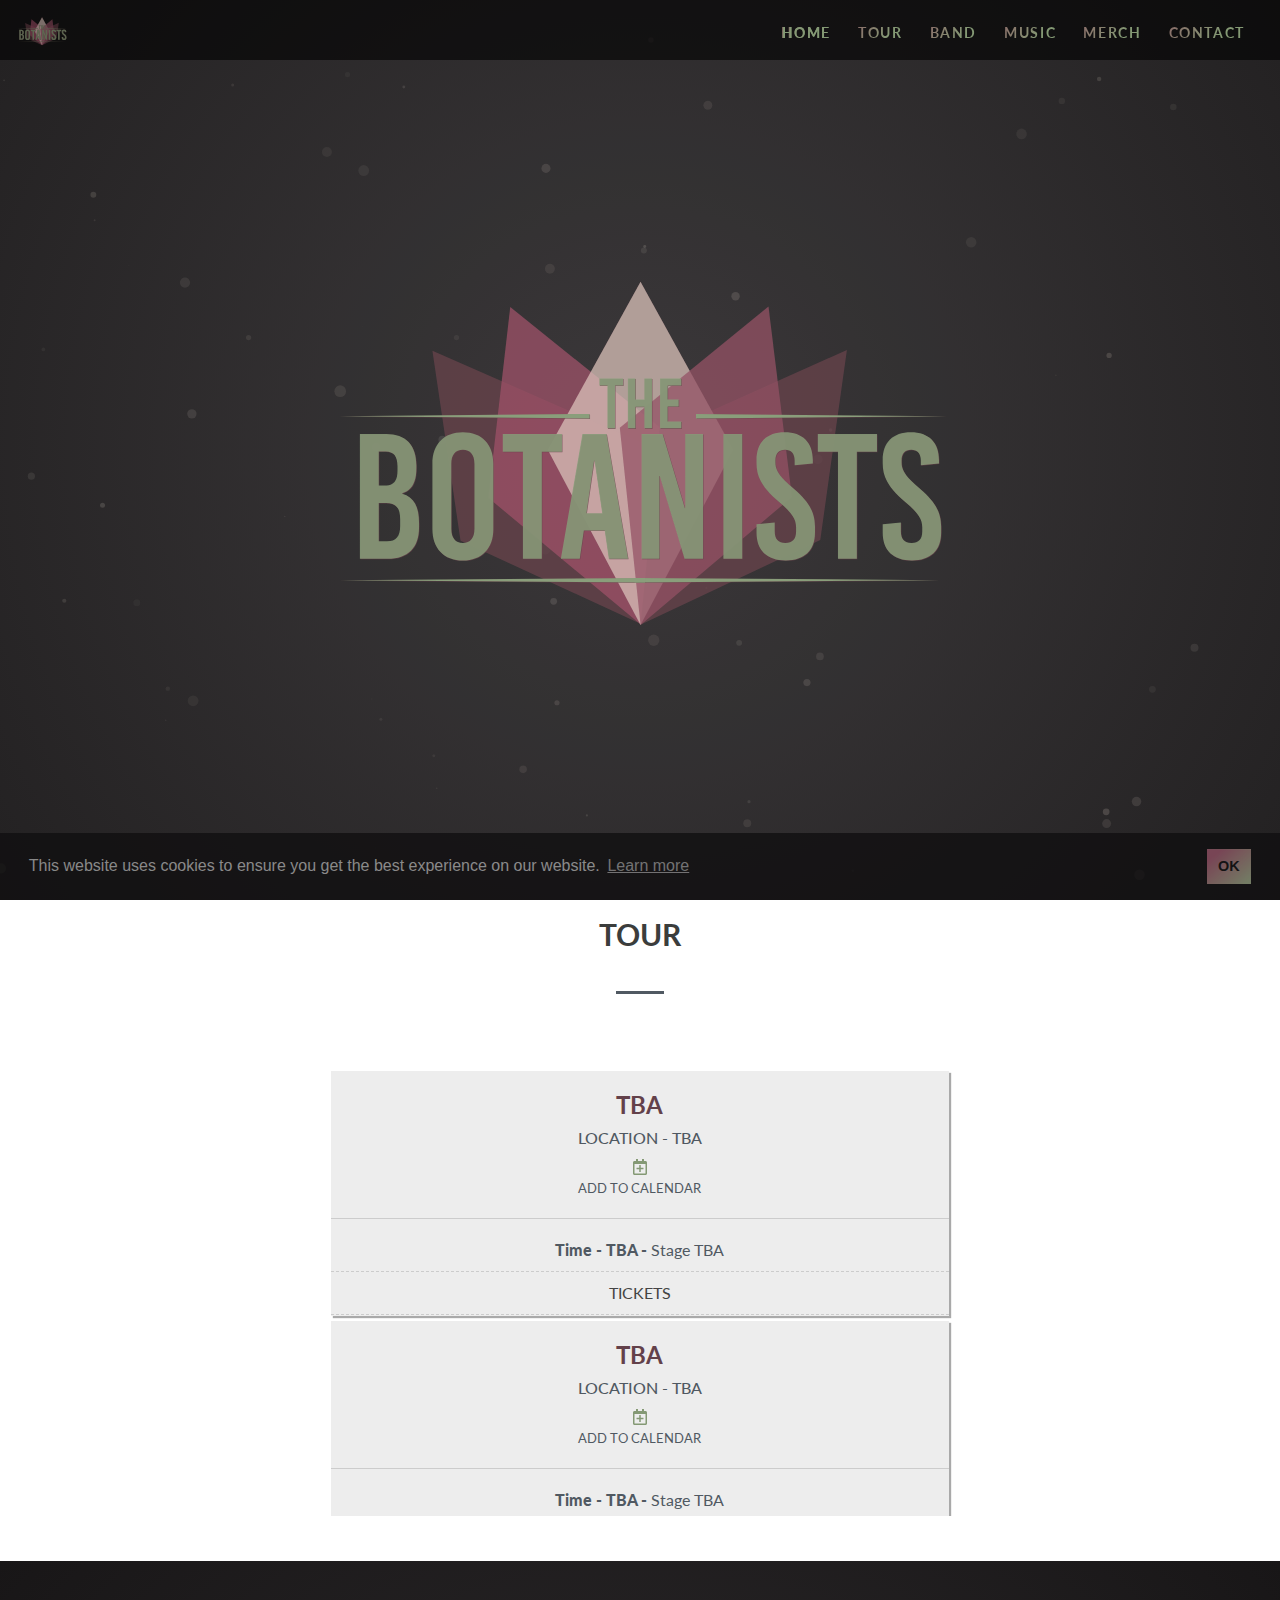
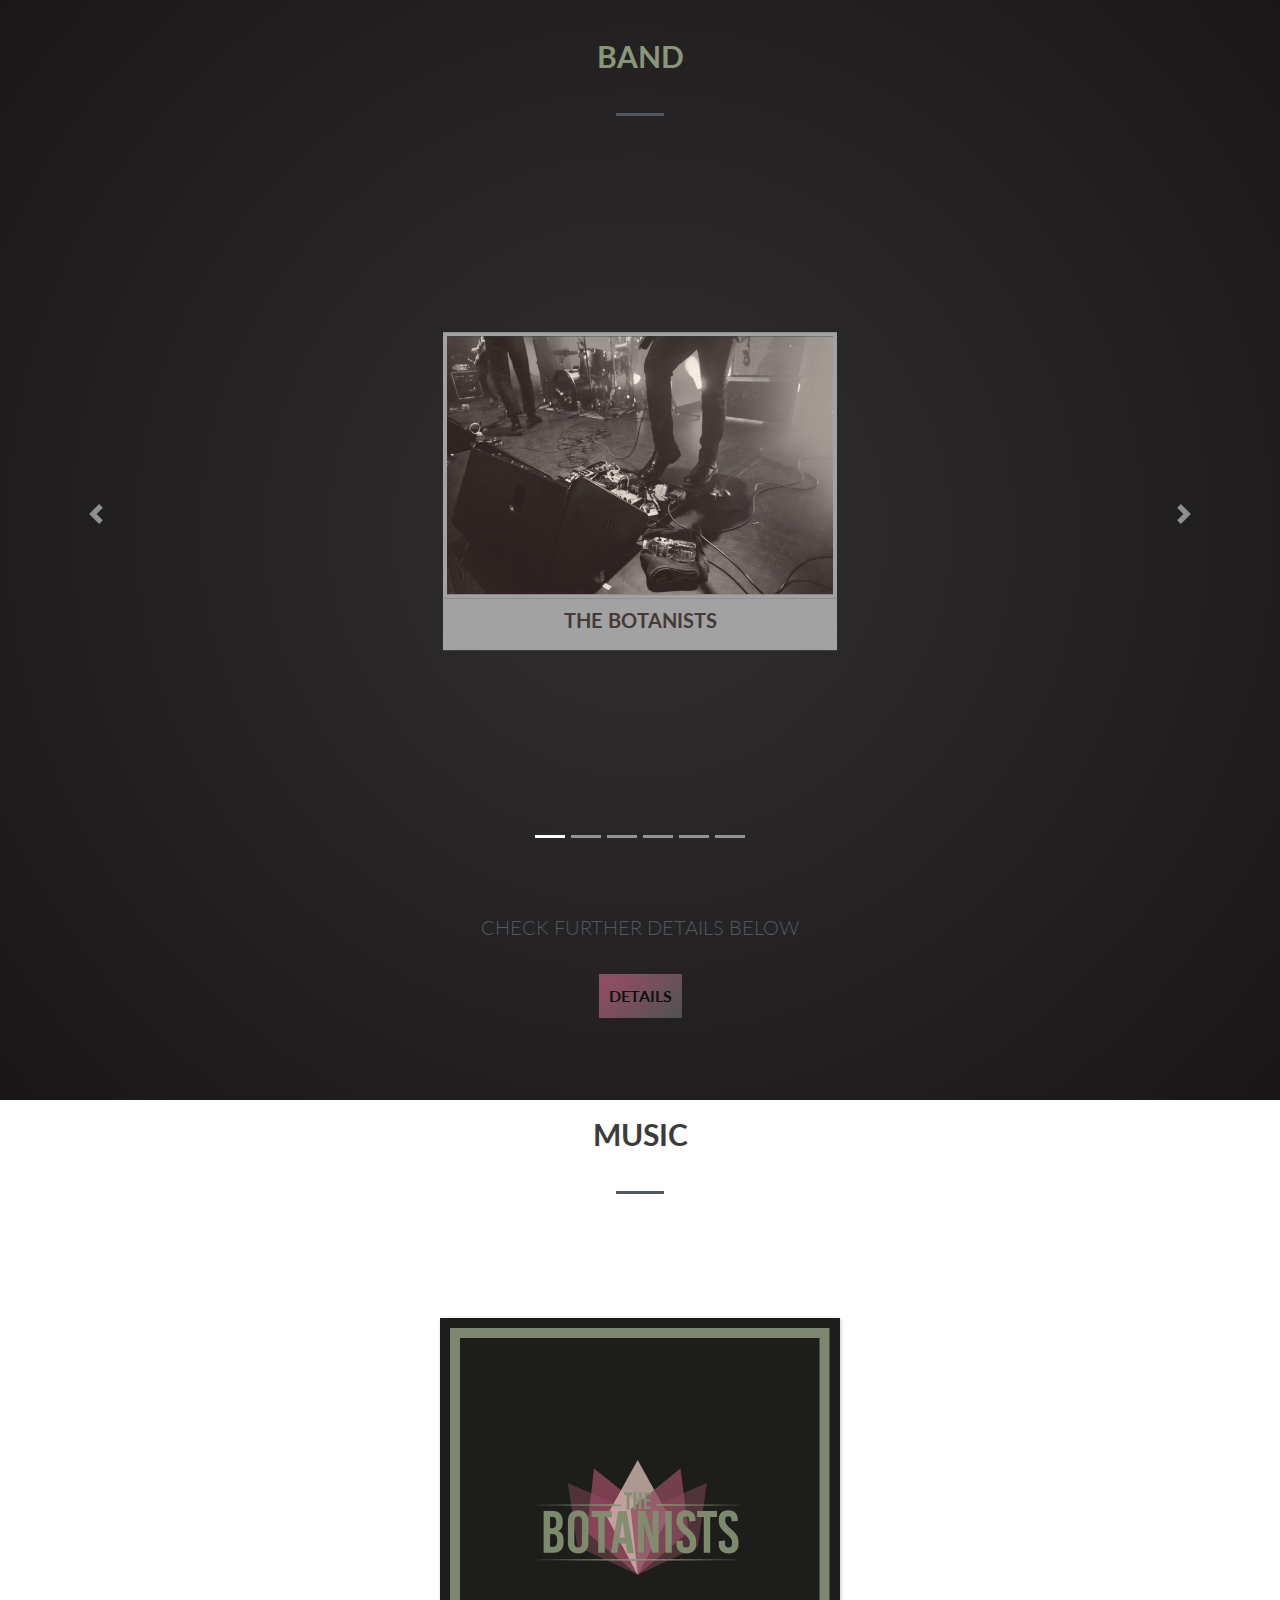
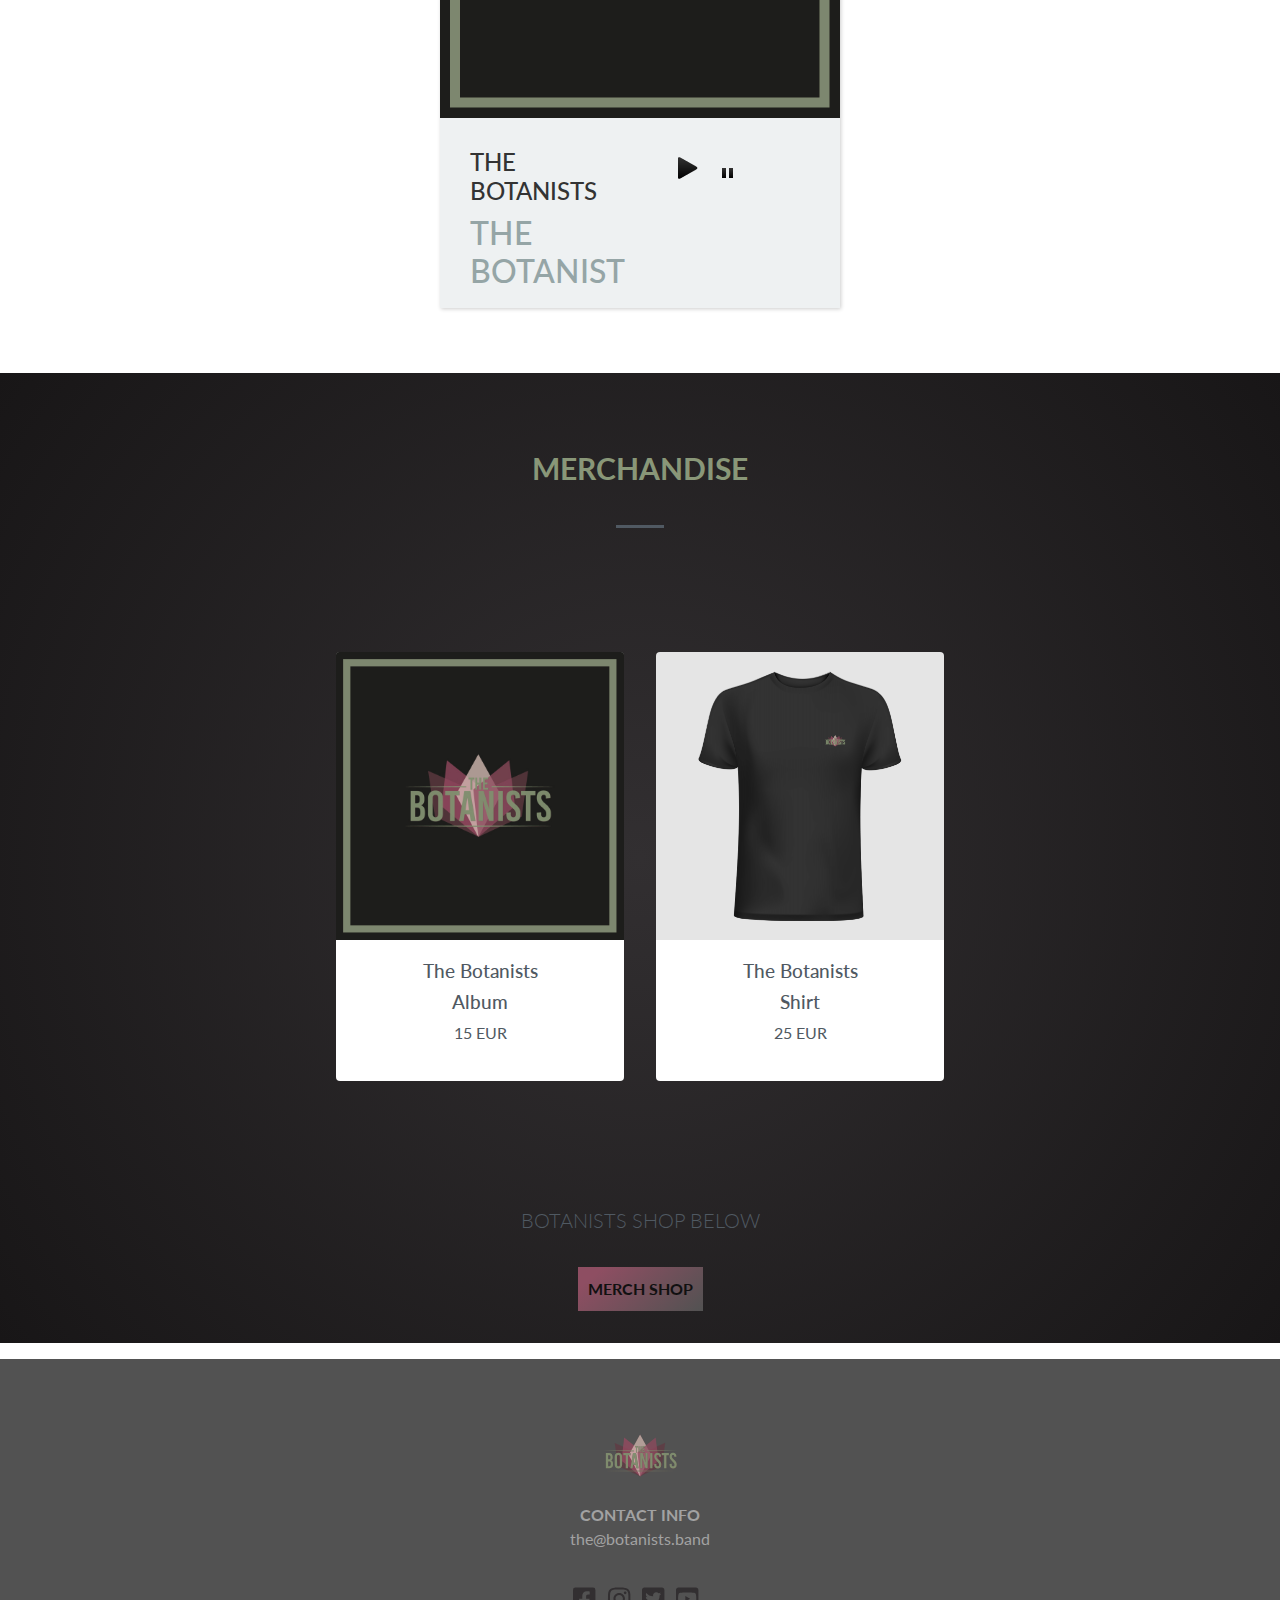
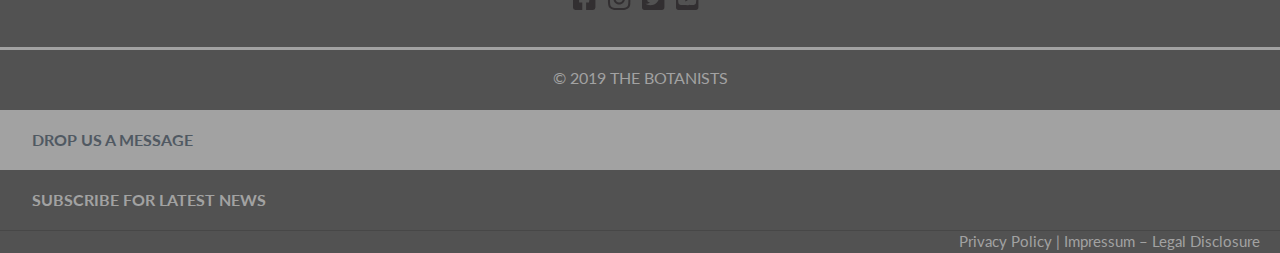
<file: index.html>
<!DOCTYPE html>
<html lang="en">
  <head>
    <!-- Google Tag Manager -->
    <script>(function(w,d,s,l,i){w[l]=w[l]||[];w[l].push({'gtm.start':
    new Date().getTime(),event:'gtm.js'});var f=d.getElementsByTagName(s)[0],
    j=d.createElement(s),dl=l!='dataLayer'?'&l='+l:'';j.async=true;j.src=
    'https://www.googletagmanager.com/gtm.js?id='+i+dl;f.parentNode.insertBefore(j,f);
    })(window,document,'script','dataLayer','GTM-WZJGBLF');</script>
    <!-- End Google Tag Manager -->
    <meta charset="utf-8" />
    <meta name="viewport" content="width=device-width, initial-scale=1" />
    <title>THE BOTANISTS</title>
    <link href="favicon.ico" rel="shortcut icon">
    <link href="favicon.png" rel="icon" sizes="32x32" type="image/png">

    <meta name="robots" content="index, nofollow">
		<meta name="Description" content="Official site for The Botanists. Find out about tour dates, merch, music, or get in touch.">
    <meta name="Keywords" content="tour, merch, buy, stream, listen, order, pre-order, music, video, songs, album, single, stream, tour dates, konzerte, auftritt, auftritte, concert, rock, metal, indie, band, neues album, album, musik, songs">

    <meta property="og:site_name" content="𝗧𝗛𝗘 𝗕𝗢𝗧𝗔𝗡𝗜𝗦𝗧𝗦">
    <meta property="og:type" content="website">
    <meta property="og:title" content="𝗧𝗛𝗘 𝗕𝗢𝗧𝗔𝗡𝗜𝗦𝗧𝗦">
    <meta property="og:description" content="Official site for The Botanists. Find out about tour dates, merch, music, or get in touch.">
    <meta property="og:url" content="https://thebotanists.band">
    <meta property="og:image" content="https://thebotanists.band/img/tb_ogb.png">

    <meta name="twitter:card" content="summary_large_image">
    <meta name="twitter:site" content="@thebotanistsofficial">
    <meta name="twitter:creator" content="@thebotanistsofficial">

    <link rel="stylesheet" href="bootstrap-4.3.1-dist/css/bootstrap.min.css" />
    <link rel="stylesheet" href="css/style.css" />
    <link rel="stylesheet" href="css/fixed.css" />
    <script src="https://www.google.com/recaptcha/api.js?onload=onloadCallback&render=explicit" async defer></script>
    <meta name="google-site-verification" content="UCDx2ku79CJ4oUq4cGrngpEJ1UstV3D96pt2muDCr6g" />
    <link rel="stylesheet" type="text/css" href="css/cookieconsent.min.css" />
  </head>
  <body data-spy="scroll" data-target="#navbarResponsive">
    <!-- Google Tag Manager (noscript) -->
    <noscript><iframe src="https://www.googletagmanager.com/ns.html?id=GTM-WZJGBLF"
    height="0" width="0" style="display:none;visibility:hidden"></iframe></noscript>
    <!-- End Google Tag Manager (noscript) -->
    <!-- Start Home Section -->
    <div id="home">
      <!-- Start Navigation Bar Section -->
      <nav id="navbarmain" class="navbar navbar-expand-md navbar-dark bg-dark fixed-top">
        <a class="navbar-brand" href="index.html">
          <img src="img/tb.svg" alt="" />
        </a>
        <button
          class="navbar-toggler"
          type="button"
          data-toggle="collapse"
          data-target="#navbarResponsive"
        >
          <span class="navbar-toggler-icon"></span>
        </button>
        <div class="collapse navbar-collapse" id="navbarResponsive">
          <ul class="navbar-nav ml-auto">
            <li class="nav-item">
              <a class="nav-link" href="#home">HOME</a>
            </li>
            <li class="nav-item">
              <a class="nav-link" href="#tour">TOUR</a>
            </li>
            <li class="nav-item">
              <a class="nav-link" href="#band">BAND</a>
            </li>
            <li class="nav-item">
              <a class="nav-link" href="#music">MUSIC</a>
            </li>
            <li class="nav-item">
              <a class="nav-link" href="#merch">MERCH</a>
            </li>
            <li class="nav-item">
              <a class="nav-link" href="#contact">CONTACT</a>
            </li>        
          </ul>
        </div>
      </nav>
      <!-- End Navigation Bar Section -->

      <!-- Start Image Slider-->
      <div class="carousel slide" data-ride="carousel">
        <div class="carousel-inner">
          <div id="firstsection" class="carousel-item active">
            <div id="logowrapper" class="d-block w-100">
                <!-- Start logo Band-->
                
                <div id='logo'>
                    <?xml version="1.0" encoding="utf-8"?>
                    <!-- Generator: Adobe Illustrator 16.0.0, SVG Export Plug-In . SVG Version: 6.00 Build 0)  -->
                    <!DOCTYPE svg PUBLIC "-//W3C//DTD SVG 1.1//EN" "http://www.w3.org/Graphics/SVG/1.1/DTD/svg11.dtd">
                    <svg id="btmainlogo" version="1.1" xmlns="http://www.w3.org/2000/svg" xmlns:xlink="http://www.w3.org/1999/xlink" x="0px" y="0px" width="862px"
                       height="529px" viewBox="0 0 862 529" enable-background="new 0 0 862 529" xml:space="preserve">
                      <g id="Flower">
                        <g id="_x30_leaf_white">
                          <polygon id="_x30_leaf_white" opacity="0.5" fill="#613A43" points="431.721,38.021 306.803,264.251 431.721,500.207 556.64,264.251"/>
                        </g>
                        <g id="_x30_leaf">
                          <polygon id="_x30_leaf" opacity="0.75" fill="#613A43" points="151.404,130.96 189.293,386.603 431.721,498.441 432.248,254.192"/>
                        </g>
                        <g id="_x33_leaf_white">
                          <polygon id="_x33_leaf_white" opacity="0.5" fill="#613A43" points="431.721,38.021 306.803,264.251 431.721,500.207 556.64,264.251"/>
                        </g>
                        <g id="_x34_leaf">
                          <polygon id="_x34_leaf" opacity="0.75" fill="#613A43" points="709.679,129.872 432.248,254.192 432.248,499.527 673.796,385.798"/>
                        </g>
                        <g id="_x31_leaf">
                          <polygon id="_x31_leaf" opacity="0.75" fill="#994A62" points="256.234,72.021 226.668,328.755 431.887,499.527 457.76,233.802"/>
                        </g>
                        <g id="_x32_leaf">
                          <polygon id="_x32_leaf" opacity="0.6" fill="#E9DCCD" points="431.721,38.021 306.803,264.251 431.721,500.207 556.64,264.251"/>
                        </g>
                        <g id="_x33_leaf">
                          <polygon id="_x33_leaf" opacity="0.75" fill="#8F4A5E" points="604.054,71.343 403.803,234.694 431.748,500.207 635.628,327.837"/>
                        </g>
                      </g>
                      <g id="The_Botanists">
                        <g opacity="0.75">
                          <path class="path" fill="#613A43" d="M89.935,243.69c26.4,0,40.561,14.88,40.561,42.481v3.12c0,18.72-5.521,29.761-18.96,34.321v0.48
                            c15.84,4.8,22.561,17.28,22.561,39.361v5.76c0,27.601-14.88,42.481-42.241,42.481H54.414V243.69H89.935z M79.854,313.052h7.92
                            c12.24,0,17.28-6.24,17.28-20.401v-5.52c0-13.68-5.04-19.92-16.08-19.92h-9.12V313.052z M79.854,388.174h11.04
                            c12.24,0,17.76-6.48,17.76-20.641v-9.36c0-14.88-5.52-21.601-18.96-21.601h-9.84V388.174z"/>
                          <path class="path" fill="#613A43" d="M234.172,283.771v87.842c0,26.4-15.6,42.481-41.041,42.481c-25.44,0-41.041-16.081-41.041-42.481v-87.842
                            c0-26.401,15.601-42.481,41.041-42.481C218.572,241.291,234.172,257.371,234.172,283.771z M177.531,284.011v87.362
                            c0,12.48,5.52,19.201,15.6,19.201c10.081,0,15.601-6.721,15.601-19.201v-87.362c0-12.48-5.52-19.2-15.601-19.2
                            C183.051,264.811,177.531,271.531,177.531,284.011z"/>
                          <path class="path" fill="#613A43" d="M299.451,267.691v144.003H274.01V267.691h-27.121v-24h79.682v24H299.451z"/>
                          <path class="path" fill="#613A43" d="M389.691,411.694l-5.52-38.161h-28.081l-5.521,38.161h-25.44L354.17,243.69h32.401l29.041,168.004H389.691
                            z M359.451,350.493h21.36l-10.32-70.802h-0.72L359.451,350.493z"/>
                          <path class="path" fill="#613A43" d="M491.689,411.694l-33.361-111.362h-0.48v111.362h-24V243.69h28.321l30.001,100.083h0.479V243.69h24.001
                            v168.004H491.689z"/>
                          <path class="path" fill="#613A43" d="M544.009,411.694V243.69h25.44v168.004H544.009z"/>
                          <path class="path" fill="#613A43" d="M664.487,278.971v4.32l-24.481,2.4v-6.24c0-9.6-4.56-14.64-12.96-14.64s-12.96,5.04-12.96,14.64v2.16
                            c0,9.84,4.32,18.24,21.36,32.641c23.28,19.681,31.921,33.601,31.921,53.761v8.4c0,24-14.16,37.681-39.361,37.681
                            c-25.2,0-39.36-13.681-39.36-37.681v-11.28l24.48-2.4v12c0,10.561,4.8,15.841,14.4,15.841c9.6,0,14.4-5.28,14.4-15.841v-5.52
                            c0-10.56-5.041-18.96-22.081-33.361c-23.28-19.68-31.2-33.601-31.2-53.281v-3.6c0-24,13.68-37.681,37.921-37.681
                            C650.807,241.291,664.487,254.971,664.487,278.971z"/>
                          <path class="path" fill="#613A43" d="M723.765,267.691v144.003h-25.44V267.691h-27.12v-24h79.682v24H723.765z"/>
                          <path class="path" fill="#613A43" d="M834.406,278.971v4.32l-24.481,2.4v-6.24c0-9.6-4.56-14.64-12.96-14.64s-12.96,5.04-12.96,14.64v2.16
                            c0,9.84,4.32,18.24,21.36,32.641c23.28,19.681,31.921,33.601,31.921,53.761v8.4c0,24-14.16,37.681-39.361,37.681
                            c-25.2,0-39.36-13.681-39.36-37.681v-11.28l24.48-2.4v12c0,10.561,4.8,15.841,14.4,15.841c9.6,0,14.4-5.28,14.4-15.841v-5.52
                            c0-10.56-5.04-18.96-22.081-33.361c-23.28-19.68-31.2-33.601-31.2-53.281v-3.6c0-24,13.68-37.681,37.921-37.681
                            C820.726,241.291,834.406,254.971,834.406,278.971z"/>
                          <path class="path" fill="#613A43" d="M398.05,178.467v57.596h-10.175v-57.596h-10.847v-9.6h31.87v9.6H398.05z"/>
                          <path class="path" fill="#613A43" d="M437.601,236.063v-29.278h-12.095v29.278H415.33v-67.195h10.175v28.318h12.095v-28.318h10.175v67.195
                            H437.601z"/>
                          <path class="path" fill="#613A43" d="M468.897,178.275v19.006h14.878v9.407h-14.878v19.967h18.43v9.407h-28.605v-67.195h28.605v9.408H468.897z"
                            />
                          <line fill="#613A43" x1="424.421" y1="440.527" x2="836.066" y2="440.527"/>
                          <polygon fill="#613A43" points="424.421,437.527 836.066,440.527 424.421,443.527"/>
                          <line fill="#613A43" x1="438.46" y1="440.527" x2="26.067" y2="440.527"/>
                          <polygon fill="#613A43" points="438.46,443.527 26.067,440.527 438.46,437.527"/>
                          <line fill="#613A43" x1="363.726" y1="219.676" x2="26.067" y2="219.676"/>
                          <polygon fill="#613A43" points="363.726,222.676 26.067,219.676 363.726,216.676"/>
                          <line fill="#613A43" x1="507.152" y1="219.676" x2="846.066" y2="219.676"/>
                          <polygon fill="#613A43" points="507.152,216.676 846.066,219.676 507.152,222.676"/>
                        </g>
                        <g>
                          <g>
                            <g>
                              <g opacity="0.85">
                                <path class="path" fill="#849974" d="M89.234,242.99c26.4,0,40.561,14.88,40.561,42.481v3.12c0,18.72-5.521,29.761-18.96,34.321v0.48
                                  c15.84,4.8,22.561,17.28,22.561,39.361v5.76c0,27.601-14.88,42.481-42.241,42.481H53.713V242.99H89.234z M79.154,312.352h7.92
                                  c12.24,0,17.28-6.24,17.28-20.401v-5.52c0-13.68-5.04-19.92-16.08-19.92h-9.12V312.352z M79.154,387.474h11.04
                                  c12.24,0,17.76-6.48,17.76-20.641v-9.36c0-14.88-5.52-21.601-18.96-21.601h-9.84V387.474z"/>
                                <path class="path" fill="#849974" d="M233.472,283.071v87.842c0,26.4-15.6,42.481-41.041,42.481c-25.44,0-41.041-16.081-41.041-42.481
                                  v-87.842c0-26.401,15.601-42.481,41.041-42.481C217.872,240.59,233.472,256.67,233.472,283.071z M176.831,283.311v87.362
                                  c0,12.48,5.52,19.201,15.6,19.201c10.081,0,15.601-6.721,15.601-19.201v-87.362c0-12.48-5.52-19.2-15.601-19.2
                                  C182.351,264.111,176.831,270.831,176.831,283.311z"/>
                                <path class="path" fill="#849974" d="M298.75,266.991v144.003H273.31V266.991h-27.121v-24h79.682v24H298.75z"/>
                                <path class="path" fill="#849974" d="M388.991,410.994l-5.52-38.161h-28.081l-5.521,38.161h-25.44L353.47,242.99h32.401l29.041,168.004
                                  H388.991z M358.75,349.793h21.36l-10.32-70.802h-0.72L358.75,349.793z"/>
                                <path class="path" fill="#849974" d="M490.989,410.994l-33.361-111.362h-0.48v111.362h-24V242.99h28.321l30.001,100.083h0.479V242.99h24.001
                                  v168.004H490.989z"/>
                                <path class="path" fill="#849974" d="M543.309,410.994V242.99h25.44v168.004H543.309z"/>
                                <path class="path" fill="#849974" d="M663.787,278.271v4.32l-24.481,2.4v-6.24c0-9.6-4.56-14.64-12.96-14.64s-12.96,5.04-12.96,14.64v2.16
                                  c0,9.84,4.32,18.24,21.36,32.641c23.28,19.681,31.921,33.601,31.921,53.761v8.4c0,24-14.16,37.681-39.361,37.681
                                  c-25.2,0-39.36-13.681-39.36-37.681v-11.28l24.48-2.4v12c0,10.561,4.8,15.841,14.4,15.841c9.6,0,14.4-5.28,14.4-15.841v-5.52
                                  c0-10.56-5.041-18.96-22.081-33.361c-23.28-19.68-31.2-33.601-31.2-53.281v-3.6c0-24,13.68-37.681,37.921-37.681
                                  C650.106,240.59,663.787,254.271,663.787,278.271z"/>
                                <path class="path" fill="#849974" d="M723.064,266.991v144.003h-25.44V266.991h-27.12v-24h79.682v24H723.064z"/>
                                <path class="path" fill="#849974" d="M833.706,278.271v4.32l-24.481,2.4v-6.24c0-9.6-4.56-14.64-12.96-14.64s-12.96,5.04-12.96,14.64v2.16
                                  c0,9.84,4.32,18.24,21.36,32.641c23.28,19.681,31.921,33.601,31.921,53.761v8.4c0,24-14.16,37.681-39.361,37.681
                                  c-25.2,0-39.36-13.681-39.36-37.681v-11.28l24.48-2.4v12c0,10.561,4.8,15.841,14.4,15.841c9.6,0,14.4-5.28,14.4-15.841v-5.52
                                  c0-10.56-5.04-18.96-22.081-33.361c-23.28-19.68-31.2-33.601-31.2-53.281v-3.6c0-24,13.68-37.681,37.921-37.681
                                  C820.025,240.59,833.706,254.271,833.706,278.271z"/>
                              </g>
                              <g opacity="0.9">
                                <path class="path" fill="#849974" d="M397.35,177.767v57.596h-10.175v-57.596h-10.847v-9.6h31.87v9.6H397.35z"/>
                                <path class="path" fill="#849974" d="M436.9,235.363v-29.278h-12.095v29.278H414.63v-67.195h10.175v28.318H436.9v-28.318h10.175v67.195
                                  H436.9z"/>
                                <path class="path" fill="#849974" d="M468.197,177.575v19.006h14.878v9.407h-14.878v19.967h18.43v9.407h-28.605v-67.195h28.605v9.408
                                  H468.197z"/>
                              </g>
                            </g>
                            <g>
                              <g>
                                <line fill="#849974" x1="423.721" y1="439.827" x2="835.366" y2="439.827"/>
                                <polygon fill="#849974" points="423.721,436.827 835.366,439.827 423.721,442.827"/>
                              </g>
                              <g>
                                <line fill="#849974" x1="437.76" y1="439.827" x2="25.367" y2="439.827"/>
                                <polygon fill="#849974" points="437.76,442.827 25.367,439.827 437.76,436.827"/>
                              </g>
                            </g>
                            <g>
                              <g>
                                <line fill="#849974" x1="363.025" y1="218.976" x2="25.367" y2="218.976"/>
                                <polygon fill="#849974" points="363.025,221.976 25.367,218.976 363.025,215.976"/>
                              </g>
                              <g>
                                <line fill="#849974" x1="506.452" y1="218.976" x2="845.366" y2="218.976"/>
                                <polygon fill="#849974" points="506.452,215.976 845.366,218.976 506.452,221.976"/>
                              </g>
                            </g>
                          </g>
                        </g>
                      </g>
                    </svg>
                    </a>
                  </div>
                  <!-- End logo Band-->
            </div>
          </div>
        </div>
      </div>
      <!-- End Image Slider-->
    </div>
    <!-- End Home Section -->

    <!-- Start Tour Section -->
    <div id="tour" class="offset">
      <div id="tourwrap" class="col-12 text-center">
        <h3 id="tourcaption" class="heading">TOUR</h3>
        <div class="heading-underline"></div>

        <!-- Copy Tourdates Start -->
        <div class="tourwrapper">
          <div class="tourcontainer">
            <div class="main">       
              <!-- concertshow Item Start-->
              <ul class="concertshow">
                <li class="date">
                  <h3>TBA</h3>
                  <h6>LOCATION - TBA</h6>
                    <a target="_blank" href="https://calendar.google.com/calendar/r/eventedit/copy/M2YwaGdiZmY4bmJyOGRxM2lqbmNvazQ4YWwgdGhlLmJvdGFuaXN0cy5tdXNpY0Bt">
                      <div class="far fa-calendar-plus">
                      </div>
                    </a>
                    <p>ADD TO CALENDAR</p>
                </li>
                <li class="events">
                  <ul class="events-detail">
                    <li>
                      <span class="event-time">Time - TBA - </span>
                      <span class="event-name">Stage TBA</span>
                    </li>
                    <li id="ticket1">
                      <a href="#">
                        <span class="event-name">TICKETS</span>
                      </a>
                    </li>
                  </ul>
                </li>
              </ul>
              <!-- concertshow Item End-->
              <!-- concertshow Item Start-->
              <ul class="concertshow">
                <li class="date">
                  <h3>TBA</h3>
                  <h6>LOCATION - TBA</h6>
                  <a target="_blank" href="https://calendar.google.com/calendar/r/eventedit/copy/M2Q4ZmcwcWFrbXE4YjI4N3NiYjg2NDc3ZnUgdGhlLmJvdGFuaXN0cy5tdXNpY0Bt">
                    <div class="far fa-calendar-plus">
                    </div>
                  </a>
                  <p>ADD TO CALENDAR</p>
                </li>
                <li class="events">
                  <ul class="events-detail">
                    <li>
                      <span class="event-time">Time - TBA - </span>
                      <span class="event-name">Stage TBA</span>
                    </li>
                    <li id="ticket2">
                      <a href="#">
                        <span class="event-name">TICKETS</span>
                      </a>
                    </li>
                  </ul>
                </li>
              </ul>
              <!-- concertshow Item End-->
              <!-- concertshow Item Start-->
              <ul class="concertshow">
                <li class="date">
                  <h3>TBA</h3>
                  <h6>LOCATION - TBA</h6>
                  <a target="_blank" href="https://calendar.google.com/calendar/r/eventedit/copy/M3RydGJnN2JqYWF1ZnRuZG1pajYxaTcya2YgdGhlLmJvdGFuaXN0cy5tdXNpY0Bt">
                    <div class="far fa-calendar-plus">
                    </div>
                  </a>
                  <p>ADD TO CALENDAR</p>
                </li>
                <li class="events">
                  <ul class="events-detail">
                    <li>
                      <span class="event-time">Time - TBA - </span>
                      <span class="event-name">Stage TBA</span>
                    </li>
                    <li id="ticket3">
                      <a href="#">
                        <span class="event-name">TICKETS</span>
                      </a>
                    </li>
                  </ul>
                </li>
              </ul>
              <!-- concertshow Item End-->
              <!-- concertshow Item Start-->
              <div id="lastcalendarelem">
                <ul id="googlecalendar" class="concertshow">
                    <li id="calendardate" class="date">
                      <h3>CALENDAR</h3>
                      <div id="calendarcontainer">
                        <a target="_blank" href="https://calendar.google.com/calendar/embed?src=the.botanists.music%40gmail.com&ctz=Europe%2FBerlin">
                          <div class="far fa-calendar-alt">
                          </div>
                        </a>
                      </div>
                    </li>
                    <li id="calendaralldates">
                      <h6>ALL DATES</h6>
                    </li>
                  </ul>
              </div>
                <!-- concertshow Item End-->                     
            </div>
          </div>
        </div>
        <!-- Copy Tourdates Start -->
      </div>
    </div>
    <!-- End Tour Section -->

    <!-- Start Band Section -->
    <div id="band" class="offset">
      <div class="col-12 text-center bandheadersup">
          <h3 class="heading">BAND</h3>
          <div class="heading-underline bandheaderchild"></div>
        </div>
      <div id="bandCarousel" class="carousel slide" data-ride="carousel" data-interval=false>
        <ol class="carousel-indicators">
          <li data-target="#bandCarousel" data-slide-to="0" class="active"></li>
          <li data-target="#bandCarousel" data-slide-to="1"></li>
          <li data-target="#bandCarousel" data-slide-to="2"></li>
          <li data-target="#bandCarousel" data-slide-to="3"></li>
          <li data-target="#bandCarousel" data-slide-to="4"></li>
          <li data-target="#bandCarousel" data-slide-to="5"></li>
        </ol>
        <div class="carousel-inner bandsuper">
          <div class="carousel-item active bandchild">
            <div class="col-sm-4 bandchildinner">
                <div class="bandpolaroid">
                    <div class="memberimg">
                      <img src="img/stage_c.jpg" alt="" />
                    </div>
                    <div class="memberdescr">
                      <h2>THE BOTANISTS</h2>
                    </div>
                </div>
              </div>
          </div>
          <div class="carousel-item bandchild">
            <div class="col-sm-4 bandchildinner">
                <div class="bandpolaroid">
                    <div class="memberimg">
                      <img src="img/singerf.jpg" alt="" />
                    </div>
                    <div class="memberdescr">
                      <h2>ROSANA - VOX</h2>
                    </div>
                </div>
              </div>
          </div>
          <div class="carousel-item bandchild">
            <div class="col-sm-4 bandchildinner">
                <div class="bandpolaroid">
                    <div class="memberimg">
                      <img src="img/guitarist2f.jpg" alt="" />
                    </div>
                    <div class="memberdescr">
                      <h2>MARIUS - GIT</h2>
                    </div>
                </div>
              </div>
          </div>
          <div class="carousel-item bandchild">
              <div class="col-sm-4 bandchildinner">
                  <div class="bandpolaroid">
                      <div class="memberimg">
                        <img src="img/drummerf.jpg" alt="" />
                      </div>
                      <div class="memberdescr">
                        <h2>GABO - DRUMS</h2>
                      </div>
                  </div>
                </div>
          </div>
          <div class="carousel-item bandchild">
              <div class="col-sm-4 bandchildinner">
                  <div class="bandpolaroid">
                      <div class="memberimg">
                        <img src="img/bassistf.jpg" alt="" />
                      </div>
                      <div class="memberdescr">
                        <h2>TBA - BASS</h2>
                      </div>
                  </div>
                </div>
          </div>
          <div class="carousel-item bandchild">
              <div class="col-sm-4 bandchildinner">
                  <div class="bandpolaroid">
                      <div class="memberimg">
                        <img src="img/guitaristf.jpg" alt="" />
                      </div>
                      <div class="memberdescr">
                        <h2>SAMUEL - GIT</h2>
                      </div>
                  </div>
                </div>
          </div>
        </div>
        <a class="carousel-control-prev" href="#bandCarousel" role="button" data-slide="prev">
          <span class="carousel-control-prev-icon" aria-hidden="true"></span>
          <span class="sr-only">Previous</span>
        </a>
        <a class="carousel-control-next" href="#bandCarousel" role="button" data-slide="next">
          <span class="carousel-control-next-icon" aria-hidden="true"></span>
          <span class="sr-only">Next</span>
        </a>
      </div>
      <!-- End Jumbotron-->

      <div class="narrow text-center">
          <div class="col-12">
            <p class="lead">CHECK FURTHER DETAILS BELOW</p>
            <!-- Pop up Button Band-->
            <a class="btn btn-secondary btn-md button" href="#popup1"
              >DETAILS</a
            >

            <div id="popup1" class="overlay">
              <div class="popup">
                <h2>THE BOTANISTS</h2>
                <a class="close" href="#band">&times;</a>
                <div class="content">
                  - Five-piece band from Heidelberg Germany -
                  <br />
                  - EST 2018 -
                </div>
              </div>
            </div>

            <!-- Pop up Button Band-->
          </div>
        </div>
      </div>
      <!-- End Row-->
    </div>

    </div>
    <!-- End Band Section -->

    <!-- Start Music Section -->
    <div id="music" class="offset">
      <div class="col-12 text-center">
        <h3 id="musiccaption" class="heading">MUSIC</h3>
        <div class="heading-underline"></div>
      </div>

      <div class="row justify-content-center">
        <div class="col-md-6">
          <section>
            <img id="playerimg" src="img/album_co.jpg" width="400" alt="" />
            <header id="playerheader">
              <div class="left">
                <h1>THE BOTANISTS</h1>
                <h2>THE BOTANIST</h2>
              </div>
              <div class="right">
                <audio
                  id="demo"
                  src="https://www.free-stock-music.com/music/punch-deck-brahe.mp3"
                ></audio>
                <button id="play"></button>
                <button id="pause"></button>
              </div>
            </header>
          </section>

          <!--
          <div class="card text-center">
            <img class="card-img-top" src="img/album_cover.jpg" />
            <div class="card-body">
              <h4>THE BOTANISTS</h4>
              <p>THE BOTANIST</p>
            </div>
          </div>
          -->
        </div>
      </div>
      <!-- End of Row-->
    </div>
    <!-- End Music Section -->

    <!-- Start Merchandise Section -->
    <div id="merch" class="offset">
      <div class="col-12 text-center">
        <h3 class="heading">MERCHANDISE</h3>
        <div class="heading-underline"></div>
      </div>
      <div class="merchitemwrapper">
        <div id="merchitemcontainer" class="row padding">
          <!-- CARD ITEM WITH MERCH START -->
          <div id="merchitemone" class="col-md-6">
            <div class="card text-center">
              <img class="card-img-top" src="img/album_co.jpg" alt="" />
              <div class="card-body">
                <h4>The Botanists</h4>
                <h4>Album</h4>
                <p>15 EUR</p>
              </div>
            </div>
          </div>
          <!-- CARD ITEM WITH MERCH END -->
          <!-- CARD ITEM WITH MERCH START -->
          <div id="merchitemtwo" class="col-md-6">
            <div class="card text-center">
              <div class="merchimgwrapper">
                <img class="card-img-top" src="img/shirt.png" alt="" />
              </div>
              <div class="card-body">
                <h4>The Botanists</h4>
                <h4>Shirt</h4>
                <p>25 EUR</p>
              </div>
            </div>
          </div>
          <!-- CARD ITEM WITH MERCH END -->
        </div>
      </div>
      <div class="narrow text-center">
        <div id="merchbtn" class="col-12">
          <p class="lead">BOTANISTS SHOP BELOW</p>
          <!-- Pop up Button Band-->
          <a class="btn btn-secondary btn-md button" href="#merch"
            >MERCH SHOP</a
          >
          <!-- Pop up Button Band-->
        </div>
      </div>
    </div>
    <!-- End Merchandise Section -->

    <!-- Start Contact Section -->

    <div id="contact" class="offset">
      <footer>
        <div id="contcactlane" class="row justify-content-center">
          <div class="col-md-5 text-center">
            <img src="img/tb.svg" alt="" />
            <br />
            <strong>CONTACT INFO</strong>
            <p>the@botanists.band</p>
            <a href="https://www.facebook.com/thebotanistsofficial/" target="_blank"
              ><i class="fab fa-facebook-square"></i
            ></a>
            <a href="https://www.instagram.com/thebotanistsofficial/" target="_blank"
              ><i class="fab fa-instagram"></i
            ></a>
            <a href="https://www.twitter.com/thebotanistsofficial/" target="_blank"
              ><i class="fab fa-twitter-square"></i
            ></a>
            <a href="https://www.youtube.com/thebotanistsofficial/" target="_blank"
              ><i class="fab fa-youtube-square"></i
            ></a>
          </div>
          <hr class="socket" />
          &copy; 2019 THE BOTANISTS
        </div>


        <!-- Collapse Start -->

        <div id="accordion">
            <div id="collapsecard" class="card">
              <!-- Collapse part 1-->
              <div class="card-header" id="headingOne">
                <h5 class="mb-0">
                  <button id="collapsebtn" class="btn btn-link" data-toggle="collapse" data-target="#collapseOne" aria-expanded="false" aria-controls="collapseOne">
                    DROP US A MESSAGE
                  </button>
                </h5>
              </div>
              <div id="collapseOne" class="collapse show" aria-labelledby="headingOne" data-parent="#accordion">
                <div class="card-body">

                    <!-- Mail Form Start -->

                      <!--Section: Contact v.2-->
                      <section id="contactsection" class="mb-4">

                          <!--Section heading-->
                          <h2 id="mofamofa" class="h1-responsive font-weight-bold text-center my-4">CONTACT</h2>
                          <!--Section description-->
                          <div id="mailsection" class="row">

                              <!--Grid column-->
                              <div class="col-md-9 mb-md-0 mb-5">
                                  <form id="contact-form" name="contact-form" action="mail.php" method="POST">

                                      <!--Grid row-->
                                      <div class="row">

                                          <!--Grid column-->
                                          <div class="col-md-6">
                                              <div class="md-form mb-0">
                                                  <input type="text" id="name" name="name" class="form-control">
                                                  <label for="name" class="">Your name</label>
                                              </div>
                                          </div>
                                          <!--Grid column-->

                                          <!--Grid column-->
                                          <div class="col-md-6">
                                              <div class="md-form mb-0">
                                                  <input type="text" id="email" name="email" class="form-control">
                                                  <label for="email" class="">Your email</label>
                                              </div>
                                          </div>
                                          <!--Grid column-->

                                      </div>
                                      <!--Grid row-->

                                      <!--Grid row-->
                                      <div class="row">
                                          <div class="col-md-12">
                                              <div class="md-form mb-0">
                                                  <input type="text" id="subject" name="subject" class="form-control">
                                                  <label for="subject" class="">Subject</label>
                                              </div>
                                          </div>
                                      </div>
                                      <!--Grid row-->

                                      <!--Grid row-->
                                      <div class="row">

                                          <!--Grid column-->
                                          <div class="col-md-12">

                                              <div class="md-form">
                                                  <textarea type="text" id="message" name="message" rows="2" class="form-control md-textarea"></textarea>
                                                  <label for="message">Your message</label>
                                              </div>

                                          </div>
                                      </div>
                                      <!--Grid row-->
                                  </form>
                                  <div class="row">
                                    <!--Grid column-->
                                    <div id="recaptchacontainer" class="col-md-12">
                                      <div class="md-form">
                                        <div id="recaptchaparent" class="text-center text-md-left">
                                          <div id="recapcha"></div>
                                          <a class="btn btn-primary" onclick="validateForm()">Send</a>
                                        </div>
                                      </div>
                                      <div id="messagestatus" class="messagestatus"></div>
                                    </div>
                                  </div>
                                </div>
                              <!--Grid column-->
                            <!--Grid column-->
                          <div class="col-md-3 text-center">
                              <ul class="list-unstyled mb-0">
                                    <li><i class="fas fa-paper-plane mt-4 fa-2x"></i>
                                      <p>the@botanists.band</p>
                                  </li>
                              </ul>
                          </div>
                          <!--Grid column-->
                          </div>
                      </section>
                      <!--Section: Contact v.2-->        
                    <!-- Mail Form End-->
                </div>
              </div>
              <!-- Collapse part 1 end-->
              <!-- Collapse part 2-->
              <div class="card-header" id="headingTwo">
                  <h5 class="mb-0">
                    <button id="collapsebtntwo" class="btn btn-link" data-toggle="collapse" data-target="#collapseTwo" aria-expanded="false" aria-controls="collapseTwo">
                      SUBSCRIBE FOR LATEST NEWS
                    </button>
                  </h5>
                </div>
                <div id="collapseTwo" class="collapse show" aria-labelledby="headingTwo" data-parent="#accordion">
                  <div class="card-body">
                    <!-- Begin Mailchimp Signup Form -->
                        <div id="mc_embed_signup">
                        <form action="https://band.us20.list-manage.com/subscribe/post?u=f1f72b601064c3804783881e1&amp;id=c055d274b6" method="post" id="mc-embedded-subscribe-form" name="mc-embedded-subscribe-form" class="validate" target="_blank" novalidate>
                            <div id="mc_embed_signup_scroll">
                            <div id="signuphead">
                              <h5>SIGN UP</h5>
                            </div>
                            <div class="indicates-required"><span class="asterisk">*</span> required</div>
                            <div class="mc-field-group">
                                <label for="mce-EMAIL">Email Address  <span class="asterisk">*</span>
                              </label>
                                <input type="email" value="" name="EMAIL" class="required email" id="mce-EMAIL">
                            </div>
                            <div class="mc-field-group">
                              <label for="mce-FNAME">Name  <span class="asterisk">*</span>
                              </label>
                              <input type="text" value="" name="FNAME" class="required" id="mce-FNAME">
                            </div>
                            <div class="mc-field-group">
                              <label for="mce-MMERGE2">Country  <span class="asterisk">*</span>
                              </label>
                              <select name="MMERGE2" class="required" id="mce-MMERGE2">
                              <option value=""></option>
                              <option value="United States of America">United States of America</option>
                              <option value="Aaland Islands">Aaland Islands</option>
                              <option value="Afghanistan">Afghanistan</option>
                              <option value="Albania">Albania</option>
                              <option value="Algeria">Algeria</option>
                              <option value="American Samoa">American Samoa</option>
                              <option value="Andorra">Andorra</option>
                              <option value="Angola">Angola</option>
                              <option value="Anguilla">Anguilla</option>
                              <option value="Antarctica">Antarctica</option>
                              <option value="Antigua And Barbuda">Antigua And Barbuda</option>
                              <option value="Argentina">Argentina</option>
                              <option value="Armenia">Armenia</option>
                              <option value="Aruba">Aruba</option>
                              <option value="Australia">Australia</option>
                              <option value="Austria">Austria</option>
                              <option value="Azerbaijan">Azerbaijan</option>
                              <option value="Bahamas">Bahamas</option>
                              <option value="Bahrain">Bahrain</option>
                              <option value="Bangladesh">Bangladesh</option>
                              <option value="Barbados">Barbados</option>
                              <option value="Belarus">Belarus</option>
                              <option value="Belgium">Belgium</option>
                              <option value="Belize">Belize</option>
                              <option value="Benin">Benin</option>
                              <option value="Bermuda">Bermuda</option>
                              <option value="Bhutan">Bhutan</option>
                              <option value="Bolivia">Bolivia</option>
                              <option value="Bonaire, Saint Eustatius and Saba">Bonaire, Saint Eustatius and Saba</option>
                              <option value="Bosnia and Herzegovina">Bosnia and Herzegovina</option>
                              <option value="Botswana">Botswana</option>
                              <option value="Bouvet Island">Bouvet Island</option>
                              <option value="Brazil">Brazil</option>
                              <option value="British Indian Ocean Territory">British Indian Ocean Territory</option>
                              <option value="Brunei Darussalam">Brunei Darussalam</option>
                              <option value="Bulgaria">Bulgaria</option>
                              <option value="Burkina Faso">Burkina Faso</option>
                              <option value="Burundi">Burundi</option>
                              <option value="Cambodia">Cambodia</option>
                              <option value="Cameroon">Cameroon</option>
                              <option value="Canada">Canada</option>
                              <option value="Cape Verde">Cape Verde</option>
                              <option value="Cayman Islands">Cayman Islands</option>
                              <option value="Central African Republic">Central African Republic</option>
                              <option value="Chad">Chad</option>
                              <option value="Chile">Chile</option>
                              <option value="China">China</option>
                              <option value="Christmas Island">Christmas Island</option>
                              <option value="Cocos (Keeling) Islands">Cocos (Keeling) Islands</option>
                              <option value="Colombia">Colombia</option>
                              <option value="Comoros">Comoros</option>
                              <option value="Congo">Congo</option>
                              <option value="Cook Islands">Cook Islands</option>
                              <option value="Costa Rica">Costa Rica</option>
                              <option value="Cote D'Ivoire">Cote D'Ivoire</option>
                              <option value="Croatia">Croatia</option>
                              <option value="Cuba">Cuba</option>
                              <option value="Curacao">Curacao</option>
                              <option value="Cyprus">Cyprus</option>
                              <option value="Czech Republic">Czech Republic</option>
                              <option value="Democratic Republic of the Congo">Democratic Republic of the Congo</option>
                              <option value="Denmark">Denmark</option>
                              <option value="Djibouti">Djibouti</option>
                              <option value="Dominica">Dominica</option>
                              <option value="Dominican Republic">Dominican Republic</option>
                              <option value="Ecuador">Ecuador</option>
                              <option value="Egypt">Egypt</option>
                              <option value="El Salvador">El Salvador</option>
                              <option value="Equatorial Guinea">Equatorial Guinea</option>
                              <option value="Eritrea">Eritrea</option>
                              <option value="Estonia">Estonia</option>
                              <option value="Ethiopia">Ethiopia</option>
                              <option value="Falkland Islands">Falkland Islands</option>
                              <option value="Faroe Islands">Faroe Islands</option>
                              <option value="Fiji">Fiji</option>
                              <option value="Finland">Finland</option>
                              <option value="France">France</option>
                              <option value="French Guiana">French Guiana</option>
                              <option value="French Polynesia">French Polynesia</option>
                              <option value="French Southern Territories">French Southern Territories</option>
                              <option value="Gabon">Gabon</option>
                              <option value="Gambia">Gambia</option>
                              <option value="Georgia">Georgia</option>
                              <option value="Germany">Germany</option>
                              <option value="Ghana">Ghana</option>
                              <option value="Gibraltar">Gibraltar</option>
                              <option value="Greece">Greece</option>
                              <option value="Greenland">Greenland</option>
                              <option value="Grenada">Grenada</option>
                              <option value="Guadeloupe">Guadeloupe</option>
                              <option value="Guam">Guam</option>
                              <option value="Guatemala">Guatemala</option>
                              <option value="Guernsey">Guernsey</option>
                              <option value="Guinea">Guinea</option>
                              <option value="Guinea-Bissau">Guinea-Bissau</option>
                              <option value="Guyana">Guyana</option>
                              <option value="Haiti">Haiti</option>
                              <option value="Heard and Mc Donald Islands">Heard and Mc Donald Islands</option>
                              <option value="Honduras">Honduras</option>
                              <option value="Hong Kong">Hong Kong</option>
                              <option value="Hungary">Hungary</option>
                              <option value="Iceland">Iceland</option>
                              <option value="India">India</option>
                              <option value="Indonesia">Indonesia</option>
                              <option value="Iran">Iran</option>
                              <option value="Iraq">Iraq</option>
                              <option value="Ireland">Ireland</option>
                              <option value="Isle of Man">Isle of Man</option>
                              <option value="Israel">Israel</option>
                              <option value="Italy">Italy</option>
                              <option value="Jamaica">Jamaica</option>
                              <option value="Japan">Japan</option>
                              <option value="Jersey  (Channel Islands)">Jersey  (Channel Islands)</option>
                              <option value="Jordan">Jordan</option>
                              <option value="Kazakhstan">Kazakhstan</option>
                              <option value="Kenya">Kenya</option>
                              <option value="Kiribati">Kiribati</option>
                              <option value="Kuwait">Kuwait</option>
                              <option value="Kyrgyzstan">Kyrgyzstan</option>
                              <option value="Lao People's Democratic Republic">Lao People's Democratic Republic</option>
                              <option value="Latvia">Latvia</option>
                              <option value="Lebanon">Lebanon</option>
                              <option value="Lesotho">Lesotho</option>
                              <option value="Liberia">Liberia</option>
                              <option value="Libya">Libya</option>
                              <option value="Liechtenstein">Liechtenstein</option>
                              <option value="Lithuania">Lithuania</option>
                              <option value="Luxembourg">Luxembourg</option>
                              <option value="Macau">Macau</option>
                              <option value="Macedonia">Macedonia</option>
                              <option value="Madagascar">Madagascar</option>
                              <option value="Malawi">Malawi</option>
                              <option value="Malaysia">Malaysia</option>
                              <option value="Maldives">Maldives</option>
                              <option value="Mali">Mali</option>
                              <option value="Malta">Malta</option>
                              <option value="Marshall Islands">Marshall Islands</option>
                              <option value="Martinique">Martinique</option>
                              <option value="Mauritania">Mauritania</option>
                              <option value="Mauritius">Mauritius</option>
                              <option value="Mayotte">Mayotte</option>
                              <option value="Mexico">Mexico</option>
                              <option value="Micronesia, Federated States of">Micronesia, Federated States of</option>
                              <option value="Moldova, Republic of">Moldova, Republic of</option>
                              <option value="Monaco">Monaco</option>
                              <option value="Mongolia">Mongolia</option>
                              <option value="Montenegro">Montenegro</option>
                              <option value="Montserrat">Montserrat</option>
                              <option value="Morocco">Morocco</option>
                              <option value="Mozambique">Mozambique</option>
                              <option value="Myanmar">Myanmar</option>
                              <option value="Namibia">Namibia</option>
                              <option value="Nauru">Nauru</option>
                              <option value="Nepal">Nepal</option>
                              <option value="Netherlands">Netherlands</option>
                              <option value="Netherlands Antilles">Netherlands Antilles</option>
                              <option value="New Caledonia">New Caledonia</option>
                              <option value="New Zealand">New Zealand</option>
                              <option value="Nicaragua">Nicaragua</option>
                              <option value="Niger">Niger</option>
                              <option value="Nigeria">Nigeria</option>
                              <option value="Niue">Niue</option>
                              <option value="Norfolk Island">Norfolk Island</option>
                              <option value="North Korea">North Korea</option>
                              <option value="Northern Mariana Islands">Northern Mariana Islands</option>
                              <option value="Norway">Norway</option>
                              <option value="Oman">Oman</option>
                              <option value="Pakistan">Pakistan</option>
                              <option value="Palau">Palau</option>
                              <option value="Palestine">Palestine</option>
                              <option value="Panama">Panama</option>
                              <option value="Papua New Guinea">Papua New Guinea</option>
                              <option value="Paraguay">Paraguay</option>
                              <option value="Peru">Peru</option>
                              <option value="Philippines">Philippines</option>
                              <option value="Pitcairn">Pitcairn</option>
                              <option value="Poland">Poland</option>
                              <option value="Portugal">Portugal</option>
                              <option value="Puerto Rico">Puerto Rico</option>
                              <option value="Qatar">Qatar</option>
                              <option value="Republic of Kosovo">Republic of Kosovo</option>
                              <option value="Reunion">Reunion</option>
                              <option value="Romania">Romania</option>
                              <option value="Russia">Russia</option>
                              <option value="Rwanda">Rwanda</option>
                              <option value="Saint Kitts and Nevis">Saint Kitts and Nevis</option>
                              <option value="Saint Lucia">Saint Lucia</option>
                              <option value="Saint Martin">Saint Martin</option>
                              <option value="Saint Vincent and the Grenadines">Saint Vincent and the Grenadines</option>
                              <option value="Samoa (Independent)">Samoa (Independent)</option>
                              <option value="San Marino">San Marino</option>
                              <option value="Sao Tome and Principe">Sao Tome and Principe</option>
                              <option value="Saudi Arabia">Saudi Arabia</option>
                              <option value="Senegal">Senegal</option>
                              <option value="Serbia">Serbia</option>
                              <option value="Seychelles">Seychelles</option>
                              <option value="Sierra Leone">Sierra Leone</option>
                              <option value="Singapore">Singapore</option>
                              <option value="Sint Maarten">Sint Maarten</option>
                              <option value="Slovakia">Slovakia</option>
                              <option value="Slovenia">Slovenia</option>
                              <option value="Solomon Islands">Solomon Islands</option>
                              <option value="Somalia">Somalia</option>
                              <option value="South Africa">South Africa</option>
                              <option value="South Georgia and the South Sandwich Islands">South Georgia and the South Sandwich Islands</option>
                              <option value="South Korea">South Korea</option>
                              <option value="South Sudan">South Sudan</option>
                              <option value="Spain">Spain</option>
                              <option value="Sri Lanka">Sri Lanka</option>
                              <option value="St. Helena">St. Helena</option>
                              <option value="St. Pierre and Miquelon">St. Pierre and Miquelon</option>
                              <option value="Sudan">Sudan</option>
                              <option value="Suriname">Suriname</option>
                              <option value="Svalbard and Jan Mayen Islands">Svalbard and Jan Mayen Islands</option>
                              <option value="Swaziland">Swaziland</option>
                              <option value="Sweden">Sweden</option>
                              <option value="Switzerland">Switzerland</option>
                              <option value="Syria">Syria</option>
                              <option value="Taiwan">Taiwan</option>
                              <option value="Tajikistan">Tajikistan</option>
                              <option value="Tanzania">Tanzania</option>
                              <option value="Thailand">Thailand</option>
                              <option value="Timor-Leste">Timor-Leste</option>
                              <option value="Togo">Togo</option>
                              <option value="Tokelau">Tokelau</option>
                              <option value="Tonga">Tonga</option>
                              <option value="Trinidad and Tobago">Trinidad and Tobago</option>
                              <option value="Tunisia">Tunisia</option>
                              <option value="Turkey">Turkey</option>
                              <option value="Turkmenistan">Turkmenistan</option>
                              <option value="Turks &amp; Caicos Islands">Turks &amp; Caicos Islands</option>
                              <option value="Turks and Caicos Islands">Turks and Caicos Islands</option>
                              <option value="Tuvalu">Tuvalu</option>
                              <option value="Uganda">Uganda</option>
                              <option value="Ukraine">Ukraine</option>
                              <option value="United Arab Emirates">United Arab Emirates</option>
                              <option value="United Kingdom">United Kingdom</option>
                              <option value="Uruguay">Uruguay</option>
                              <option value="USA Minor Outlying Islands">USA Minor Outlying Islands</option>
                              <option value="Uzbekistan">Uzbekistan</option>
                              <option value="Vanuatu">Vanuatu</option>
                              <option value="Vatican City State (Holy See)">Vatican City State (Holy See)</option>
                              <option value="Venezuela">Venezuela</option>
                              <option value="Vietnam">Vietnam</option>
                              <option value="Virgin Islands (British)">Virgin Islands (British)</option>
                              <option value="Virgin Islands (U.S.)">Virgin Islands (U.S.)</option>
                              <option value="Wallis and Futuna Islands">Wallis and Futuna Islands</option>
                              <option value="Western Sahara">Western Sahara</option>
                              <option value="Yemen">Yemen</option>
                              <option value="Zambia">Zambia</option>
                              <option value="Zimbabwe">Zimbabwe</option>
                              </select>
                              </div>
                            <div id="mergeRow-gdpr" class="mergeRow gdpr-mergeRow content__gdprBlock mc-field-group">
                                <div class="content__gdpr">
                                  <label>Communication Permissions</label>
                                    <p>We will send out band related news upon updates in general, new releases, shows, merchandise, and how you can get it.</p>
                                    <p>Please select Email if you would like to hear from The Botanists:</p>
                                    <fieldset class="mc_fieldset gdprRequired mc-field-group" name="interestgroup_field">
                                      <label class="checkbox subfield" for="gdpr_18309">
                                        <input type="checkbox" id="gdpr_18309" name="gdpr[18309]" value="Y" class="av-checkbox gdpr">
                                        <span>Email</span>
                                      </label>
                                    </fieldset>
                                    <p>You can unsubscribe at any time by clicking the link in the footer of our emails. For information about our privacy practices, please see the Privacy Policy on our website.</p>
                                </div>
                                <div class="content__gdprLegal">
                                    <p>We use Mailchimp as our marketing platform. By clicking below to subscribe, you acknowledge that your information will be transferred to Mailchimp for processing. <a href="https://mailchimp.com/legal/" target="_blank">Learn more about Mailchimp's privacy practices here.</a></p>
                                </div>
                            </div>
                              <div id="mce-responses" class="clear">
                                <div class="response" id="mce-error-response" style="display:none"></div>
                                <div class="response" id="mce-success-response" style="display:none"></div>
                              </div>    <!-- real people should not fill this in and expect good things - do not remove this or risk form bot signups-->
                                <div style="position: absolute; left: -5000px;" aria-hidden="true"><input type="text" name="b_f1f72b601064c3804783881e1_c055d274b6" tabindex="-1" value=""></div>
                                <div class="clear"><input type="submit" value="Subscribe" name="subscribe" id="mc-embedded-subscribe" class="button"></div>
                          </div>
                        </form>
                    </div>
                    <!--End mc_embed_signup-->                      
                  </div>
                </div>
              <!-- Collapse part 2 end-->
            </div>
        </div>

        <!-- collapse End -->
      <div id="datenschutz">
          <a href="dataprotection.html">Privacy Policy</a> | <a href="impressum.html">Impressum – Legal Disclosure</a>
      </div>
      </footer>
    </div>
    <!-- End Contact Section -->

    <!-- Script Source Files -->
    <script src="js/jquery-3.4.1.min.js"></script>
    <script src="js/contact.js"></script>
    <script src="js/all.js"></script>
    <script src="bootstrap-4.3.1-dist/js/bootstrap.min.js"></script>
    <!-- End of Script Source Files -->

    <script>

      document.getElementById("play").onclick = function() {
        document.getElementById("demo").play();
      };

      document.getElementById("pause").onclick = function() {
        document.getElementById("demo").pause();
      };

      var textarea = document.querySelector('textarea');

      textarea.addEventListener('keydown', autosize);
                  
      function autosize(){
        var el = this;
        setTimeout(function(){
          el.style.cssText = 'height:auto; padding:5';
          el.style.cssText = 'height:' + el.scrollHeight + 'px';
        },0);
      }

      /* -----------------------------------------------
      /* Author : Vincent Garreau  - vincentgarreau.com
      /* MIT license: http://opensource.org/licenses/MIT
      /* Demo / Generator : vincentgarreau.com/particles.js
      /* GitHub : github.com/VincentGarreau/particles.js
      /* How to use? : Check the GitHub README
      /* v2.0.0
      /* ----------------------------------------------- */
      function hexToRgb(e){var a=/^#?([a-f\d])([a-f\d])([a-f\d])$/i;e=e.replace(a,function(e,a,t,i){return a+a+t+t+i+i});var t=/^#?([a-f\d]{2})([a-f\d]{2})([a-f\d]{2})$/i.exec(e);return t?{r:parseInt(t[1],16),g:parseInt(t[2],16),b:parseInt(t[3],16)}:null}function clamp(e,a,t){return Math.min(Math.max(e,a),t)}function isInArray(e,a){return a.indexOf(e)>-1}var pJS=function(e,a){var t=document.querySelector("#"+e+" > .particles-js-canvas-el");this.pJS={canvas:{el:t,w:t.offsetWidth,h:t.offsetHeight},particles:{number:{value:400,density:{enable:!0,value_area:800}},color:{value:"#fff"},shape:{type:"circle",stroke:{width:0,color:"#ff0000"},polygon:{nb_sides:5},image:{src:"",width:100,height:100}},opacity:{value:1,random:!1,anim:{enable:!1,speed:2,opacity_min:0,sync:!1}},size:{value:20,random:!1,anim:{enable:!1,speed:20,size_min:0,sync:!1}},line_linked:{enable:!0,distance:100,color:"#fff",opacity:1,width:1},move:{enable:!0,speed:2,direction:"none",random:!1,straight:!1,out_mode:"out",bounce:!1,attract:{enable:!1,rotateX:3e3,rotateY:3e3}},array:[]},interactivity:{detect_on:"canvas",events:{onhover:{enable:!0,mode:"grab"},onclick:{enable:!0,mode:"push"},resize:!0},modes:{grab:{distance:100,line_linked:{opacity:1}},bubble:{distance:200,size:80,duration:.4},repulse:{distance:200,duration:.4},push:{particles_nb:4},remove:{particles_nb:2}},mouse:{}},retina_detect:!1,fn:{interact:{},modes:{},vendors:{}},tmp:{}};var i=this.pJS;a&&Object.deepExtend(i,a),i.tmp.obj={size_value:i.particles.size.value,size_anim_speed:i.particles.size.anim.speed,move_speed:i.particles.move.speed,line_linked_distance:i.particles.line_linked.distance,line_linked_width:i.particles.line_linked.width,mode_grab_distance:i.interactivity.modes.grab.distance,mode_bubble_distance:i.interactivity.modes.bubble.distance,mode_bubble_size:i.interactivity.modes.bubble.size,mode_repulse_distance:i.interactivity.modes.repulse.distance},i.fn.retinaInit=function(){i.retina_detect&&window.devicePixelRatio>1?(i.canvas.pxratio=window.devicePixelRatio,i.tmp.retina=!0):(i.canvas.pxratio=1,i.tmp.retina=!1),i.canvas.w=i.canvas.el.offsetWidth*i.canvas.pxratio,i.canvas.h=i.canvas.el.offsetHeight*i.canvas.pxratio,i.particles.size.value=i.tmp.obj.size_value*i.canvas.pxratio,i.particles.size.anim.speed=i.tmp.obj.size_anim_speed*i.canvas.pxratio,i.particles.move.speed=i.tmp.obj.move_speed*i.canvas.pxratio,i.particles.line_linked.distance=i.tmp.obj.line_linked_distance*i.canvas.pxratio,i.interactivity.modes.grab.distance=i.tmp.obj.mode_grab_distance*i.canvas.pxratio,i.interactivity.modes.bubble.distance=i.tmp.obj.mode_bubble_distance*i.canvas.pxratio,i.particles.line_linked.width=i.tmp.obj.line_linked_width*i.canvas.pxratio,i.interactivity.modes.bubble.size=i.tmp.obj.mode_bubble_size*i.canvas.pxratio,i.interactivity.modes.repulse.distance=i.tmp.obj.mode_repulse_distance*i.canvas.pxratio},i.fn.canvasInit=function(){i.canvas.ctx=i.canvas.el.getContext("2d")},i.fn.canvasSize=function(){i.canvas.el.width=i.canvas.w,i.canvas.el.height=i.canvas.h,i&&i.interactivity.events.resize&&window.addEventListener("resize",function(){i.canvas.w=i.canvas.el.offsetWidth,i.canvas.h=i.canvas.el.offsetHeight,i.tmp.retina&&(i.canvas.w*=i.canvas.pxratio,i.canvas.h*=i.canvas.pxratio),i.canvas.el.width=i.canvas.w,i.canvas.el.height=i.canvas.h,i.particles.move.enable||(i.fn.particlesEmpty(),i.fn.particlesCreate(),i.fn.particlesDraw(),i.fn.vendors.densityAutoParticles()),i.fn.vendors.densityAutoParticles()})},i.fn.canvasPaint=function(){i.canvas.ctx.fillRect(0,0,i.canvas.w,i.canvas.h)},i.fn.canvasClear=function(){i.canvas.ctx.clearRect(0,0,i.canvas.w,i.canvas.h)},i.fn.particle=function(e,a,t){if(this.radius=(i.particles.size.random?Math.random():1)*i.particles.size.value,i.particles.size.anim.enable&&(this.size_status=!1,this.vs=i.particles.size.anim.speed/100,i.particles.size.anim.sync||(this.vs=this.vs*Math.random())),this.x=t?t.x:Math.random()*i.canvas.w,this.y=t?t.y:Math.random()*i.canvas.h,this.x>i.canvas.w-2*this.radius?this.x=this.x-this.radius:this.x<2*this.radius&&(this.x=this.x+this.radius),this.y>i.canvas.h-2*this.radius?this.y=this.y-this.radius:this.y<2*this.radius&&(this.y=this.y+this.radius),i.particles.move.bounce&&i.fn.vendors.checkOverlap(this,t),this.color={},"object"==typeof e.value)if(e.value instanceof Array){var s=e.value[Math.floor(Math.random()*i.particles.color.value.length)];this.color.rgb=hexToRgb(s)}else void 0!=e.value.r&&void 0!=e.value.g&&void 0!=e.value.b&&(this.color.rgb={r:e.value.r,g:e.value.g,b:e.value.b}),void 0!=e.value.h&&void 0!=e.value.s&&void 0!=e.value.l&&(this.color.hsl={h:e.value.h,s:e.value.s,l:e.value.l});else"random"==e.value?this.color.rgb={r:Math.floor(256*Math.random())+0,g:Math.floor(256*Math.random())+0,b:Math.floor(256*Math.random())+0}:"string"==typeof e.value&&(this.color=e,this.color.rgb=hexToRgb(this.color.value));this.opacity=(i.particles.opacity.random?Math.random():1)*i.particles.opacity.value,i.particles.opacity.anim.enable&&(this.opacity_status=!1,this.vo=i.particles.opacity.anim.speed/100,i.particles.opacity.anim.sync||(this.vo=this.vo*Math.random()));var n={};switch(i.particles.move.direction){case"top":n={x:0,y:-1};break;case"top-right":n={x:.5,y:-.5};break;case"right":n={x:1,y:-0};break;case"bottom-right":n={x:.5,y:.5};break;case"bottom":n={x:0,y:1};break;case"bottom-left":n={x:-.5,y:1};break;case"left":n={x:-1,y:0};break;case"top-left":n={x:-.5,y:-.5};break;default:n={x:0,y:0}}i.particles.move.straight?(this.vx=n.x,this.vy=n.y,i.particles.move.random&&(this.vx=this.vx*Math.random(),this.vy=this.vy*Math.random())):(this.vx=n.x+Math.random()-.5,this.vy=n.y+Math.random()-.5),this.vx_i=this.vx,this.vy_i=this.vy;var r=i.particles.shape.type;if("object"==typeof r){if(r instanceof Array){var c=r[Math.floor(Math.random()*r.length)];this.shape=c}}else this.shape=r;if("image"==this.shape){var o=i.particles.shape;this.img={src:o.image.src,ratio:o.image.width/o.image.height},this.img.ratio||(this.img.ratio=1),"svg"==i.tmp.img_type&&void 0!=i.tmp.source_svg&&(i.fn.vendors.createSvgImg(this),i.tmp.pushing&&(this.img.loaded=!1))}},i.fn.particle.prototype.draw=function(){function e(){i.canvas.ctx.drawImage(r,a.x-t,a.y-t,2*t,2*t/a.img.ratio)}var a=this;if(void 0!=a.radius_bubble)var t=a.radius_bubble;else var t=a.radius;if(void 0!=a.opacity_bubble)var s=a.opacity_bubble;else var s=a.opacity;if(a.color.rgb)var n="rgba("+a.color.rgb.r+","+a.color.rgb.g+","+a.color.rgb.b+","+s+")";else var n="hsla("+a.color.hsl.h+","+a.color.hsl.s+"%,"+a.color.hsl.l+"%,"+s+")";switch(i.canvas.ctx.fillStyle=n,i.canvas.ctx.beginPath(),a.shape){case"circle":i.canvas.ctx.arc(a.x,a.y,t,0,2*Math.PI,!1);break;case"edge":i.canvas.ctx.rect(a.x-t,a.y-t,2*t,2*t);break;case"triangle":i.fn.vendors.drawShape(i.canvas.ctx,a.x-t,a.y+t/1.66,2*t,3,2);break;case"polygon":i.fn.vendors.drawShape(i.canvas.ctx,a.x-t/(i.particles.shape.polygon.nb_sides/3.5),a.y-t/.76,2.66*t/(i.particles.shape.polygon.nb_sides/3),i.particles.shape.polygon.nb_sides,1);break;case"star":i.fn.vendors.drawShape(i.canvas.ctx,a.x-2*t/(i.particles.shape.polygon.nb_sides/4),a.y-t/1.52,2*t*2.66/(i.particles.shape.polygon.nb_sides/3),i.particles.shape.polygon.nb_sides,2);break;case"image":if("svg"==i.tmp.img_type)var r=a.img.obj;else var r=i.tmp.img_obj;r&&e()}i.canvas.ctx.closePath(),i.particles.shape.stroke.width>0&&(i.canvas.ctx.strokeStyle=i.particles.shape.stroke.color,i.canvas.ctx.lineWidth=i.particles.shape.stroke.width,i.canvas.ctx.stroke()),i.canvas.ctx.fill()},i.fn.particlesCreate=function(){for(var e=0;e<i.particles.number.value;e++)i.particles.array.push(new i.fn.particle(i.particles.color,i.particles.opacity.value))},i.fn.particlesUpdate=function(){for(var e=0;e<i.particles.array.length;e++){var a=i.particles.array[e];if(i.particles.move.enable){var t=i.particles.move.speed/2;a.x+=a.vx*t,a.y+=a.vy*t}if(i.particles.opacity.anim.enable&&(1==a.opacity_status?(a.opacity>=i.particles.opacity.value&&(a.opacity_status=!1),a.opacity+=a.vo):(a.opacity<=i.particles.opacity.anim.opacity_min&&(a.opacity_status=!0),a.opacity-=a.vo),a.opacity<0&&(a.opacity=0)),i.particles.size.anim.enable&&(1==a.size_status?(a.radius>=i.particles.size.value&&(a.size_status=!1),a.radius+=a.vs):(a.radius<=i.particles.size.anim.size_min&&(a.size_status=!0),a.radius-=a.vs),a.radius<0&&(a.radius=0)),"bounce"==i.particles.move.out_mode)var s={x_left:a.radius,x_right:i.canvas.w,y_top:a.radius,y_bottom:i.canvas.h};else var s={x_left:-a.radius,x_right:i.canvas.w+a.radius,y_top:-a.radius,y_bottom:i.canvas.h+a.radius};switch(a.x-a.radius>i.canvas.w?(a.x=s.x_left,a.y=Math.random()*i.canvas.h):a.x+a.radius<0&&(a.x=s.x_right,a.y=Math.random()*i.canvas.h),a.y-a.radius>i.canvas.h?(a.y=s.y_top,a.x=Math.random()*i.canvas.w):a.y+a.radius<0&&(a.y=s.y_bottom,a.x=Math.random()*i.canvas.w),i.particles.move.out_mode){case"bounce":a.x+a.radius>i.canvas.w?a.vx=-a.vx:a.x-a.radius<0&&(a.vx=-a.vx),a.y+a.radius>i.canvas.h?a.vy=-a.vy:a.y-a.radius<0&&(a.vy=-a.vy)}if(isInArray("grab",i.interactivity.events.onhover.mode)&&i.fn.modes.grabParticle(a),(isInArray("bubble",i.interactivity.events.onhover.mode)||isInArray("bubble",i.interactivity.events.onclick.mode))&&i.fn.modes.bubbleParticle(a),(isInArray("repulse",i.interactivity.events.onhover.mode)||isInArray("repulse",i.interactivity.events.onclick.mode))&&i.fn.modes.repulseParticle(a),i.particles.line_linked.enable||i.particles.move.attract.enable)for(var n=e+1;n<i.particles.array.length;n++){var r=i.particles.array[n];i.particles.line_linked.enable&&i.fn.interact.linkParticles(a,r),i.particles.move.attract.enable&&i.fn.interact.attractParticles(a,r),i.particles.move.bounce&&i.fn.interact.bounceParticles(a,r)}}},i.fn.particlesDraw=function(){i.canvas.ctx.clearRect(0,0,i.canvas.w,i.canvas.h),i.fn.particlesUpdate();for(var e=0;e<i.particles.array.length;e++){var a=i.particles.array[e];a.draw()}},i.fn.particlesEmpty=function(){i.particles.array=[]},i.fn.particlesRefresh=function(){cancelRequestAnimFrame(i.fn.checkAnimFrame),cancelRequestAnimFrame(i.fn.drawAnimFrame),i.tmp.source_svg=void 0,i.tmp.img_obj=void 0,i.tmp.count_svg=0,i.fn.particlesEmpty(),i.fn.canvasClear(),i.fn.vendors.start()},i.fn.interact.linkParticles=function(e,a){var t=e.x-a.x,s=e.y-a.y,n=Math.sqrt(t*t+s*s);if(n<=i.particles.line_linked.distance){var r=i.particles.line_linked.opacity-n/(1/i.particles.line_linked.opacity)/i.particles.line_linked.distance;if(r>0){var c=i.particles.line_linked.color_rgb_line;i.canvas.ctx.strokeStyle="rgba("+c.r+","+c.g+","+c.b+","+r+")",i.canvas.ctx.lineWidth=i.particles.line_linked.width,i.canvas.ctx.beginPath(),i.canvas.ctx.moveTo(e.x,e.y),i.canvas.ctx.lineTo(a.x,a.y),i.canvas.ctx.stroke(),i.canvas.ctx.closePath()}}},i.fn.interact.attractParticles=function(e,a){var t=e.x-a.x,s=e.y-a.y,n=Math.sqrt(t*t+s*s);if(n<=i.particles.line_linked.distance){var r=t/(1e3*i.particles.move.attract.rotateX),c=s/(1e3*i.particles.move.attract.rotateY);e.vx-=r,e.vy-=c,a.vx+=r,a.vy+=c}},i.fn.interact.bounceParticles=function(e,a){var t=e.x-a.x,i=e.y-a.y,s=Math.sqrt(t*t+i*i),n=e.radius+a.radius;n>=s&&(e.vx=-e.vx,e.vy=-e.vy,a.vx=-a.vx,a.vy=-a.vy)},i.fn.modes.pushParticles=function(e,a){i.tmp.pushing=!0;for(var t=0;e>t;t++)i.particles.array.push(new i.fn.particle(i.particles.color,i.particles.opacity.value,{x:a?a.pos_x:Math.random()*i.canvas.w,y:a?a.pos_y:Math.random()*i.canvas.h})),t==e-1&&(i.particles.move.enable||i.fn.particlesDraw(),i.tmp.pushing=!1)},i.fn.modes.removeParticles=function(e){i.particles.array.splice(0,e),i.particles.move.enable||i.fn.particlesDraw()},i.fn.modes.bubbleParticle=function(e){function a(){e.opacity_bubble=e.opacity,e.radius_bubble=e.radius}function t(a,t,s,n,c){if(a!=t)if(i.tmp.bubble_duration_end){if(void 0!=s){var o=n-p*(n-a)/i.interactivity.modes.bubble.duration,l=a-o;d=a+l,"size"==c&&(e.radius_bubble=d),"opacity"==c&&(e.opacity_bubble=d)}}else if(r<=i.interactivity.modes.bubble.distance){if(void 0!=s)var v=s;else var v=n;if(v!=a){var d=n-p*(n-a)/i.interactivity.modes.bubble.duration;"size"==c&&(e.radius_bubble=d),"opacity"==c&&(e.opacity_bubble=d)}}else"size"==c&&(e.radius_bubble=void 0),"opacity"==c&&(e.opacity_bubble=void 0)}if(i.interactivity.events.onhover.enable&&isInArray("bubble",i.interactivity.events.onhover.mode)){var s=e.x-i.interactivity.mouse.pos_x,n=e.y-i.interactivity.mouse.pos_y,r=Math.sqrt(s*s+n*n),c=1-r/i.interactivity.modes.bubble.distance;if(r<=i.interactivity.modes.bubble.distance){if(c>=0&&"mousemove"==i.interactivity.status){if(i.interactivity.modes.bubble.size!=i.particles.size.value)if(i.interactivity.modes.bubble.size>i.particles.size.value){var o=e.radius+i.interactivity.modes.bubble.size*c;o>=0&&(e.radius_bubble=o)}else{var l=e.radius-i.interactivity.modes.bubble.size,o=e.radius-l*c;o>0?e.radius_bubble=o:e.radius_bubble=0}if(i.interactivity.modes.bubble.opacity!=i.particles.opacity.value)if(i.interactivity.modes.bubble.opacity>i.particles.opacity.value){var v=i.interactivity.modes.bubble.opacity*c;v>e.opacity&&v<=i.interactivity.modes.bubble.opacity&&(e.opacity_bubble=v)}else{var v=e.opacity-(i.particles.opacity.value-i.interactivity.modes.bubble.opacity)*c;v<e.opacity&&v>=i.interactivity.modes.bubble.opacity&&(e.opacity_bubble=v)}}}else a();"mouseleave"==i.interactivity.status&&a()}else if(i.interactivity.events.onclick.enable&&isInArray("bubble",i.interactivity.events.onclick.mode)){if(i.tmp.bubble_clicking){var s=e.x-i.interactivity.mouse.click_pos_x,n=e.y-i.interactivity.mouse.click_pos_y,r=Math.sqrt(s*s+n*n),p=((new Date).getTime()-i.interactivity.mouse.click_time)/1e3;p>i.interactivity.modes.bubble.duration&&(i.tmp.bubble_duration_end=!0),p>2*i.interactivity.modes.bubble.duration&&(i.tmp.bubble_clicking=!1,i.tmp.bubble_duration_end=!1)}i.tmp.bubble_clicking&&(t(i.interactivity.modes.bubble.size,i.particles.size.value,e.radius_bubble,e.radius,"size"),t(i.interactivity.modes.bubble.opacity,i.particles.opacity.value,e.opacity_bubble,e.opacity,"opacity"))}},i.fn.modes.repulseParticle=function(e){function a(){var a=Math.atan2(d,p);if(e.vx=u*Math.cos(a),e.vy=u*Math.sin(a),"bounce"==i.particles.move.out_mode){var t={x:e.x+e.vx,y:e.y+e.vy};t.x+e.radius>i.canvas.w?e.vx=-e.vx:t.x-e.radius<0&&(e.vx=-e.vx),t.y+e.radius>i.canvas.h?e.vy=-e.vy:t.y-e.radius<0&&(e.vy=-e.vy)}}if(i.interactivity.events.onhover.enable&&isInArray("repulse",i.interactivity.events.onhover.mode)&&"mousemove"==i.interactivity.status){var t=e.x-i.interactivity.mouse.pos_x,s=e.y-i.interactivity.mouse.pos_y,n=Math.sqrt(t*t+s*s),r={x:t/n,y:s/n},c=i.interactivity.modes.repulse.distance,o=100,l=clamp(1/c*(-1*Math.pow(n/c,2)+1)*c*o,0,50),v={x:e.x+r.x*l,y:e.y+r.y*l};"bounce"==i.particles.move.out_mode?(v.x-e.radius>0&&v.x+e.radius<i.canvas.w&&(e.x=v.x),v.y-e.radius>0&&v.y+e.radius<i.canvas.h&&(e.y=v.y)):(e.x=v.x,e.y=v.y)}else if(i.interactivity.events.onclick.enable&&isInArray("repulse",i.interactivity.events.onclick.mode))if(i.tmp.repulse_finish||(i.tmp.repulse_count++,i.tmp.repulse_count==i.particles.array.length&&(i.tmp.repulse_finish=!0)),i.tmp.repulse_clicking){var c=Math.pow(i.interactivity.modes.repulse.distance/6,3),p=i.interactivity.mouse.click_pos_x-e.x,d=i.interactivity.mouse.click_pos_y-e.y,m=p*p+d*d,u=-c/m*1;c>=m&&a()}else 0==i.tmp.repulse_clicking&&(e.vx=e.vx_i,e.vy=e.vy_i)},i.fn.modes.grabParticle=function(e){if(i.interactivity.events.onhover.enable&&"mousemove"==i.interactivity.status){var a=e.x-i.interactivity.mouse.pos_x,t=e.y-i.interactivity.mouse.pos_y,s=Math.sqrt(a*a+t*t);if(s<=i.interactivity.modes.grab.distance){var n=i.interactivity.modes.grab.line_linked.opacity-s/(1/i.interactivity.modes.grab.line_linked.opacity)/i.interactivity.modes.grab.distance;if(n>0){var r=i.particles.line_linked.color_rgb_line;i.canvas.ctx.strokeStyle="rgba("+r.r+","+r.g+","+r.b+","+n+")",i.canvas.ctx.lineWidth=i.particles.line_linked.width,i.canvas.ctx.beginPath(),i.canvas.ctx.moveTo(e.x,e.y),i.canvas.ctx.lineTo(i.interactivity.mouse.pos_x,i.interactivity.mouse.pos_y),i.canvas.ctx.stroke(),i.canvas.ctx.closePath()}}}},i.fn.vendors.eventsListeners=function(){"window"==i.interactivity.detect_on?i.interactivity.el=window:i.interactivity.el=i.canvas.el,(i.interactivity.events.onhover.enable||i.interactivity.events.onclick.enable)&&(i.interactivity.el.addEventListener("mousemove",function(e){if(i.interactivity.el==window)var a=e.clientX,t=e.clientY;else var a=e.offsetX||e.clientX,t=e.offsetY||e.clientY;i.interactivity.mouse.pos_x=a,i.interactivity.mouse.pos_y=t,i.tmp.retina&&(i.interactivity.mouse.pos_x*=i.canvas.pxratio,i.interactivity.mouse.pos_y*=i.canvas.pxratio),i.interactivity.status="mousemove"}),i.interactivity.el.addEventListener("mouseleave",function(e){i.interactivity.mouse.pos_x=null,i.interactivity.mouse.pos_y=null,i.interactivity.status="mouseleave"})),i.interactivity.events.onclick.enable&&i.interactivity.el.addEventListener("click",function(){if(i.interactivity.mouse.click_pos_x=i.interactivity.mouse.pos_x,i.interactivity.mouse.click_pos_y=i.interactivity.mouse.pos_y,i.interactivity.mouse.click_time=(new Date).getTime(),i.interactivity.events.onclick.enable)switch(i.interactivity.events.onclick.mode){case"push":i.particles.move.enable?i.fn.modes.pushParticles(i.interactivity.modes.push.particles_nb,i.interactivity.mouse):1==i.interactivity.modes.push.particles_nb?i.fn.modes.pushParticles(i.interactivity.modes.push.particles_nb,i.interactivity.mouse):i.interactivity.modes.push.particles_nb>1&&i.fn.modes.pushParticles(i.interactivity.modes.push.particles_nb);break;case"remove":i.fn.modes.removeParticles(i.interactivity.modes.remove.particles_nb);break;case"bubble":i.tmp.bubble_clicking=!0;break;case"repulse":i.tmp.repulse_clicking=!0,i.tmp.repulse_count=0,i.tmp.repulse_finish=!1,setTimeout(function(){i.tmp.repulse_clicking=!1},1e3*i.interactivity.modes.repulse.duration)}})},i.fn.vendors.densityAutoParticles=function(){if(i.particles.number.density.enable){var e=i.canvas.el.width*i.canvas.el.height/1e3;i.tmp.retina&&(e/=2*i.canvas.pxratio);var a=e*i.particles.number.value/i.particles.number.density.value_area,t=i.particles.array.length-a;0>t?i.fn.modes.pushParticles(Math.abs(t)):i.fn.modes.removeParticles(t)}},i.fn.vendors.checkOverlap=function(e,a){for(var t=0;t<i.particles.array.length;t++){var s=i.particles.array[t],n=e.x-s.x,r=e.y-s.y,c=Math.sqrt(n*n+r*r);c<=e.radius+s.radius&&(e.x=a?a.x:Math.random()*i.canvas.w,e.y=a?a.y:Math.random()*i.canvas.h,i.fn.vendors.checkOverlap(e))}},i.fn.vendors.createSvgImg=function(e){var a=i.tmp.source_svg,t=/#([0-9A-F]{3,6})/gi,s=a.replace(t,function(a,t,i,s){if(e.color.rgb)var n="rgba("+e.color.rgb.r+","+e.color.rgb.g+","+e.color.rgb.b+","+e.opacity+")";else var n="hsla("+e.color.hsl.h+","+e.color.hsl.s+"%,"+e.color.hsl.l+"%,"+e.opacity+")";return n}),n=new Blob([s],{type:"image/svg+xml;charset=utf-8"}),r=window.URL||window.webkitURL||window,c=r.createObjectURL(n),o=new Image;o.addEventListener("load",function(){e.img.obj=o,e.img.loaded=!0,r.revokeObjectURL(c),i.tmp.count_svg++}),o.src=c},i.fn.vendors.destroypJS=function(){cancelAnimationFrame(i.fn.drawAnimFrame),t.remove(),pJSDom=null},i.fn.vendors.drawShape=function(e,a,t,i,s,n){var r=s*n,c=s/n,o=180*(c-2)/c,l=Math.PI-Math.PI*o/180;e.save(),e.beginPath(),e.translate(a,t),e.moveTo(0,0);for(var v=0;r>v;v++)e.lineTo(i,0),e.translate(i,0),e.rotate(l);e.fill(),e.restore()},i.fn.vendors.exportImg=function(){window.open(i.canvas.el.toDataURL("image/png"),"_blank")},i.fn.vendors.loadImg=function(e){if(i.tmp.img_error=void 0,""!=i.particles.shape.image.src)if("svg"==e){var a=new XMLHttpRequest;a.open("GET",i.particles.shape.image.src),a.onreadystatechange=function(e){4==a.readyState&&(200==a.status?(i.tmp.source_svg=e.currentTarget.response,i.fn.vendors.checkBeforeDraw()):(console.log("Error pJS - Image not found"),i.tmp.img_error=!0))},a.send()}else{var t=new Image;t.addEventListener("load",function(){i.tmp.img_obj=t,i.fn.vendors.checkBeforeDraw()}),t.src=i.particles.shape.image.src}else console.log("Error pJS - No image.src"),i.tmp.img_error=!0},i.fn.vendors.draw=function(){"image"==i.particles.shape.type?"svg"==i.tmp.img_type?i.tmp.count_svg>=i.particles.number.value?(i.fn.particlesDraw(),i.particles.move.enable?i.fn.drawAnimFrame=requestAnimFrame(i.fn.vendors.draw):cancelRequestAnimFrame(i.fn.drawAnimFrame)):i.tmp.img_error||(i.fn.drawAnimFrame=requestAnimFrame(i.fn.vendors.draw)):void 0!=i.tmp.img_obj?(i.fn.particlesDraw(),i.particles.move.enable?i.fn.drawAnimFrame=requestAnimFrame(i.fn.vendors.draw):cancelRequestAnimFrame(i.fn.drawAnimFrame)):i.tmp.img_error||(i.fn.drawAnimFrame=requestAnimFrame(i.fn.vendors.draw)):(i.fn.particlesDraw(),i.particles.move.enable?i.fn.drawAnimFrame=requestAnimFrame(i.fn.vendors.draw):cancelRequestAnimFrame(i.fn.drawAnimFrame))},i.fn.vendors.checkBeforeDraw=function(){"image"==i.particles.shape.type?"svg"==i.tmp.img_type&&void 0==i.tmp.source_svg?i.tmp.checkAnimFrame=requestAnimFrame(check):(cancelRequestAnimFrame(i.tmp.checkAnimFrame),i.tmp.img_error||(i.fn.vendors.init(),i.fn.vendors.draw())):(i.fn.vendors.init(),i.fn.vendors.draw())},i.fn.vendors.init=function(){i.fn.retinaInit(),i.fn.canvasInit(),i.fn.canvasSize(),i.fn.canvasPaint(),i.fn.particlesCreate(),i.fn.vendors.densityAutoParticles(),i.particles.line_linked.color_rgb_line=hexToRgb(i.particles.line_linked.color)},i.fn.vendors.start=function(){isInArray("image",i.particles.shape.type)?(i.tmp.img_type=i.particles.shape.image.src.substr(i.particles.shape.image.src.length-3),i.fn.vendors.loadImg(i.tmp.img_type)):i.fn.vendors.checkBeforeDraw()},i.fn.vendors.eventsListeners(),i.fn.vendors.start()};Object.deepExtend=function(e,a){for(var t in a)a[t]&&a[t].constructor&&a[t].constructor===Object?(e[t]=e[t]||{},arguments.callee(e[t],a[t])):e[t]=a[t];return e},window.requestAnimFrame=function(){return window.requestAnimationFrame||window.webkitRequestAnimationFrame||window.mozRequestAnimationFrame||window.oRequestAnimationFrame||window.msRequestAnimationFrame||function(e){window.setTimeout(e,1e3/60)}}(),window.cancelRequestAnimFrame=function(){return window.cancelAnimationFrame||window.webkitCancelRequestAnimationFrame||window.mozCancelRequestAnimationFrame||window.oCancelRequestAnimationFrame||window.msCancelRequestAnimationFrame||clearTimeout}(),window.pJSDom=[],window.particlesJS=function(e,a){"string"!=typeof e&&(a=e,e="particles-js"),e||(e="particles-js");var t=document.getElementById(e),i="particles-js-canvas-el",s=t.getElementsByClassName(i);if(s.length)for(;s.length>0;)t.removeChild(s[0]);var n=document.createElement("canvas");n.className=i,n.style.width="100%",n.style.height="100%";var r=document.getElementById(e).appendChild(n);null!=r&&pJSDom.push(new pJS(e,a))},window.particlesJS.load=function(e,a,t){var i=new XMLHttpRequest;i.open("GET",a),i.onreadystatechange=function(a){if(4==i.readyState)if(200==i.status){var s=JSON.parse(a.currentTarget.response);window.particlesJS(e,s),t&&t()}else console.log("Error pJS - XMLHttpRequest status: "+i.status),console.log("Error pJS - File config not found")},i.send()};


     /* ---- particles.js config ---- */

      particlesJS("logowrapper", {
        "particles": {
          "number": {
            "value": 50,
            "density": {
              "enable": true,
              "value_area": 800
            }
          },
          "color": {
            "value": "#a49b93"
          },
          "shape": {
            "type": "circle",
            "stroke": {
              "width": 0,
              "color": "#a49b93"
            }
          },
          "opacity": {
            "value": 0.3,
            "random": true,
            "anim": {
              "enable": true,
              "speed": 0.2,
              "opacity_min": 0.1,
              "sync": false
            }
          },
          "size": {
            "value": 6,
            "random": true,
            "anim": {
              "enable": true,
              "speed": 1,
              "size_min": 0.1,
              "sync": false
            }
          },
          "line_linked": {
            "enable": false
          },
          "move": {
            "enable": true,
            "speed": 2,
            "direction": "top-left",
            "random": true,
            "straight": false,
            "out_mode": "out",
            "bounce": false,
            "attract": {
              "enable": false,
              "rotateX": 600,
              "rotateY": 1200
            }
          }
        },
        "interactivity": {
          "detect_on": "canvas",
          "events": {
            "onhover": {
              "enable": false
            },
            "onclick": {
              "enable": true,
              "mode": "push"
            },
            "resize": true
          },
          "modes": {
            "bubble": {
              "distance": 400,
              "size": 40,
              "duration": 2,
              "opacity": 8,
              "speed": 3
            },
            "repulse": {
              "distance": 200,
              "duration": 0.4
            },
            "push":{
              "particles_nb": 10
            },
            "remove": {
              "particles_nb": 2
            }
          }
        },
        "retina_detect": true
      });
      $('#collapseOne').collapse('toggle')
      $('#collapseTwo').collapse('toggle')

      $(document).ready(function(){
          $('a.nav-link').click(function() {
          if ($(window).width() < 768) {
            $('#navbarResponsive').collapse('toggle')
          }
        })
      });
      
      /*! Bootstrap Carousel Swipe jQuery plugin v1.1 | https://github.com/maaaaark/bcSwipe | MIT License */
      !function(t){t.fn.bcSwipe=function(e){var n={threshold:50};return e&&t.extend(n,e),this.each(function(){function e(t){1==t.touches.length&&(u=t.touches[0].pageX,c=!0,this.addEventListener("touchmove",o,!1))}function o(e){if(c){var o=e.touches[0].pageX,i=u-o;Math.abs(i)>=n.threshold&&(h(),t(this).carousel(i>0?"next":"prev"))}}function h(){this.removeEventListener("touchmove",o),u=null,c=!1}var u,c=!1;"ontouchstart"in document.documentElement&&this.addEventListener("touchstart",e,!1)}),this}}(jQuery);
      $('#bandCarousel').bcSwipe({ threshold: 50 });

      var onloadCallback = function() {
        grecaptcha.render('recapcha', {
          'sitekey' : '6Lek-boUAAAAANZDKav2Hp5US1LrkXuhNTP4zGLw',
          'theme' : 'dark'
        });
      };
    </script>
    <script src="js/cookieconsent.min.js"></script>
    <script>
      window.cookieconsent.initialise({
        "palette": {
          "popup": {
            "background": "#111011",
            "text": "#a2a2a2"
          },
          "button": {
            "background": "#849974",
            "text": "#111011"
          }
        },
        "content": {
          "dismiss": "OK"
        }
      });
    </script>
  </body>
</html>
</file>
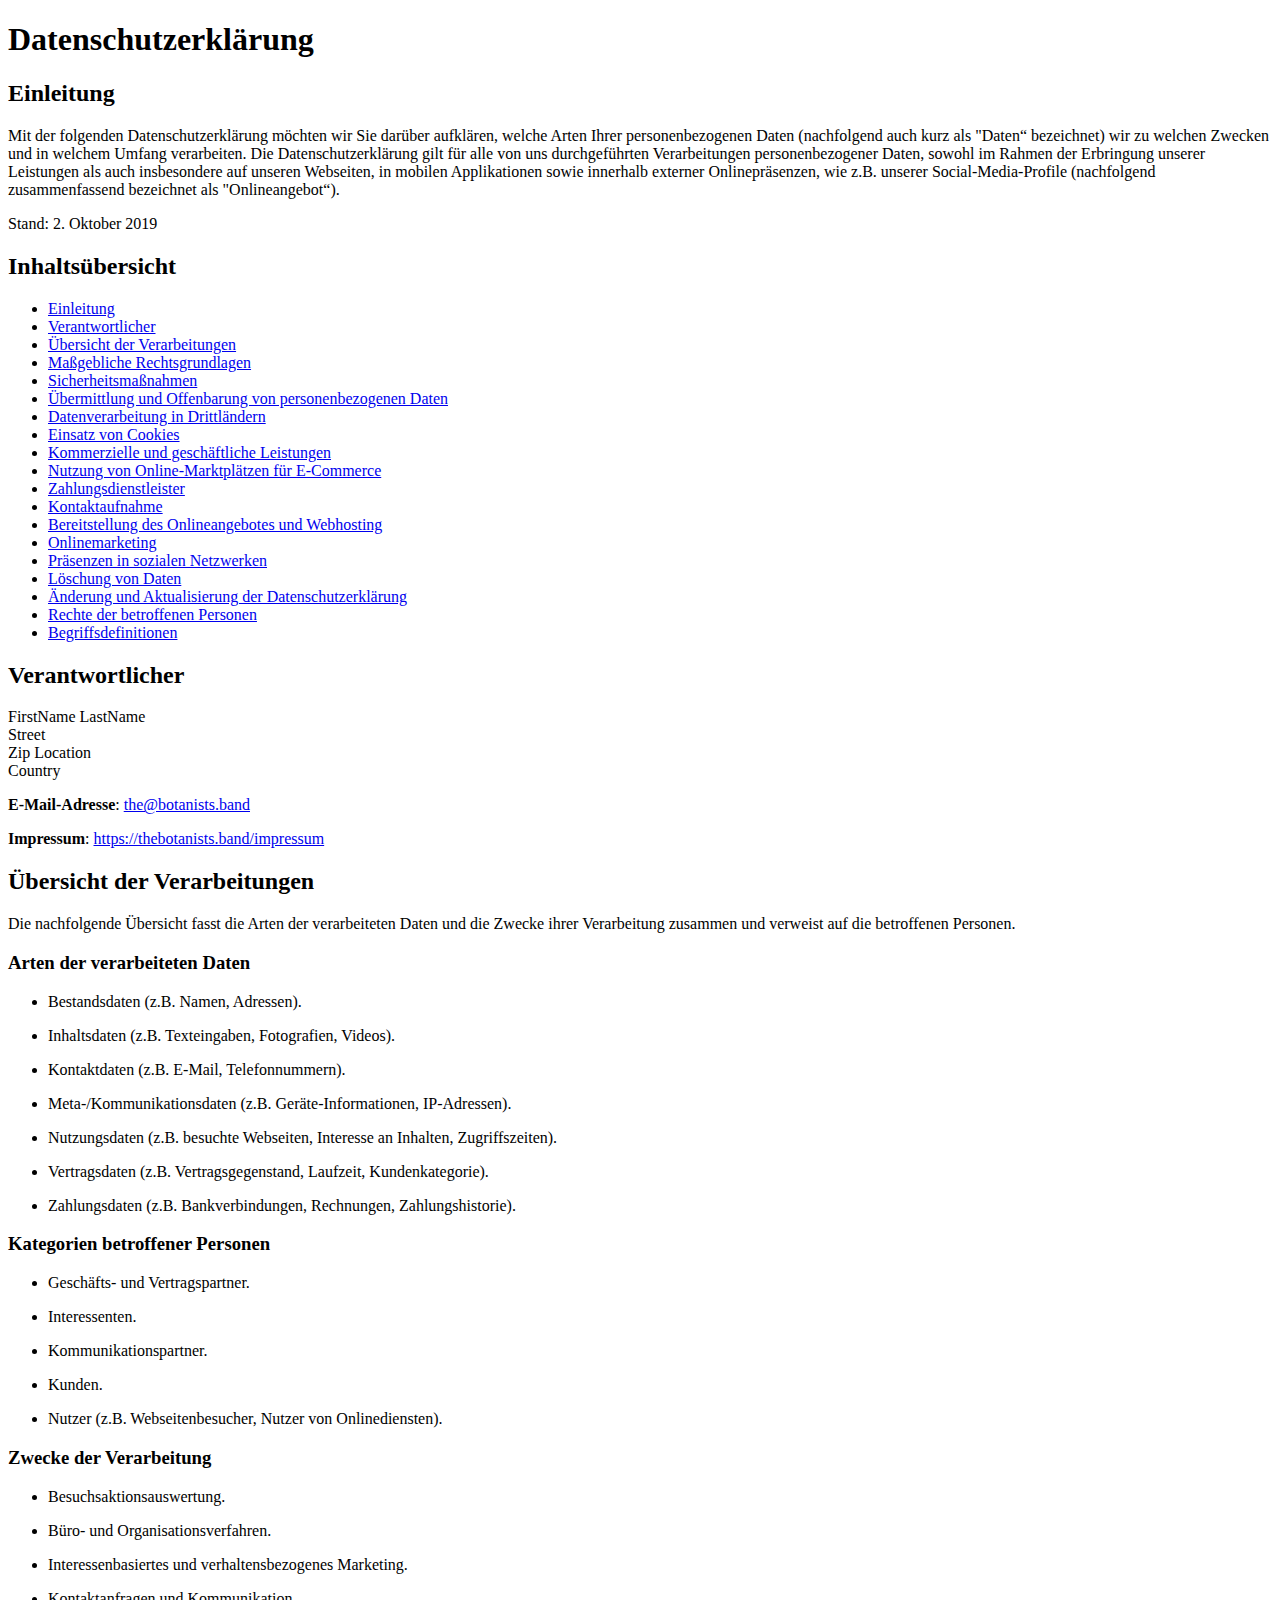
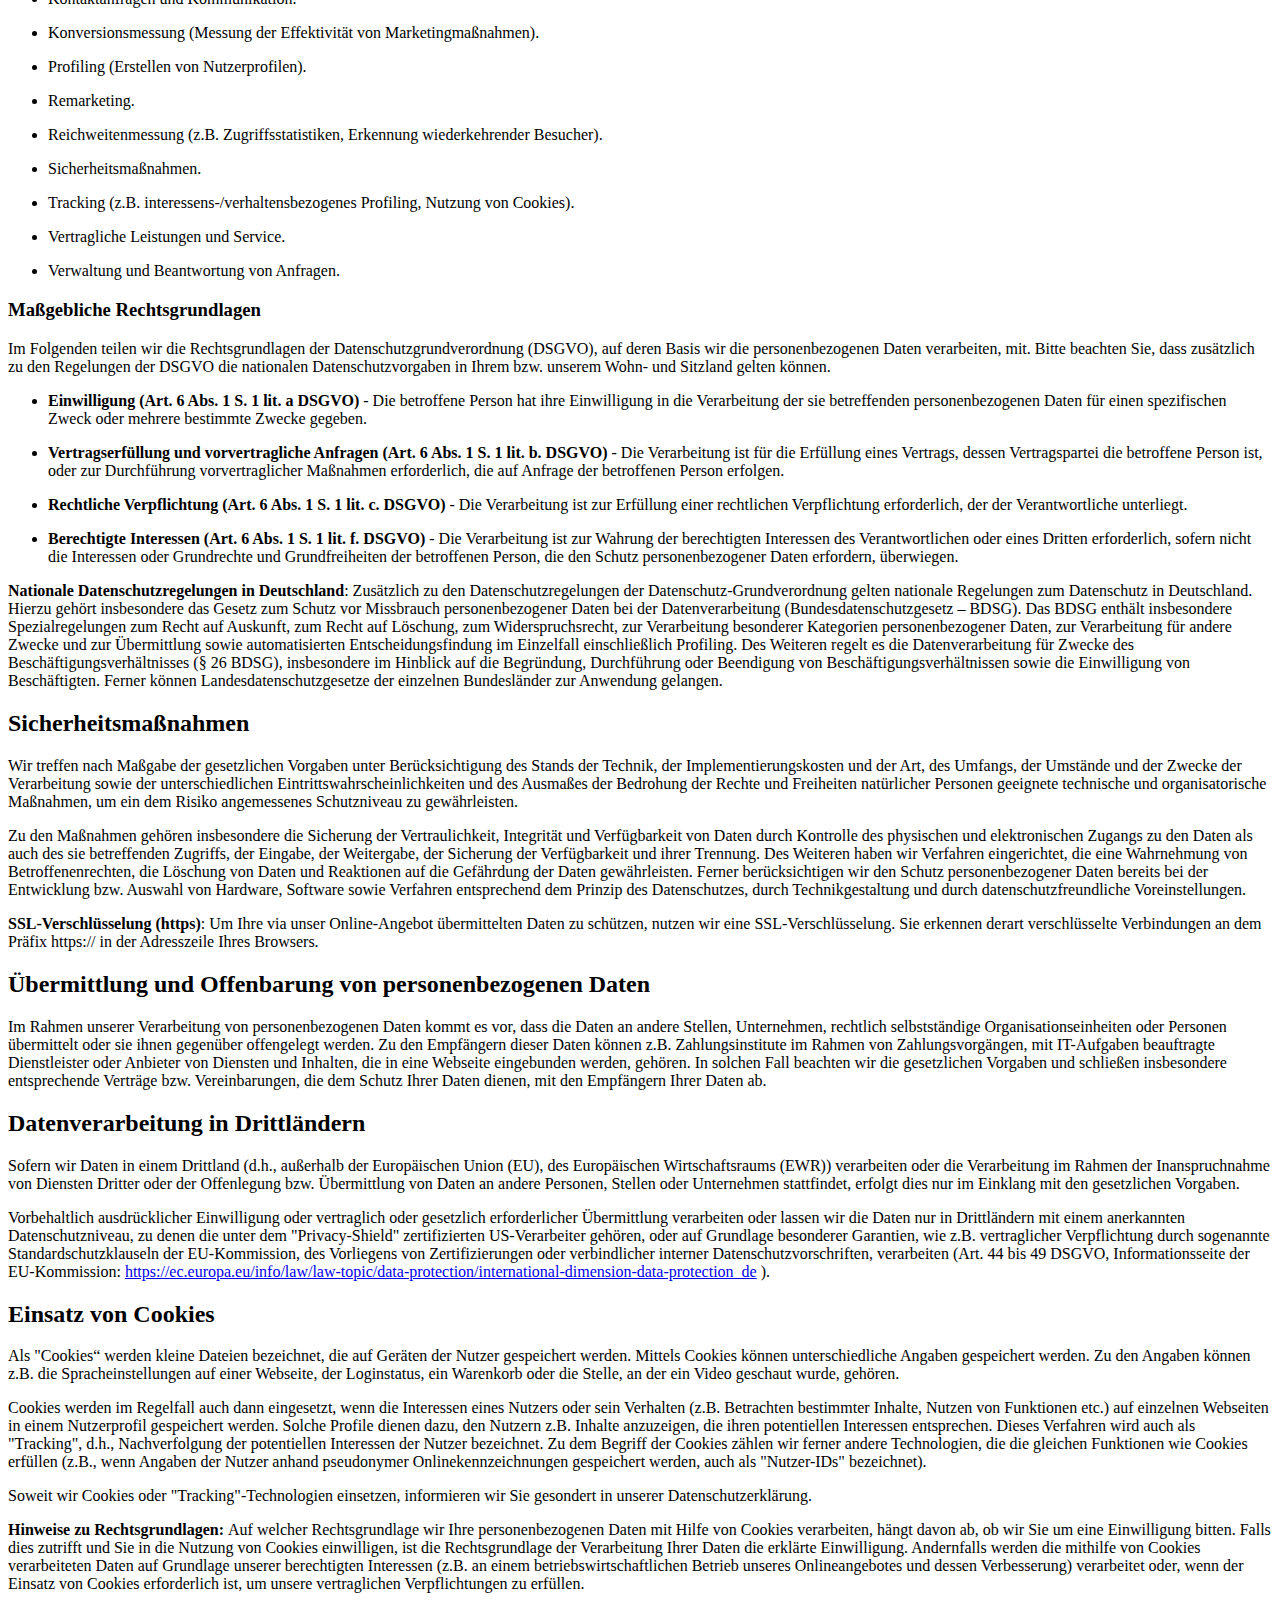
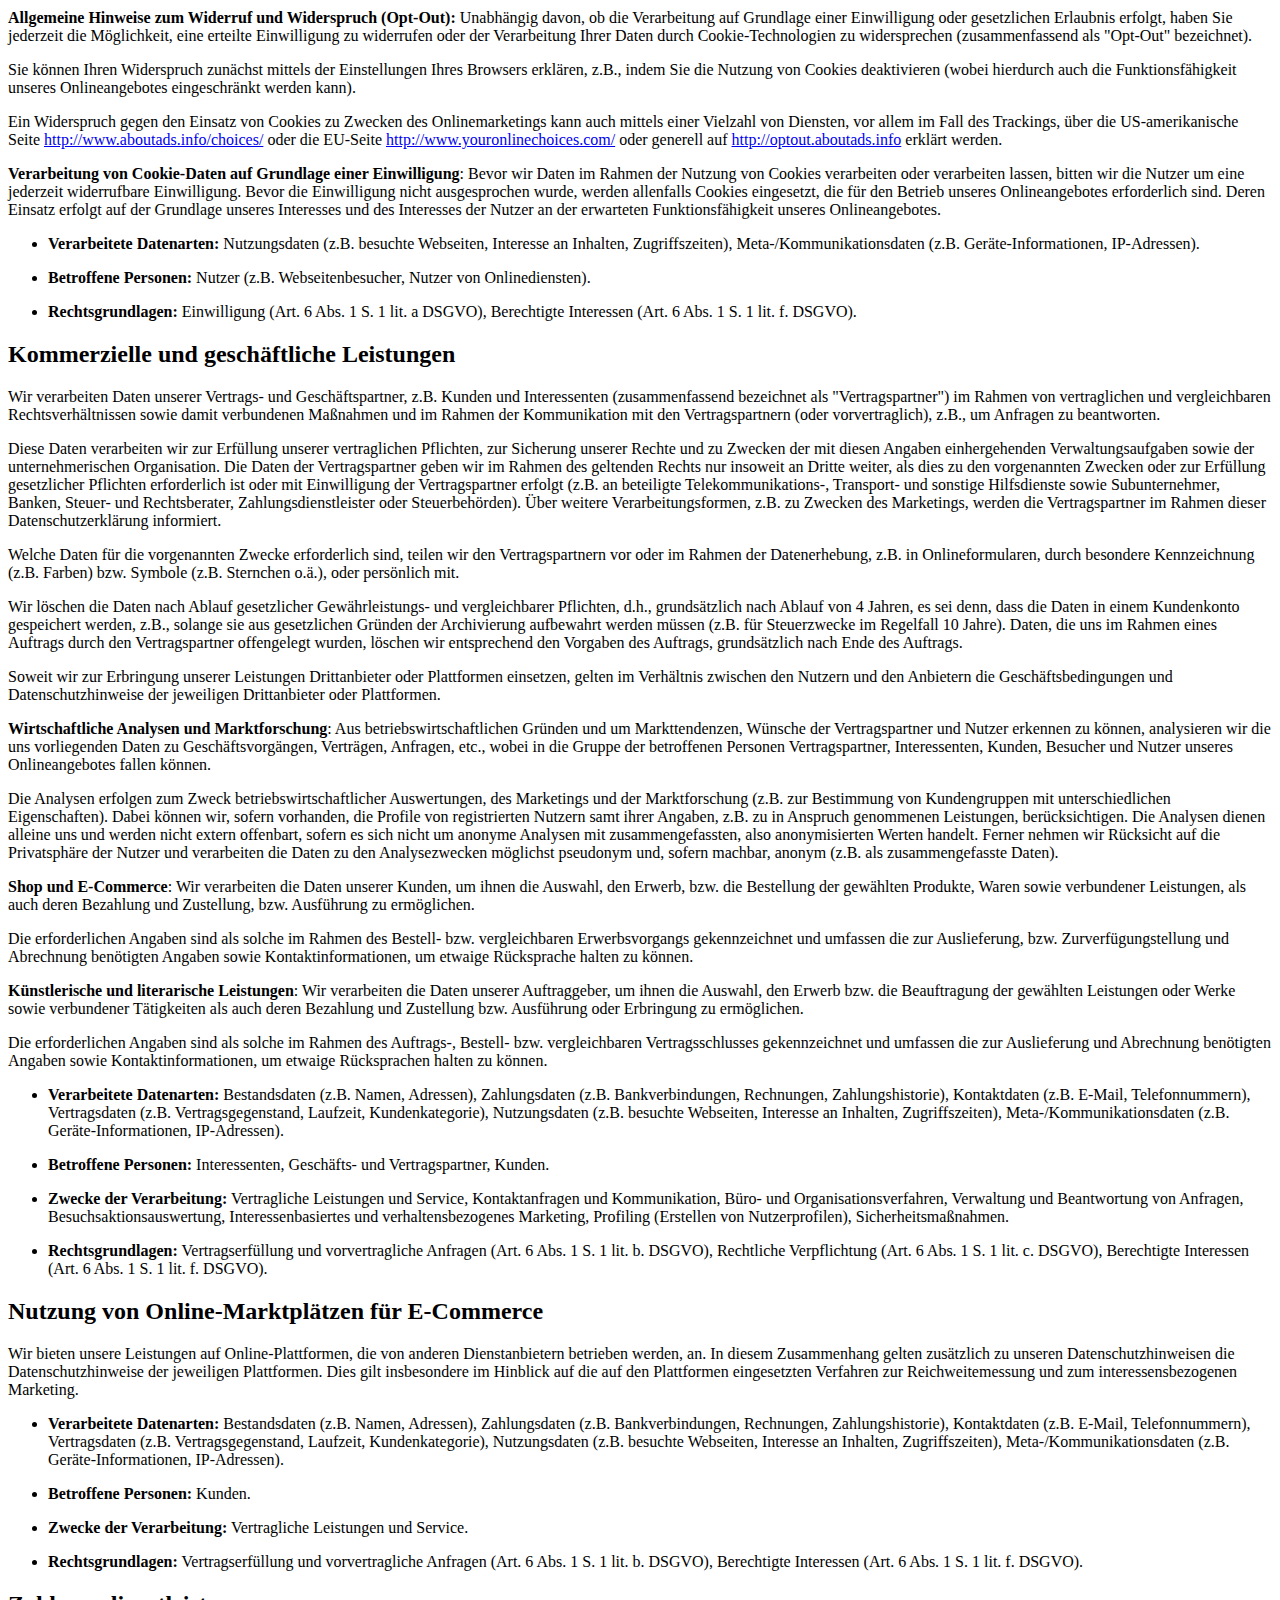
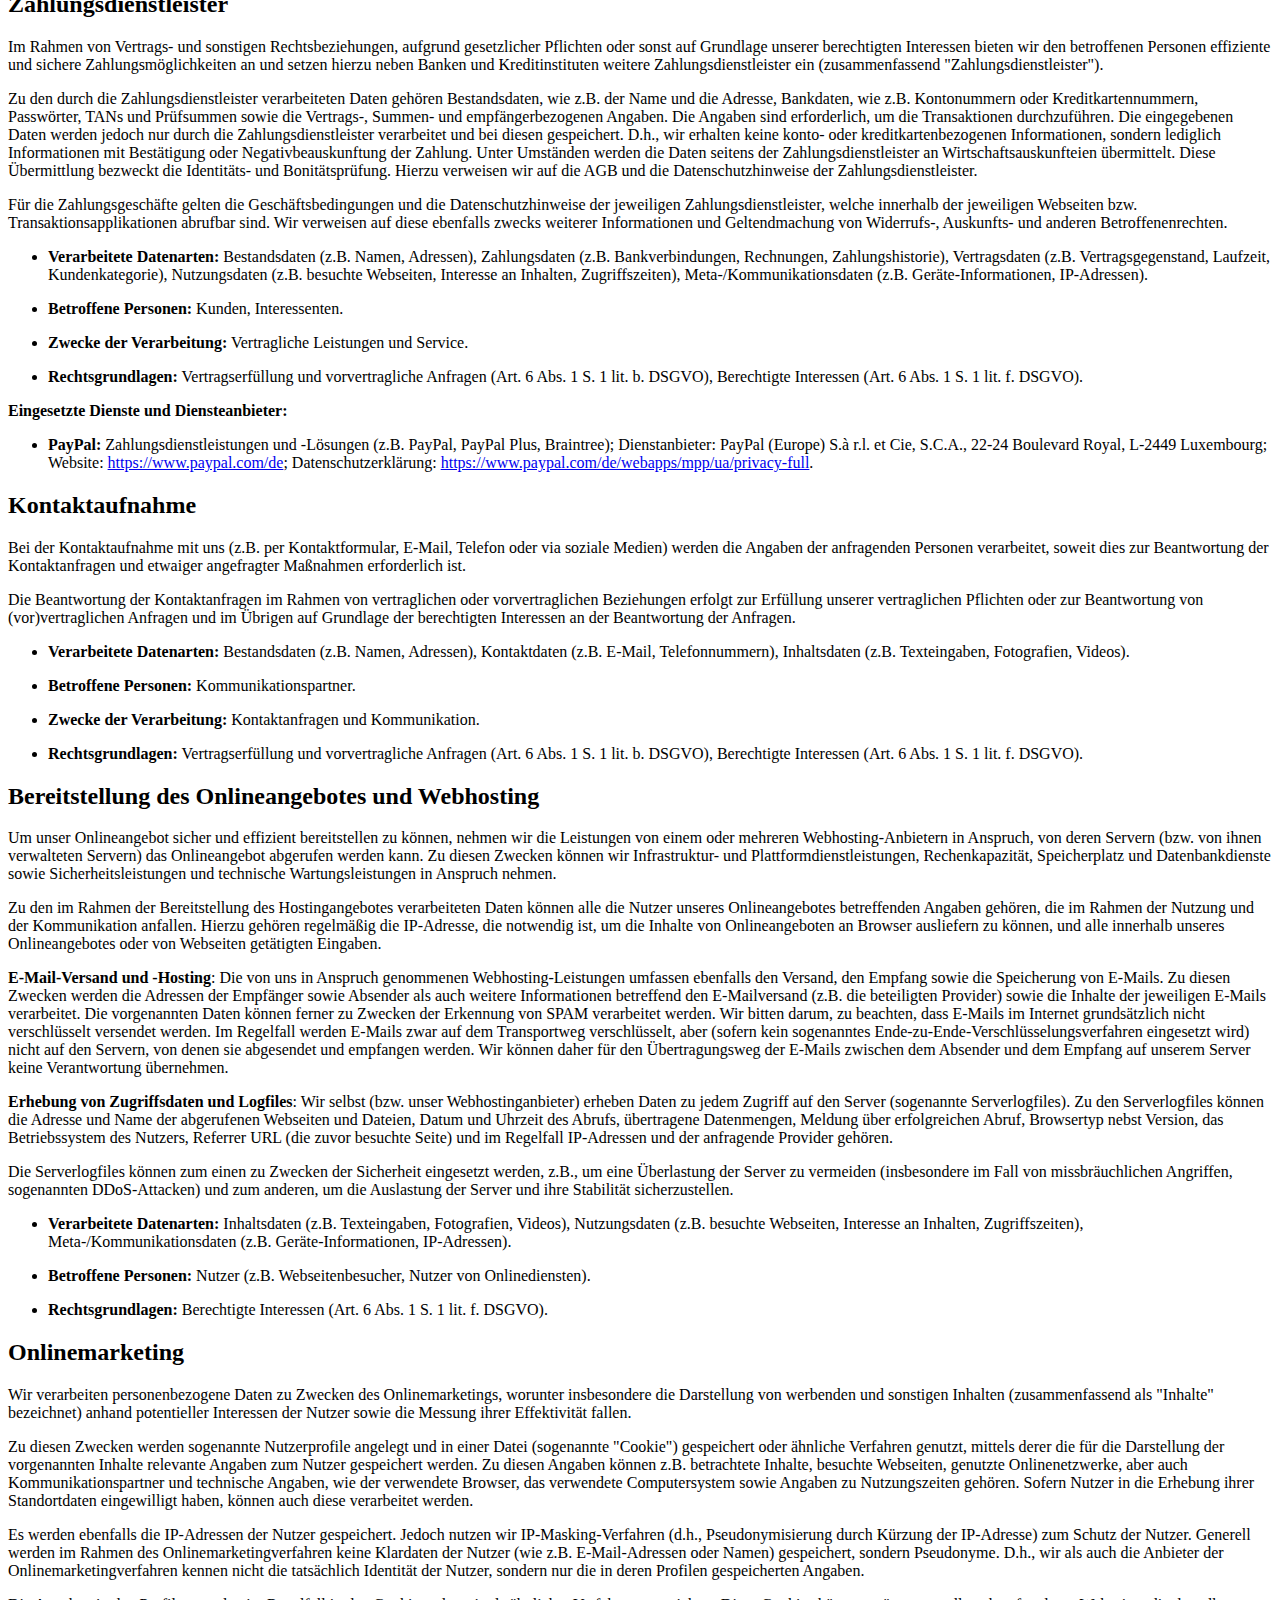
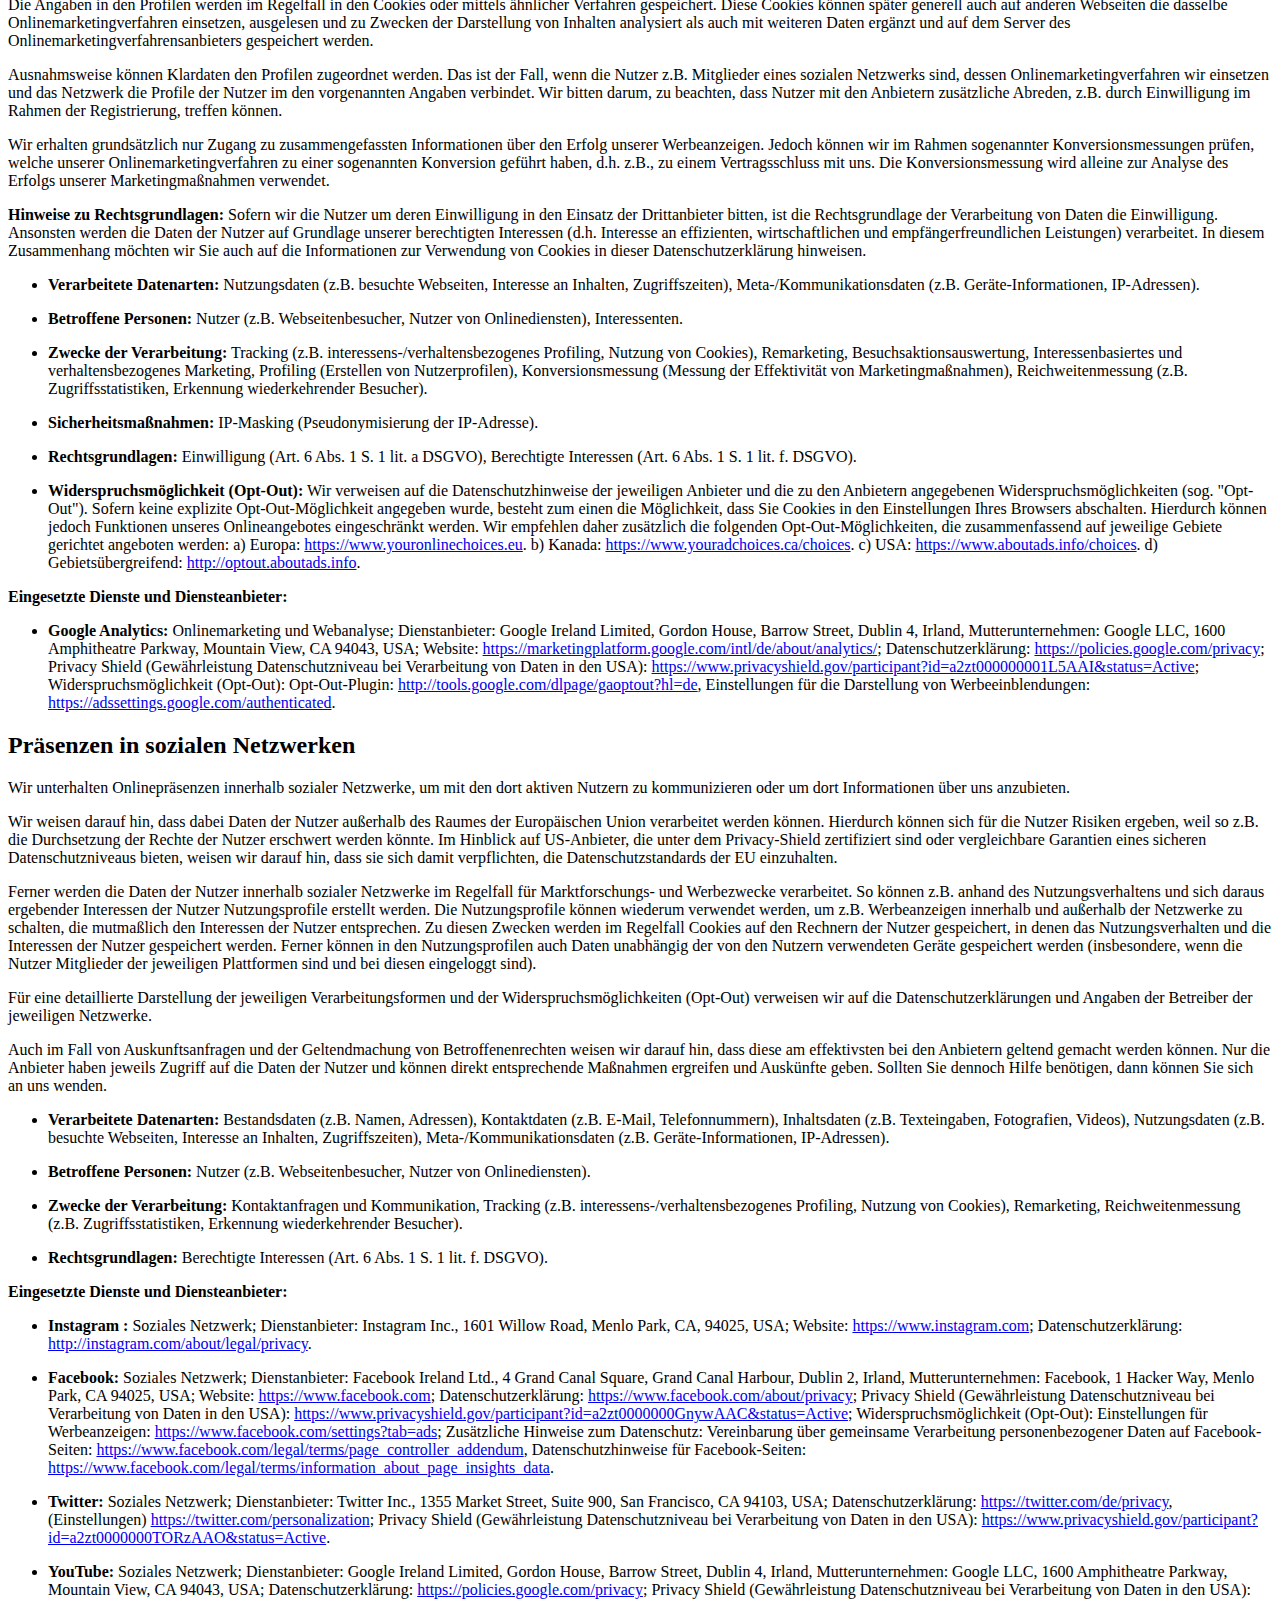
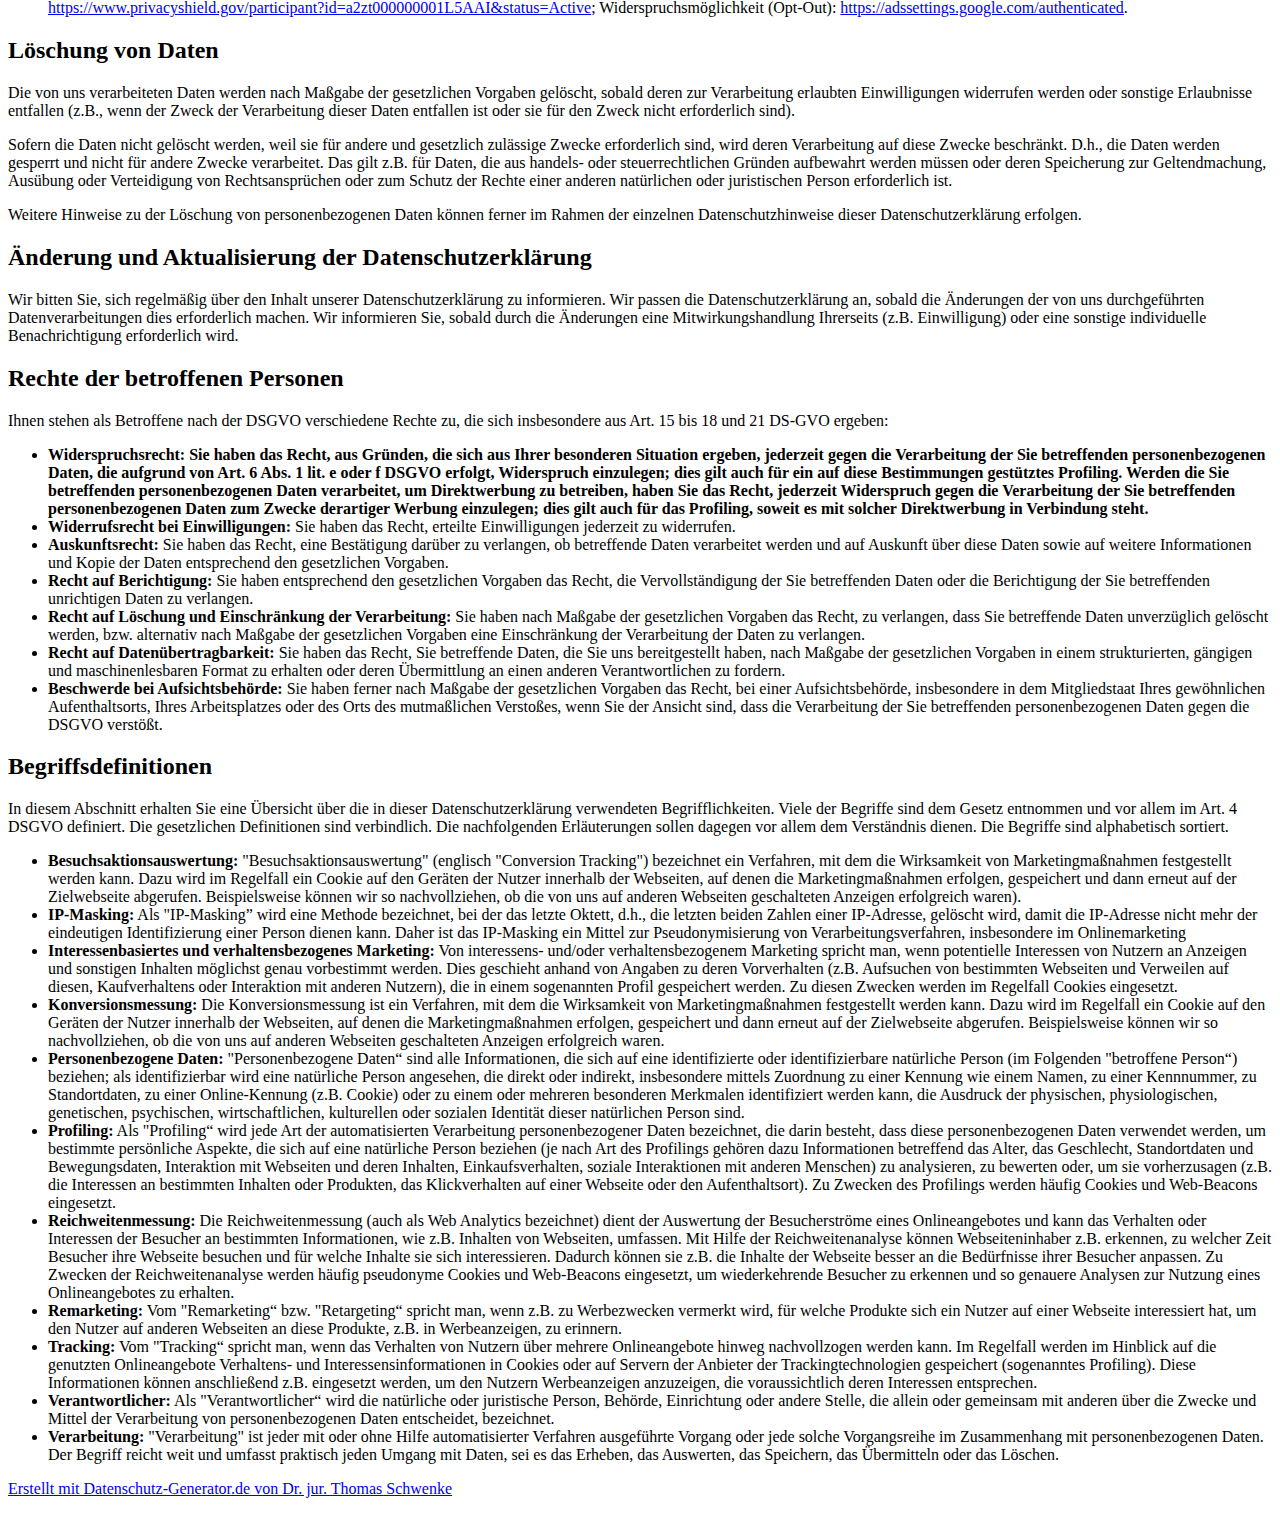
<file: dataprotection.html>
<!DOCTYPE html>
<html>
  <head>
    <meta charset="UTF-8">
    <title>Datenschutzerklärung</title>
  </head>
  <body>
<h1>Datenschutzerklärung</h1>
<h2 id="m14">Einleitung</h2>
<p>Mit der folgenden Datenschutzerklärung möchten wir Sie darüber aufklären, welche Arten Ihrer personenbezogenen Daten (nachfolgend auch kurz als "Daten“ bezeichnet) wir zu welchen Zwecken und in welchem Umfang verarbeiten. Die Datenschutzerklärung gilt für alle von uns durchgeführten Verarbeitungen personenbezogener Daten, sowohl im Rahmen der Erbringung unserer Leistungen als auch insbesondere auf unseren Webseiten, in mobilen Applikationen sowie innerhalb externer Onlinepräsenzen, wie z.B. unserer Social-Media-Profile (nachfolgend zusammenfassend bezeichnet als "Onlineangebot“).</p>
<ul class="m-elements"></ul><p>Stand: 2. Oktober 2019<h2>Inhaltsübersicht</h2> <ul class="index"><li><a class="index-link" href="#m14"> Einleitung</a></li><li><a class="index-link" href="#m3"> Verantwortlicher</a></li><li><a class="index-link" href="#mOverview"> Übersicht der Verarbeitungen</a></li><li><a class="index-link" href="#m13"> Maßgebliche Rechtsgrundlagen</a></li><li><a class="index-link" href="#m27"> Sicherheitsmaßnahmen</a></li><li><a class="index-link" href="#m25"> Übermittlung und Offenbarung von personenbezogenen Daten</a></li><li><a class="index-link" href="#m24"> Datenverarbeitung in Drittländern</a></li><li><a class="index-link" href="#m134"> Einsatz von Cookies</a></li><li><a class="index-link" href="#m317"> Kommerzielle und geschäftliche Leistungen</a></li><li><a class="index-link" href="#m605"> Nutzung von Online-Marktplätzen für E-Commerce</a></li><li><a class="index-link" href="#m326"> Zahlungsdienstleister</a></li><li><a class="index-link" href="#m182"> Kontaktaufnahme</a></li><li><a class="index-link" href="#m225"> Bereitstellung des Onlineangebotes und Webhosting</a></li><li><a class="index-link" href="#m264"> Onlinemarketing</a></li><li><a class="index-link" href="#m136"> Präsenzen in sozialen Netzwerken</a></li><li><a class="index-link" href="#m12"> Löschung von Daten</a></li><li><a class="index-link" href="#m15"> Änderung und Aktualisierung der Datenschutzerklärung</a></li><li><a class="index-link" href="#m10"> Rechte der betroffenen Personen</a></li><li><a class="index-link" href="#m42"> Begriffsdefinitionen</a></li></ul><h2 id="m3">Verantwortlicher</h2> <p>FirstName  LastName<br>Street<br>Zip Location<br>Country</p>
<p><strong>E-Mail-Adresse</strong>: <a href="mailto:the@botanists.band">the@botanists.band</a></p>
<p><strong>Impressum</strong>: <a href="https://thebotanists.band/impressum" target="_blank">https://thebotanists.band/impressum</a></p>
<ul class="m-elements"></ul><h2 id="mOverview">Übersicht der Verarbeitungen</h2><p>Die nachfolgende Übersicht fasst die Arten der verarbeiteten Daten und die Zwecke ihrer Verarbeitung zusammen und verweist auf die betroffenen Personen.</p><h3>Arten der verarbeiteten Daten</h3>
<ul><li><p>Bestandsdaten (z.B. Namen, Adressen).</p></li><li><p>Inhaltsdaten  (z.B. Texteingaben, Fotografien, Videos).</p></li><li><p>Kontaktdaten (z.B. E-Mail, Telefonnummern).</p></li><li><p>Meta-/Kommunikationsdaten (z.B. Geräte-Informationen, IP-Adressen).</p></li><li><p>Nutzungsdaten  (z.B. besuchte Webseiten, Interesse an Inhalten, Zugriffszeiten).</p></li><li><p>Vertragsdaten  (z.B. Vertragsgegenstand, Laufzeit, Kundenkategorie).</p></li><li><p>Zahlungsdaten (z.B. Bankverbindungen, Rechnungen, Zahlungshistorie).</p></li></ul><h3>Kategorien betroffener Personen</h3><ul><li><p>Geschäfts- und Vertragspartner.</p></li><li><p>Interessenten.</p></li><li><p>Kommunikationspartner.</p></li><li><p>Kunden.</p></li><li><p>Nutzer (z.B. Webseitenbesucher, Nutzer von Onlinediensten).</p></li></ul><h3>Zwecke der Verarbeitung</h3><ul><li><p>Besuchsaktionsauswertung.</p></li><li><p>Büro- und Organisationsverfahren.</p></li><li><p>Interessenbasiertes und verhaltensbezogenes Marketing.</p></li><li><p>Kontaktanfragen und Kommunikation.</p></li><li><p>Konversionsmessung (Messung der Effektivität von Marketingmaßnahmen).</p></li><li><p>Profiling (Erstellen von Nutzerprofilen).</p></li><li><p>Remarketing.</p></li><li><p>Reichweitenmessung (z.B. Zugriffsstatistiken, Erkennung wiederkehrender Besucher).</p></li><li><p>Sicherheitsmaßnahmen.</p></li><li><p>Tracking (z.B. interessens-/verhaltensbezogenes Profiling, Nutzung von Cookies).</p></li><li><p>Vertragliche Leistungen und Service.</p></li><li><p>Verwaltung und Beantwortung von Anfragen.</p></li></ul><h2></h2><h3 id="m13">Maßgebliche Rechtsgrundlagen</h3><p>Im Folgenden teilen wir die Rechtsgrundlagen der Datenschutzgrundverordnung (DSGVO), auf deren Basis wir die personenbezogenen Daten verarbeiten, mit. Bitte beachten Sie, dass zusätzlich zu den Regelungen der DSGVO die nationalen Datenschutzvorgaben in Ihrem bzw. unserem Wohn- und Sitzland gelten können.</p>
 <ul><li><p><strong>Einwilligung (Art. 6 Abs. 1 S. 1 lit. a DSGVO)</strong> - Die betroffene Person hat ihre Einwilligung in die Verarbeitung der sie betreffenden personenbezogenen Daten für einen spezifischen Zweck oder mehrere bestimmte Zwecke gegeben.</p></li><li><p><strong>Vertragserfüllung und vorvertragliche Anfragen (Art. 6 Abs. 1 S. 1 lit. b. DSGVO)</strong> - Die Verarbeitung ist für die Erfüllung eines Vertrags, dessen Vertragspartei die betroffene Person ist, oder zur Durchführung vorvertraglicher Maßnahmen erforderlich, die auf Anfrage der betroffenen Person erfolgen.</p></li><li><p><strong>Rechtliche Verpflichtung (Art. 6 Abs. 1 S. 1 lit. c. DSGVO)</strong> - Die Verarbeitung ist zur Erfüllung einer rechtlichen Verpflichtung erforderlich, der der Verantwortliche unterliegt.</p></li><li><p><strong>Berechtigte Interessen (Art. 6 Abs. 1 S. 1 lit. f. DSGVO)</strong> - Die Verarbeitung ist zur Wahrung der berechtigten Interessen des Verantwortlichen oder eines Dritten erforderlich, sofern nicht die Interessen oder Grundrechte und Grundfreiheiten der betroffenen Person, die den Schutz personenbezogener Daten erfordern, überwiegen.</p></li></ul><p><strong>Nationale Datenschutzregelungen in Deutschland</strong>: Zusätzlich zu den Datenschutzregelungen der Datenschutz-Grundverordnung gelten nationale Regelungen zum Datenschutz in Deutschland. Hierzu gehört insbesondere das Gesetz zum Schutz vor Missbrauch personenbezogener Daten bei der Datenverarbeitung (Bundesdatenschutzgesetz – BDSG). Das BDSG enthält insbesondere Spezialregelungen zum Recht auf Auskunft, zum Recht auf Löschung, zum Widerspruchsrecht, zur Verarbeitung besonderer Kategorien personenbezogener Daten, zur Verarbeitung für andere Zwecke und zur Übermittlung sowie automatisierten Entscheidungsfindung im Einzelfall einschließlich Profiling. Des Weiteren regelt es die Datenverarbeitung für Zwecke des Beschäftigungsverhältnisses (§ 26 BDSG), insbesondere im Hinblick auf die Begründung, Durchführung oder Beendigung von Beschäftigungsverhältnissen sowie die Einwilligung von Beschäftigten. Ferner können Landesdatenschutzgesetze der einzelnen Bundesländer zur Anwendung gelangen.</p>
<ul class="m-elements"></ul> <h2 id="m27">Sicherheitsmaßnahmen</h2><p>Wir treffen nach Maßgabe der gesetzlichen Vorgaben unter Berücksichtigung des Stands der Technik, der Implementierungskosten und der Art, des Umfangs, der Umstände und der Zwecke der Verarbeitung sowie der unterschiedlichen Eintrittswahrscheinlichkeiten und des Ausmaßes der Bedrohung der Rechte und Freiheiten natürlicher Personen geeignete technische und organisatorische Maßnahmen, um ein dem Risiko angemessenes Schutzniveau zu gewährleisten.</p>
<p>Zu den Maßnahmen gehören insbesondere die Sicherung der Vertraulichkeit, Integrität und Verfügbarkeit von Daten durch Kontrolle des physischen und elektronischen Zugangs zu den Daten als auch des sie betreffenden Zugriffs, der Eingabe, der Weitergabe, der Sicherung der Verfügbarkeit und ihrer Trennung. Des Weiteren haben wir Verfahren eingerichtet, die eine Wahrnehmung von Betroffenenrechten, die Löschung von Daten und Reaktionen auf die Gefährdung der Daten gewährleisten. Ferner berücksichtigen wir den Schutz personenbezogener Daten bereits bei der Entwicklung bzw. Auswahl von Hardware, Software sowie Verfahren entsprechend dem Prinzip des Datenschutzes, durch Technikgestaltung und durch datenschutzfreundliche Voreinstellungen.</p>
<p><strong>SSL-Verschlüsselung (https)</strong>: Um Ihre via unser Online-Angebot übermittelten Daten zu schützen, nutzen wir eine SSL-Verschlüsselung. Sie erkennen derart verschlüsselte Verbindungen an dem Präfix https:// in der Adresszeile Ihres Browsers.</p>
<h2 id="m25">Übermittlung und Offenbarung von personenbezogenen Daten</h2><p>Im Rahmen unserer Verarbeitung von personenbezogenen Daten kommt es vor, dass die Daten an andere Stellen, Unternehmen, rechtlich selbstständige Organisationseinheiten oder Personen übermittelt oder sie ihnen gegenüber offengelegt werden. Zu den Empfängern dieser Daten können z.B. Zahlungsinstitute im Rahmen von Zahlungsvorgängen, mit IT-Aufgaben beauftragte Dienstleister oder Anbieter von Diensten und Inhalten, die in eine Webseite eingebunden werden, gehören. In solchen Fall beachten wir die gesetzlichen Vorgaben und schließen insbesondere entsprechende Verträge bzw. Vereinbarungen, die dem Schutz Ihrer Daten dienen, mit den Empfängern Ihrer Daten ab.</p>
<h2 id="m24">Datenverarbeitung in Drittländern</h2><p>Sofern wir Daten in einem Drittland (d.h., außerhalb der Europäischen Union (EU), des Europäischen Wirtschaftsraums (EWR)) verarbeiten oder die Verarbeitung im Rahmen der Inanspruchnahme von Diensten Dritter oder der Offenlegung bzw. Übermittlung von Daten an andere Personen, Stellen oder Unternehmen stattfindet, erfolgt dies nur im Einklang mit den gesetzlichen Vorgaben. </p>
<p>Vorbehaltlich ausdrücklicher Einwilligung oder vertraglich oder gesetzlich erforderlicher Übermittlung verarbeiten oder lassen wir die Daten nur in Drittländern mit einem anerkannten Datenschutzniveau, zu denen die unter dem "Privacy-Shield" zertifizierten US-Verarbeiter gehören, oder auf Grundlage besonderer Garantien, wie z.B. vertraglicher Verpflichtung durch sogenannte Standardschutzklauseln der EU-Kommission, des Vorliegens von Zertifizierungen oder verbindlicher interner Datenschutzvorschriften, verarbeiten (Art. 44 bis 49 DSGVO, Informationsseite der EU-Kommission: <a href="https://ec.europa.eu/info/law/law-topic/data-protection/international-dimension-data-protection_de" target="_blank">https://ec.europa.eu/info/law/law-topic/data-protection/international-dimension-data-protection_de</a> ).</p>
<h2 id="m134">Einsatz von Cookies</h2><p>Als "Cookies“ werden kleine Dateien bezeichnet, die auf Geräten der Nutzer gespeichert werden. Mittels Cookies können unterschiedliche Angaben gespeichert werden. Zu den Angaben können z.B. die Spracheinstellungen auf einer Webseite, der Loginstatus, ein Warenkorb oder die Stelle, an der ein Video geschaut wurde, gehören. </p>
<p>Cookies werden im Regelfall auch dann eingesetzt, wenn die Interessen eines Nutzers oder sein Verhalten (z.B. Betrachten bestimmter Inhalte, Nutzen von Funktionen etc.) auf einzelnen Webseiten in einem Nutzerprofil gespeichert werden. Solche Profile dienen dazu, den Nutzern z.B. Inhalte anzuzeigen, die ihren potentiellen Interessen entsprechen. Dieses Verfahren wird auch als "Tracking", d.h., Nachverfolgung der potentiellen Interessen der Nutzer bezeichnet. Zu dem Begriff der Cookies zählen wir ferner andere Technologien, die die gleichen Funktionen wie Cookies erfüllen (z.B., wenn Angaben der Nutzer anhand pseudonymer Onlinekennzeichnungen gespeichert werden, auch als "Nutzer-IDs" bezeichnet).</p>
<p>Soweit wir Cookies oder "Tracking"-Technologien einsetzen, informieren wir Sie gesondert in unserer Datenschutzerklärung. </p>
<p><strong>Hinweise zu Rechtsgrundlagen: </strong> Auf welcher Rechtsgrundlage wir Ihre personenbezogenen Daten mit Hilfe von Cookies verarbeiten, hängt davon ab, ob wir Sie um eine Einwilligung bitten. Falls dies zutrifft und Sie in die Nutzung von Cookies einwilligen, ist die Rechtsgrundlage der Verarbeitung Ihrer Daten die erklärte Einwilligung. Andernfalls werden die mithilfe von Cookies verarbeiteten Daten auf Grundlage unserer berechtigten Interessen (z.B. an einem betriebswirtschaftlichen Betrieb unseres Onlineangebotes und dessen Verbesserung) verarbeitet oder, wenn der Einsatz von Cookies erforderlich ist, um unsere vertraglichen Verpflichtungen zu erfüllen.</p>
<p><strong>Allgemeine Hinweise zum Widerruf und Widerspruch (Opt-Out): </strong> Unabhängig davon, ob die Verarbeitung auf Grundlage einer Einwilligung oder gesetzlichen Erlaubnis erfolgt, haben Sie jederzeit die Möglichkeit, eine erteilte Einwilligung zu widerrufen oder der Verarbeitung Ihrer Daten durch Cookie-Technologien zu widersprechen (zusammenfassend als "Opt-Out" bezeichnet).</p>
<p>Sie können Ihren Widerspruch zunächst mittels der Einstellungen Ihres Browsers erklären, z.B., indem Sie die Nutzung von Cookies deaktivieren (wobei hierdurch auch die Funktionsfähigkeit unseres Onlineangebotes eingeschränkt werden kann).</p>
<p>Ein Widerspruch gegen den Einsatz von Cookies zu Zwecken des Onlinemarketings kann auch mittels einer Vielzahl von Diensten, vor allem im Fall des Trackings, über die US-amerikanische Seite <a href="http://www.aboutads.info/choices/" target="_blank">http://www.aboutads.info/choices/</a> oder die EU-Seite <a href="http://www.youronlinechoices.com/" target="_blank">http://www.youronlinechoices.com/</a> oder generell auf <a href="http://optout.aboutads.info" target="_blank">http://optout.aboutads.info</a> erklärt werden.</p>
<p><strong>Verarbeitung von Cookie-Daten auf Grundlage einer Einwilligung</strong>: Bevor wir Daten im Rahmen der Nutzung von Cookies verarbeiten oder verarbeiten lassen, bitten wir die Nutzer um eine jederzeit widerrufbare Einwilligung. Bevor die Einwilligung nicht ausgesprochen wurde, werden allenfalls Cookies eingesetzt, die für den Betrieb unseres Onlineangebotes erforderlich sind. Deren Einsatz erfolgt auf der Grundlage unseres Interesses und des Interesses der Nutzer an der erwarteten Funktionsfähigkeit unseres Onlineangebotes.</p>
<ul class="m-elements"><li><p><strong>Verarbeitete Datenarten:</strong> Nutzungsdaten  (z.B. besuchte Webseiten, Interesse an Inhalten, Zugriffszeiten), Meta-/Kommunikationsdaten (z.B. Geräte-Informationen, IP-Adressen).</p></li><li><p><strong>Betroffene Personen:</strong> Nutzer (z.B. Webseitenbesucher, Nutzer von Onlinediensten).</p></li><li><p><strong>Rechtsgrundlagen:</strong> Einwilligung (Art. 6 Abs. 1 S. 1 lit. a DSGVO), Berechtigte Interessen (Art. 6 Abs. 1 S. 1 lit. f. DSGVO).</p></li></ul><h2 id="m317">Kommerzielle und geschäftliche Leistungen</h2><p>Wir verarbeiten Daten unserer Vertrags- und Geschäftspartner, z.B. Kunden und Interessenten (zusammenfassend bezeichnet als "Vertragspartner") im Rahmen von vertraglichen und vergleichbaren Rechtsverhältnissen sowie damit verbundenen Maßnahmen und im Rahmen der Kommunikation mit den Vertragspartnern (oder vorvertraglich), z.B., um Anfragen zu beantworten.</p>
<p>Diese Daten verarbeiten wir zur Erfüllung unserer vertraglichen Pflichten, zur Sicherung unserer Rechte und zu Zwecken der mit diesen Angaben einhergehenden Verwaltungsaufgaben sowie der unternehmerischen Organisation. Die Daten der Vertragspartner geben wir im Rahmen des geltenden Rechts nur insoweit an Dritte weiter, als dies zu den vorgenannten Zwecken oder zur Erfüllung gesetzlicher Pflichten erforderlich ist oder mit Einwilligung der Vertragspartner erfolgt (z.B. an beteiligte Telekommunikations-, Transport- und sonstige Hilfsdienste sowie Subunternehmer, Banken, Steuer- und Rechtsberater, Zahlungsdienstleister oder Steuerbehörden). Über weitere Verarbeitungsformen, z.B. zu Zwecken des Marketings, werden die Vertragspartner im Rahmen dieser Datenschutzerklärung informiert.</p>
<p>Welche Daten für die vorgenannten Zwecke erforderlich sind, teilen wir den Vertragspartnern vor oder im Rahmen der Datenerhebung, z.B. in Onlineformularen, durch besondere Kennzeichnung (z.B. Farben) bzw. Symbole (z.B. Sternchen o.ä.), oder persönlich mit.</p>
<p>Wir löschen die Daten nach Ablauf gesetzlicher Gewährleistungs- und vergleichbarer Pflichten, d.h., grundsätzlich nach Ablauf von 4 Jahren, es sei denn, dass die Daten in einem Kundenkonto gespeichert werden, z.B., solange sie aus gesetzlichen Gründen der Archivierung aufbewahrt werden müssen (z.B. für Steuerzwecke im Regelfall 10 Jahre). Daten, die uns im Rahmen eines Auftrags durch den Vertragspartner offengelegt wurden, löschen wir entsprechend den Vorgaben des Auftrags, grundsätzlich nach Ende des Auftrags.</p>
<p>Soweit wir zur Erbringung unserer Leistungen Drittanbieter oder Plattformen einsetzen, gelten im Verhältnis zwischen den Nutzern und den Anbietern die Geschäftsbedingungen und Datenschutzhinweise der jeweiligen Drittanbieter oder Plattformen.</p>
<p><strong>Wirtschaftliche Analysen und Marktforschung</strong>: Aus betriebswirtschaftlichen Gründen und um Markttendenzen, Wünsche der Vertragspartner und Nutzer erkennen zu können, analysieren wir die uns vorliegenden Daten zu Geschäftsvorgängen, Verträgen, Anfragen, etc., wobei in die Gruppe der betroffenen Personen Vertragspartner, Interessenten, Kunden, Besucher und Nutzer unseres Onlineangebotes fallen können.</p>
<p>Die Analysen erfolgen zum Zweck betriebswirtschaftlicher Auswertungen, des Marketings und der Marktforschung (z.B. zur Bestimmung von Kundengruppen mit unterschiedlichen Eigenschaften). Dabei können wir, sofern vorhanden, die Profile von registrierten Nutzern samt ihrer Angaben, z.B. zu in Anspruch genommenen Leistungen, berücksichtigen. Die Analysen dienen alleine uns und werden nicht extern offenbart, sofern es sich nicht um anonyme Analysen mit zusammengefassten, also anonymisierten Werten handelt. Ferner nehmen wir Rücksicht auf die Privatsphäre der Nutzer und verarbeiten die Daten zu den Analysezwecken möglichst pseudonym und, sofern machbar, anonym (z.B. als zusammengefasste Daten).</p>
<p><strong>Shop und E-Commerce</strong>: Wir verarbeiten die Daten unserer Kunden, um ihnen die Auswahl, den Erwerb, bzw. die Bestellung der gewählten Produkte, Waren sowie verbundener Leistungen, als auch deren Bezahlung und Zustellung, bzw. Ausführung zu ermöglichen.</p>
<p>Die erforderlichen Angaben sind als solche im Rahmen des Bestell- bzw. vergleichbaren Erwerbsvorgangs gekennzeichnet und umfassen die zur Auslieferung, bzw. Zurverfügungstellung und Abrechnung benötigten Angaben sowie Kontaktinformationen, um etwaige Rücksprache halten zu können.</p>
<p><strong>Künstlerische und literarische Leistungen</strong>: Wir verarbeiten die Daten unserer Auftraggeber, um ihnen die Auswahl, den Erwerb bzw. die Beauftragung der gewählten Leistungen oder Werke sowie verbundener Tätigkeiten als auch deren Bezahlung und Zustellung bzw. Ausführung oder Erbringung zu ermöglichen.</p>
<p>Die erforderlichen Angaben sind als solche im Rahmen des Auftrags-, Bestell- bzw. vergleichbaren Vertragsschlusses gekennzeichnet und umfassen die zur Auslieferung und Abrechnung benötigten Angaben sowie Kontaktinformationen, um etwaige Rücksprachen halten zu können.</p>
<ul class="m-elements"><li><p><strong>Verarbeitete Datenarten:</strong> Bestandsdaten (z.B. Namen, Adressen), Zahlungsdaten (z.B. Bankverbindungen, Rechnungen, Zahlungshistorie), Kontaktdaten (z.B. E-Mail, Telefonnummern), Vertragsdaten  (z.B. Vertragsgegenstand, Laufzeit, Kundenkategorie), Nutzungsdaten  (z.B. besuchte Webseiten, Interesse an Inhalten, Zugriffszeiten), Meta-/Kommunikationsdaten (z.B. Geräte-Informationen, IP-Adressen).</p></li><li><p><strong>Betroffene Personen:</strong> Interessenten, Geschäfts- und Vertragspartner, Kunden.</p></li><li><p><strong>Zwecke der Verarbeitung:</strong> Vertragliche Leistungen und Service, Kontaktanfragen und Kommunikation, Büro- und Organisationsverfahren, Verwaltung und Beantwortung von Anfragen, Besuchsaktionsauswertung, Interessenbasiertes und verhaltensbezogenes Marketing, Profiling (Erstellen von Nutzerprofilen), Sicherheitsmaßnahmen.</p></li><li><p><strong>Rechtsgrundlagen:</strong> Vertragserfüllung und vorvertragliche Anfragen (Art. 6 Abs. 1 S. 1 lit. b. DSGVO), Rechtliche Verpflichtung (Art. 6 Abs. 1 S. 1 lit. c. DSGVO), Berechtigte Interessen (Art. 6 Abs. 1 S. 1 lit. f. DSGVO).</p></li></ul><h2 id="m605">Nutzung von Online-Marktplätzen für E-Commerce</h2><p>Wir bieten unsere Leistungen auf Online-Plattformen, die von anderen Dienstanbietern betrieben werden, an. In diesem Zusammenhang gelten zusätzlich zu unseren Datenschutzhinweisen die Datenschutzhinweise der jeweiligen Plattformen. Dies gilt insbesondere im Hinblick auf die auf den Plattformen eingesetzten Verfahren zur Reichweitemessung und zum interessensbezogenen Marketing.</p>
<ul class="m-elements"><li><p><strong>Verarbeitete Datenarten:</strong> Bestandsdaten (z.B. Namen, Adressen), Zahlungsdaten (z.B. Bankverbindungen, Rechnungen, Zahlungshistorie), Kontaktdaten (z.B. E-Mail, Telefonnummern), Vertragsdaten  (z.B. Vertragsgegenstand, Laufzeit, Kundenkategorie), Nutzungsdaten  (z.B. besuchte Webseiten, Interesse an Inhalten, Zugriffszeiten), Meta-/Kommunikationsdaten (z.B. Geräte-Informationen, IP-Adressen).</p></li><li><p><strong>Betroffene Personen:</strong> Kunden.</p></li><li><p><strong>Zwecke der Verarbeitung:</strong> Vertragliche Leistungen und Service.</p></li><li><p><strong>Rechtsgrundlagen:</strong> Vertragserfüllung und vorvertragliche Anfragen (Art. 6 Abs. 1 S. 1 lit. b. DSGVO), Berechtigte Interessen (Art. 6 Abs. 1 S. 1 lit. f. DSGVO).</p></li></ul><h2 id="m326">Zahlungsdienstleister</h2><p>Im Rahmen von Vertrags- und sonstigen Rechtsbeziehungen, aufgrund gesetzlicher Pflichten oder sonst auf Grundlage unserer berechtigten Interessen bieten wir den betroffenen Personen effiziente und sichere Zahlungsmöglichkeiten an und setzen hierzu neben Banken und Kreditinstituten weitere Zahlungsdienstleister ein (zusammenfassend "Zahlungsdienstleister").</p>
<p>Zu den durch die Zahlungsdienstleister verarbeiteten Daten gehören Bestandsdaten, wie z.B. der Name und die Adresse, Bankdaten, wie z.B. Kontonummern oder Kreditkartennummern, Passwörter, TANs und Prüfsummen sowie die Vertrags-, Summen- und empfängerbezogenen Angaben. Die Angaben sind erforderlich, um die Transaktionen durchzuführen. Die eingegebenen Daten werden jedoch nur durch die Zahlungsdienstleister verarbeitet und bei diesen gespeichert. D.h., wir erhalten keine konto- oder kreditkartenbezogenen Informationen, sondern lediglich Informationen mit Bestätigung oder Negativbeauskunftung der Zahlung. Unter Umständen werden die Daten seitens der Zahlungsdienstleister an Wirtschaftsauskunfteien übermittelt. Diese Übermittlung bezweckt die Identitäts- und Bonitätsprüfung. Hierzu verweisen wir auf die AGB und die Datenschutzhinweise der Zahlungsdienstleister.</p>
<p>Für die Zahlungsgeschäfte gelten die Geschäftsbedingungen und die Datenschutzhinweise der jeweiligen Zahlungsdienstleister, welche innerhalb der jeweiligen Webseiten bzw. Transaktionsapplikationen abrufbar sind. Wir verweisen auf diese ebenfalls zwecks weiterer Informationen und Geltendmachung von Widerrufs-, Auskunfts- und anderen Betroffenenrechten.</p>
<ul class="m-elements"><li><p><strong>Verarbeitete Datenarten:</strong> Bestandsdaten (z.B. Namen, Adressen), Zahlungsdaten (z.B. Bankverbindungen, Rechnungen, Zahlungshistorie), Vertragsdaten  (z.B. Vertragsgegenstand, Laufzeit, Kundenkategorie), Nutzungsdaten  (z.B. besuchte Webseiten, Interesse an Inhalten, Zugriffszeiten), Meta-/Kommunikationsdaten (z.B. Geräte-Informationen, IP-Adressen).</p></li><li><p><strong>Betroffene Personen:</strong> Kunden, Interessenten.</p></li><li><p><strong>Zwecke der Verarbeitung:</strong> Vertragliche Leistungen und Service.</p></li><li><p><strong>Rechtsgrundlagen:</strong> Vertragserfüllung und vorvertragliche Anfragen (Art. 6 Abs. 1 S. 1 lit. b. DSGVO), Berechtigte Interessen (Art. 6 Abs. 1 S. 1 lit. f. DSGVO).</p></li></ul><p><strong>Eingesetzte Dienste und Diensteanbieter:</strong></p><ul class="m-elements"><li><p><strong>PayPal:</strong> Zahlungsdienstleistungen und -Lösungen  (z.B. PayPal, PayPal Plus, Braintree); Dienstanbieter: PayPal (Europe) S.à r.l. et Cie, S.C.A., 22-24 Boulevard Royal, L-2449 Luxembourg; Website: <a href="https://www.paypal.com/de" target="_blank">https://www.paypal.com/de</a>; Datenschutzerklärung: <a href="https://www.paypal.com/de/webapps/mpp/ua/privacy-full" target="_blank">https://www.paypal.com/de/webapps/mpp/ua/privacy-full</a>.</p></li></ul><h2 id="m182">Kontaktaufnahme</h2><p>Bei der Kontaktaufnahme mit uns (z.B. per Kontaktformular, E-Mail, Telefon oder via soziale Medien) werden die Angaben der anfragenden Personen verarbeitet, soweit dies zur Beantwortung der Kontaktanfragen und etwaiger angefragter Maßnahmen erforderlich ist.</p>
<p>Die Beantwortung der Kontaktanfragen im Rahmen von vertraglichen oder vorvertraglichen Beziehungen erfolgt zur Erfüllung unserer vertraglichen Pflichten oder zur Beantwortung von (vor)vertraglichen Anfragen und im Übrigen auf Grundlage der berechtigten Interessen an der Beantwortung der Anfragen.</p>
<ul class="m-elements"><li><p><strong>Verarbeitete Datenarten:</strong> Bestandsdaten (z.B. Namen, Adressen), Kontaktdaten (z.B. E-Mail, Telefonnummern), Inhaltsdaten  (z.B. Texteingaben, Fotografien, Videos).</p></li><li><p><strong>Betroffene Personen:</strong> Kommunikationspartner.</p></li><li><p><strong>Zwecke der Verarbeitung:</strong> Kontaktanfragen und Kommunikation.</p></li><li><p><strong>Rechtsgrundlagen:</strong> Vertragserfüllung und vorvertragliche Anfragen (Art. 6 Abs. 1 S. 1 lit. b. DSGVO), Berechtigte Interessen (Art. 6 Abs. 1 S. 1 lit. f. DSGVO).</p></li></ul><h2 id="m225">Bereitstellung des Onlineangebotes und Webhosting</h2><p>Um unser Onlineangebot sicher und effizient bereitstellen zu können, nehmen wir die Leistungen von einem oder mehreren Webhosting-Anbietern in Anspruch, von deren Servern (bzw. von ihnen verwalteten Servern) das Onlineangebot abgerufen werden kann. Zu diesen Zwecken können wir Infrastruktur- und Plattformdienstleistungen, Rechenkapazität, Speicherplatz und Datenbankdienste sowie Sicherheitsleistungen und technische Wartungsleistungen in Anspruch nehmen.</p>
<p>Zu den im Rahmen der Bereitstellung des Hostingangebotes verarbeiteten Daten können alle die Nutzer unseres Onlineangebotes betreffenden Angaben gehören, die im Rahmen der Nutzung und der Kommunikation anfallen. Hierzu gehören regelmäßig die IP-Adresse, die notwendig ist, um die Inhalte von Onlineangeboten an Browser ausliefern zu können, und alle innerhalb unseres Onlineangebotes oder von Webseiten getätigten Eingaben.</p>
<p><strong>E-Mail-Versand und -Hosting</strong>: Die von uns in Anspruch genommenen Webhosting-Leistungen umfassen ebenfalls den Versand, den Empfang sowie die Speicherung von E-Mails. Zu diesen Zwecken werden die Adressen der Empfänger sowie Absender als auch weitere Informationen betreffend den E-Mailversand (z.B. die beteiligten Provider) sowie die Inhalte der jeweiligen E-Mails verarbeitet. Die vorgenannten Daten können ferner zu Zwecken der Erkennung von SPAM verarbeitet werden. Wir bitten darum, zu beachten, dass E-Mails im Internet grundsätzlich nicht verschlüsselt versendet werden. Im Regelfall werden E-Mails zwar auf dem Transportweg verschlüsselt, aber (sofern kein sogenanntes Ende-zu-Ende-Verschlüsselungsverfahren eingesetzt wird) nicht auf den Servern, von denen sie abgesendet und empfangen werden. Wir können daher für den Übertragungsweg der E-Mails zwischen dem Absender und dem Empfang auf unserem Server keine Verantwortung übernehmen.</p>
<p><strong>Erhebung von Zugriffsdaten und Logfiles</strong>: Wir selbst (bzw. unser Webhostinganbieter) erheben Daten zu jedem Zugriff auf den Server (sogenannte Serverlogfiles). Zu den Serverlogfiles können die Adresse und Name der abgerufenen Webseiten und Dateien, Datum und Uhrzeit des Abrufs, übertragene Datenmengen, Meldung über erfolgreichen Abruf, Browsertyp nebst Version, das Betriebssystem des Nutzers, Referrer URL (die zuvor besuchte Seite) und im Regelfall IP-Adressen und der anfragende Provider gehören.</p>
<p>Die Serverlogfiles können zum einen zu Zwecken der Sicherheit eingesetzt werden, z.B., um eine Überlastung der Server zu vermeiden (insbesondere im Fall von missbräuchlichen Angriffen, sogenannten DDoS-Attacken) und zum anderen, um die Auslastung der Server und ihre Stabilität sicherzustellen.</p>
<ul class="m-elements"><li><p><strong>Verarbeitete Datenarten:</strong> Inhaltsdaten  (z.B. Texteingaben, Fotografien, Videos), Nutzungsdaten  (z.B. besuchte Webseiten, Interesse an Inhalten, Zugriffszeiten), Meta-/Kommunikationsdaten (z.B. Geräte-Informationen, IP-Adressen).</p></li><li><p><strong>Betroffene Personen:</strong> Nutzer (z.B. Webseitenbesucher, Nutzer von Onlinediensten).</p></li><li><p><strong>Rechtsgrundlagen:</strong> Berechtigte Interessen (Art. 6 Abs. 1 S. 1 lit. f. DSGVO).</p></li></ul><h2 id="m264">Onlinemarketing</h2><p>Wir verarbeiten personenbezogene Daten zu Zwecken des Onlinemarketings, worunter insbesondere die Darstellung von werbenden und sonstigen Inhalten (zusammenfassend als "Inhalte" bezeichnet) anhand potentieller Interessen der Nutzer sowie die Messung ihrer Effektivität fallen. </p>
<p>Zu diesen Zwecken werden sogenannte Nutzerprofile angelegt und in einer Datei (sogenannte "Cookie") gespeichert oder ähnliche Verfahren genutzt, mittels derer die für die Darstellung der vorgenannten Inhalte relevante Angaben zum Nutzer gespeichert werden. Zu diesen Angaben können z.B. betrachtete Inhalte, besuchte Webseiten, genutzte Onlinenetzwerke, aber auch Kommunikationspartner und technische Angaben, wie der verwendete Browser, das verwendete Computersystem sowie Angaben zu Nutzungszeiten gehören. Sofern Nutzer in die Erhebung ihrer Standortdaten eingewilligt haben, können auch diese verarbeitet werden.</p>
<p>Es werden ebenfalls die IP-Adressen der Nutzer gespeichert. Jedoch nutzen wir IP-Masking-Verfahren (d.h., Pseudonymisierung durch Kürzung der IP-Adresse) zum Schutz der Nutzer. Generell werden im Rahmen des Onlinemarketingverfahren keine Klardaten der Nutzer (wie z.B. E-Mail-Adressen oder Namen) gespeichert, sondern Pseudonyme. D.h., wir als auch die Anbieter der Onlinemarketingverfahren kennen nicht die tatsächlich Identität der Nutzer, sondern nur die in deren Profilen gespeicherten Angaben.</p>
<p>Die Angaben in den Profilen werden im Regelfall in den Cookies oder mittels ähnlicher Verfahren gespeichert. Diese Cookies können später generell auch auf anderen Webseiten die dasselbe Onlinemarketingverfahren einsetzen, ausgelesen und zu Zwecken der Darstellung von Inhalten analysiert als auch mit weiteren Daten ergänzt und auf dem Server des Onlinemarketingverfahrensanbieters gespeichert werden.</p>
<p>Ausnahmsweise können Klardaten den Profilen zugeordnet werden. Das ist der Fall, wenn die Nutzer z.B. Mitglieder eines sozialen Netzwerks sind, dessen Onlinemarketingverfahren wir einsetzen und das Netzwerk die Profile der Nutzer im den vorgenannten Angaben verbindet. Wir bitten darum, zu beachten, dass Nutzer mit den Anbietern zusätzliche Abreden, z.B. durch Einwilligung im Rahmen der Registrierung, treffen können.</p>
<p>Wir erhalten grundsätzlich nur Zugang zu zusammengefassten Informationen über den Erfolg unserer Werbeanzeigen. Jedoch können wir im Rahmen sogenannter Konversionsmessungen prüfen, welche unserer Onlinemarketingverfahren zu einer sogenannten Konversion geführt haben, d.h. z.B., zu einem Vertragsschluss mit uns. Die Konversionsmessung wird alleine zur Analyse des Erfolgs unserer Marketingmaßnahmen verwendet.</p>
<p><strong>Hinweise zu Rechtsgrundlagen:</strong> Sofern wir die Nutzer um deren Einwilligung in den Einsatz der Drittanbieter bitten, ist die Rechtsgrundlage der Verarbeitung von Daten die Einwilligung. Ansonsten werden die Daten der Nutzer auf Grundlage unserer berechtigten Interessen (d.h. Interesse an effizienten, wirtschaftlichen und empfängerfreundlichen Leistungen) verarbeitet. In diesem Zusammenhang möchten wir Sie auch auf die Informationen zur Verwendung von Cookies in dieser Datenschutzerklärung hinweisen.</p>
<ul class="m-elements"><li><p><strong>Verarbeitete Datenarten:</strong> Nutzungsdaten  (z.B. besuchte Webseiten, Interesse an Inhalten, Zugriffszeiten), Meta-/Kommunikationsdaten (z.B. Geräte-Informationen, IP-Adressen).</p></li><li><p><strong>Betroffene Personen:</strong> Nutzer (z.B. Webseitenbesucher, Nutzer von Onlinediensten), Interessenten.</p></li><li><p><strong>Zwecke der Verarbeitung:</strong> Tracking (z.B. interessens-/verhaltensbezogenes Profiling, Nutzung von Cookies), Remarketing, Besuchsaktionsauswertung, Interessenbasiertes und verhaltensbezogenes Marketing, Profiling (Erstellen von Nutzerprofilen), Konversionsmessung (Messung der Effektivität von Marketingmaßnahmen), Reichweitenmessung (z.B. Zugriffsstatistiken, Erkennung wiederkehrender Besucher).</p></li><li><p><strong>Sicherheitsmaßnahmen:</strong> IP-Masking (Pseudonymisierung der IP-Adresse).</p></li><li><p><strong>Rechtsgrundlagen:</strong> Einwilligung (Art. 6 Abs. 1 S. 1 lit. a DSGVO), Berechtigte Interessen (Art. 6 Abs. 1 S. 1 lit. f. DSGVO).</p></li><li><p><strong>Widerspruchsmöglichkeit (Opt-Out):</strong> Wir verweisen auf die Datenschutzhinweise der jeweiligen Anbieter und die zu den Anbietern angegebenen Widerspruchsmöglichkeiten (sog. "Opt-Out"). Sofern keine explizite Opt-Out-Möglichkeit angegeben wurde, besteht zum einen die Möglichkeit, dass Sie Cookies in den Einstellungen Ihres Browsers abschalten. Hierdurch können jedoch Funktionen unseres Onlineangebotes eingeschränkt werden. Wir empfehlen daher zusätzlich die folgenden Opt-Out-Möglichkeiten, die zusammenfassend auf jeweilige Gebiete gerichtet angeboten werden:

a) Europa: <a href="https://www.youronlinechoices.eu" target="_blank">https://www.youronlinechoices.eu</a>.  
b) Kanada: <a href="https://www.youradchoices.ca/choices" target="_blank">https://www.youradchoices.ca/choices</a>. 
c) USA: <a href="https://www.aboutads.info/choices" target="_blank">https://www.aboutads.info/choices</a>. 
d) Gebietsübergreifend: <a href="http://optout.aboutads.info" target="_blank">http://optout.aboutads.info</a>.</p></li></ul><p><strong>Eingesetzte Dienste und Diensteanbieter:</strong></p><ul class="m-elements"><li><p><strong>Google Analytics:</strong> Onlinemarketing und Webanalyse; Dienstanbieter: Google Ireland Limited, Gordon House, Barrow Street, Dublin 4, Irland, Mutterunternehmen: Google LLC, 1600 Amphitheatre Parkway, Mountain View, CA 94043, USA; Website: <a href="https://marketingplatform.google.com/intl/de/about/analytics/" target="_blank">https://marketingplatform.google.com/intl/de/about/analytics/</a>; Datenschutzerklärung: <a href="https://policies.google.com/privacy" target="_blank">https://policies.google.com/privacy</a>; Privacy Shield (Gewährleistung Datenschutzniveau bei Verarbeitung von Daten in den USA): <a href="https://www.privacyshield.gov/participant?id=a2zt000000001L5AAI&status=Active" target="_blank">https://www.privacyshield.gov/participant?id=a2zt000000001L5AAI&status=Active</a>; Widerspruchsmöglichkeit (Opt-Out): Opt-Out-Plugin: <a href="http://tools.google.com/dlpage/gaoptout?hl=de" target="_blank">http://tools.google.com/dlpage/gaoptout?hl=de</a>,  Einstellungen für die Darstellung von Werbeeinblendungen: <a href="https://adssettings.google.com/authenticated" target="_blank">https://adssettings.google.com/authenticated</a>.</p></li></ul><h2 id="m136">Präsenzen in sozialen Netzwerken</h2><p>Wir unterhalten Onlinepräsenzen innerhalb sozialer Netzwerke, um mit den dort aktiven Nutzern zu kommunizieren oder um dort Informationen über uns anzubieten.</p>
<p>Wir weisen darauf hin, dass dabei Daten der Nutzer außerhalb des Raumes der Europäischen Union verarbeitet werden können. Hierdurch können sich für die Nutzer Risiken ergeben, weil so z.B. die Durchsetzung der Rechte der Nutzer erschwert werden könnte. Im Hinblick auf US-Anbieter, die unter dem Privacy-Shield zertifiziert sind oder vergleichbare Garantien eines sicheren Datenschutzniveaus bieten, weisen wir darauf hin, dass sie sich damit verpflichten, die Datenschutzstandards der EU einzuhalten.</p>
<p>Ferner werden die Daten der Nutzer innerhalb sozialer Netzwerke im Regelfall für Marktforschungs- und Werbezwecke verarbeitet. So können z.B. anhand des Nutzungsverhaltens und sich daraus ergebender Interessen der Nutzer Nutzungsprofile erstellt werden. Die Nutzungsprofile können wiederum verwendet werden, um z.B. Werbeanzeigen innerhalb und außerhalb der Netzwerke zu schalten, die mutmaßlich den Interessen der Nutzer entsprechen. Zu diesen Zwecken werden im Regelfall Cookies auf den Rechnern der Nutzer gespeichert, in denen das Nutzungsverhalten und die Interessen der Nutzer gespeichert werden. Ferner können in den Nutzungsprofilen auch Daten unabhängig der von den Nutzern verwendeten Geräte gespeichert werden (insbesondere, wenn die Nutzer Mitglieder der jeweiligen Plattformen sind und bei diesen eingeloggt sind).</p>
<p>Für eine detaillierte Darstellung der jeweiligen Verarbeitungsformen und der Widerspruchsmöglichkeiten (Opt-Out) verweisen wir auf die Datenschutzerklärungen und Angaben der Betreiber der jeweiligen Netzwerke.</p>
<p>Auch im Fall von Auskunftsanfragen und der Geltendmachung von Betroffenenrechten weisen wir darauf hin, dass diese am effektivsten bei den Anbietern geltend gemacht werden können. Nur die Anbieter haben jeweils Zugriff auf die Daten der Nutzer und können direkt entsprechende Maßnahmen ergreifen und Auskünfte geben. Sollten Sie dennoch Hilfe benötigen, dann können Sie sich an uns wenden.</p>
<ul class="m-elements"><li><p><strong>Verarbeitete Datenarten:</strong> Bestandsdaten (z.B. Namen, Adressen), Kontaktdaten (z.B. E-Mail, Telefonnummern), Inhaltsdaten  (z.B. Texteingaben, Fotografien, Videos), Nutzungsdaten  (z.B. besuchte Webseiten, Interesse an Inhalten, Zugriffszeiten), Meta-/Kommunikationsdaten (z.B. Geräte-Informationen, IP-Adressen).</p></li><li><p><strong>Betroffene Personen:</strong> Nutzer (z.B. Webseitenbesucher, Nutzer von Onlinediensten).</p></li><li><p><strong>Zwecke der Verarbeitung:</strong> Kontaktanfragen und Kommunikation, Tracking (z.B. interessens-/verhaltensbezogenes Profiling, Nutzung von Cookies), Remarketing, Reichweitenmessung (z.B. Zugriffsstatistiken, Erkennung wiederkehrender Besucher).</p></li><li><p><strong>Rechtsgrundlagen:</strong> Berechtigte Interessen (Art. 6 Abs. 1 S. 1 lit. f. DSGVO).</p></li></ul><p><strong>Eingesetzte Dienste und Diensteanbieter:</strong></p><ul class="m-elements"><li><p><strong>Instagram :</strong> Soziales Netzwerk; Dienstanbieter: Instagram Inc., 1601 Willow Road, Menlo Park, CA, 94025, USA; Website: <a href="https://www.instagram.com" target="_blank">https://www.instagram.com</a>; Datenschutzerklärung: <a href="http://instagram.com/about/legal/privacy" target="_blank">http://instagram.com/about/legal/privacy</a>.</p></li> <li><p><strong>Facebook:</strong> Soziales Netzwerk; Dienstanbieter: Facebook Ireland Ltd., 4 Grand Canal Square, Grand Canal Harbour, Dublin 2, Irland, Mutterunternehmen: Facebook, 1 Hacker Way, Menlo Park, CA 94025, USA; Website: <a href="https://www.facebook.com" target="_blank">https://www.facebook.com</a>; Datenschutzerklärung: <a href="https://www.facebook.com/about/privacy" target="_blank">https://www.facebook.com/about/privacy</a>; Privacy Shield (Gewährleistung Datenschutzniveau bei Verarbeitung von Daten in den USA): <a href="https://www.privacyshield.gov/participant?id=a2zt0000000GnywAAC&status=Active" target="_blank">https://www.privacyshield.gov/participant?id=a2zt0000000GnywAAC&status=Active</a>; Widerspruchsmöglichkeit (Opt-Out): Einstellungen für Werbeanzeigen: <a href="https://www.facebook.com/settings?tab=ads" target="_blank">https://www.facebook.com/settings?tab=ads</a>; Zusätzliche Hinweise zum Datenschutz: Vereinbarung über gemeinsame Verarbeitung personenbezogener Daten auf Facebook-Seiten: <a href="https://www.facebook.com/legal/terms/page_controller_addendum" target="_blank">https://www.facebook.com/legal/terms/page_controller_addendum</a>, Datenschutzhinweise für Facebook-Seiten: <a href="https://www.facebook.com/legal/terms/information_about_page_insights_data" target="_blank">https://www.facebook.com/legal/terms/information_about_page_insights_data</a>.</p></li> <li><p><strong>Twitter:</strong> Soziales Netzwerk; Dienstanbieter: Twitter Inc., 1355 Market Street, Suite 900, San Francisco, CA 94103, USA; Datenschutzerklärung: <a href="https://twitter.com/de/privacy" target="_blank">https://twitter.com/de/privacy</a>, (Einstellungen) <a href="https://twitter.com/personalization" target="_blank">https://twitter.com/personalization</a>; Privacy Shield (Gewährleistung Datenschutzniveau bei Verarbeitung von Daten in den USA): <a href="https://www.privacyshield.gov/participant?id=a2zt0000000TORzAAO&status=Active" target="_blank">https://www.privacyshield.gov/participant?id=a2zt0000000TORzAAO&status=Active</a>.</p></li> <li><p><strong>YouTube:</strong> Soziales Netzwerk; Dienstanbieter: Google Ireland Limited, Gordon House, Barrow Street, Dublin 4, Irland, Mutterunternehmen: Google LLC, 1600 Amphitheatre Parkway, Mountain View, CA 94043, USA; Datenschutzerklärung: <a href="https://policies.google.com/privacy" target="_blank">https://policies.google.com/privacy</a>; Privacy Shield (Gewährleistung Datenschutzniveau bei Verarbeitung von Daten in den USA): <a href="https://www.privacyshield.gov/participant?id=a2zt000000001L5AAI&status=Active" target="_blank">https://www.privacyshield.gov/participant?id=a2zt000000001L5AAI&status=Active</a>; Widerspruchsmöglichkeit (Opt-Out): <a href="https://adssettings.google.com/authenticated" target="_blank">https://adssettings.google.com/authenticated</a>.</p></li></ul><h2 id="m12">Löschung von Daten</h2><p>Die von uns verarbeiteten Daten werden nach Maßgabe der gesetzlichen Vorgaben gelöscht, sobald deren zur Verarbeitung erlaubten Einwilligungen widerrufen werden oder sonstige Erlaubnisse entfallen (z.B., wenn der Zweck der Verarbeitung dieser Daten entfallen ist oder sie für den Zweck nicht erforderlich sind).</p>
<p>Sofern die Daten nicht gelöscht werden, weil sie für andere und gesetzlich zulässige Zwecke erforderlich sind, wird deren Verarbeitung auf diese Zwecke beschränkt. D.h., die Daten werden gesperrt und nicht für andere Zwecke verarbeitet. Das gilt z.B. für Daten, die aus handels- oder steuerrechtlichen Gründen aufbewahrt werden müssen oder deren Speicherung zur Geltendmachung, Ausübung oder Verteidigung von Rechtsansprüchen oder zum Schutz der Rechte einer anderen natürlichen oder juristischen Person erforderlich ist.</p>
<p>Weitere Hinweise zu der Löschung von personenbezogenen Daten können ferner im Rahmen der einzelnen Datenschutzhinweise dieser Datenschutzerklärung erfolgen.</p>
<ul class="m-elements"></ul><h2 id="m15">Änderung und Aktualisierung der Datenschutzerklärung</h2><p>Wir bitten Sie, sich regelmäßig über den Inhalt unserer Datenschutzerklärung zu informieren. Wir passen die Datenschutzerklärung an, sobald die Änderungen der von uns durchgeführten Datenverarbeitungen dies erforderlich machen. Wir informieren Sie, sobald durch die Änderungen eine Mitwirkungshandlung Ihrerseits (z.B. Einwilligung) oder eine sonstige individuelle Benachrichtigung erforderlich wird.</p>
<h2 id="m10">Rechte der betroffenen Personen</h2><p>Ihnen stehen als Betroffene nach der DSGVO verschiedene Rechte zu, die sich insbesondere aus Art. 15 bis 18 und 21 DS-GVO ergeben:</p><ul><li><strong>Widerspruchsrecht: Sie haben das Recht, aus Gründen, die sich aus Ihrer besonderen Situation ergeben, jederzeit gegen die Verarbeitung der Sie betreffenden personenbezogenen Daten, die aufgrund von Art. 6 Abs. 1 lit. e oder f DSGVO erfolgt, Widerspruch einzulegen; dies gilt auch für ein auf diese Bestimmungen gestütztes Profiling. Werden die Sie betreffenden personenbezogenen Daten verarbeitet, um Direktwerbung zu betreiben, haben Sie das Recht, jederzeit Widerspruch gegen die Verarbeitung der Sie betreffenden personenbezogenen Daten zum Zwecke derartiger Werbung einzulegen; dies gilt auch für das Profiling, soweit es mit solcher Direktwerbung in Verbindung steht.</strong></li><li><strong>Widerrufsrecht bei Einwilligungen:</strong> Sie haben das Recht, erteilte Einwilligungen jederzeit zu widerrufen.</li><li><strong>Auskunftsrecht:</strong> Sie haben das Recht, eine Bestätigung darüber zu verlangen, ob betreffende Daten verarbeitet werden und auf Auskunft über diese Daten sowie auf weitere Informationen und Kopie der Daten entsprechend den gesetzlichen Vorgaben.</li><li><strong>Recht auf Berichtigung:</strong> Sie haben entsprechend den gesetzlichen Vorgaben das Recht, die Vervollständigung der Sie betreffenden Daten oder die Berichtigung der Sie betreffenden unrichtigen Daten zu verlangen.</li><li><strong>Recht auf Löschung und Einschränkung der Verarbeitung:</strong> Sie haben nach Maßgabe der gesetzlichen Vorgaben das Recht, zu verlangen, dass Sie betreffende Daten unverzüglich gelöscht werden, bzw. alternativ nach Maßgabe der gesetzlichen Vorgaben eine Einschränkung der Verarbeitung der Daten zu verlangen.</li><li><strong>Recht auf Datenübertragbarkeit:</strong> Sie haben das Recht, Sie betreffende Daten, die Sie uns bereitgestellt haben, nach Maßgabe der gesetzlichen Vorgaben in einem strukturierten, gängigen und maschinenlesbaren Format zu erhalten oder deren Übermittlung an einen anderen Verantwortlichen zu fordern.</li><li><strong>Beschwerde bei Aufsichtsbehörde:</strong> Sie haben ferner nach Maßgabe der gesetzlichen Vorgaben das Recht,  bei einer Aufsichtsbehörde, insbesondere in dem Mitgliedstaat Ihres gewöhnlichen Aufenthaltsorts, Ihres Arbeitsplatzes oder des Orts des mutmaßlichen Verstoßes, wenn Sie der Ansicht sind, dass die Verarbeitung der Sie betreffenden personenbezogenen Daten gegen die DSGVO verstößt.</li></ul>
<h2 id="m42">Begriffsdefinitionen</h2><p>In diesem Abschnitt erhalten Sie eine Übersicht über die in dieser Datenschutzerklärung verwendeten Begrifflichkeiten. Viele der Begriffe sind dem Gesetz entnommen und vor allem im Art. 4 DSGVO definiert. Die gesetzlichen Definitionen sind verbindlich. Die nachfolgenden Erläuterungen sollen dagegen vor allem dem Verständnis dienen. Die Begriffe sind alphabetisch sortiert.</p>
 <ul class="glossary"><li><strong>Besuchsaktionsauswertung:</strong> "Besuchsaktionsauswertung" (englisch "Conversion Tracking") bezeichnet ein Verfahren, mit dem die Wirksamkeit von Marketingmaßnahmen festgestellt werden kann. Dazu wird im Regelfall ein Cookie auf den Geräten der Nutzer innerhalb der Webseiten, auf denen die Marketingmaßnahmen erfolgen, gespeichert und dann erneut auf der Zielwebseite abgerufen. Beispielsweise können wir so nachvollziehen, ob die von uns auf anderen Webseiten geschalteten Anzeigen erfolgreich waren). </li><li><strong>IP-Masking:</strong> Als "IP-Masking” wird eine Methode bezeichnet, bei der das letzte Oktett, d.h., die letzten beiden Zahlen einer IP-Adresse, gelöscht wird, damit die IP-Adresse nicht mehr der eindeutigen Identifizierung einer Person dienen kann. Daher ist das IP-Masking ein Mittel zur Pseudonymisierung von Verarbeitungsverfahren, insbesondere im Onlinemarketing </li><li><strong>Interessenbasiertes und verhaltensbezogenes Marketing:</strong> Von interessens- und/oder verhaltensbezogenem Marketing spricht man, wenn potentielle Interessen von Nutzern an Anzeigen und sonstigen Inhalten möglichst genau vorbestimmt werden. Dies geschieht anhand von Angaben zu deren Vorverhalten (z.B. Aufsuchen von bestimmten Webseiten und Verweilen auf diesen, Kaufverhaltens oder Interaktion mit anderen Nutzern), die in einem sogenannten Profil gespeichert werden. Zu diesen Zwecken werden im Regelfall Cookies eingesetzt. </li><li><strong>Konversionsmessung:</strong> Die Konversionsmessung ist ein Verfahren, mit dem die Wirksamkeit von Marketingmaßnahmen festgestellt werden kann. Dazu wird im Regelfall ein Cookie auf den Geräten der Nutzer innerhalb der Webseiten, auf denen die Marketingmaßnahmen erfolgen, gespeichert und dann erneut auf der Zielwebseite abgerufen. Beispielsweise können wir so nachvollziehen, ob die von uns auf anderen Webseiten geschalteten Anzeigen erfolgreich waren. </li><li><strong>Personenbezogene Daten:</strong> "Personenbezogene Daten“ sind alle Informationen, die sich auf eine identifizierte oder identifizierbare natürliche Person (im Folgenden "betroffene Person“) beziehen; als identifizierbar wird eine natürliche Person angesehen, die direkt oder indirekt, insbesondere mittels Zuordnung zu einer Kennung wie einem Namen, zu einer Kennnummer, zu Standortdaten, zu einer Online-Kennung (z.B. Cookie) oder zu einem oder mehreren besonderen Merkmalen identifiziert werden kann, die Ausdruck der physischen, physiologischen, genetischen, psychischen, wirtschaftlichen, kulturellen oder sozialen Identität dieser natürlichen Person sind. </li><li><strong>Profiling:</strong> Als "Profiling“ wird jede Art der automatisierten Verarbeitung personenbezogener Daten bezeichnet, die darin besteht, dass diese personenbezogenen Daten verwendet werden, um bestimmte persönliche Aspekte, die sich auf eine natürliche Person beziehen (je nach Art des Profilings gehören dazu Informationen betreffend das Alter, das Geschlecht, Standortdaten und Bewegungsdaten, Interaktion mit Webseiten und deren Inhalten, Einkaufsverhalten, soziale Interaktionen mit anderen Menschen) zu analysieren, zu bewerten oder, um sie vorherzusagen (z.B. die Interessen an bestimmten Inhalten oder Produkten, das Klickverhalten auf einer Webseite oder den Aufenthaltsort). Zu Zwecken des Profilings werden häufig Cookies und Web-Beacons eingesetzt. </li><li><strong>Reichweitenmessung:</strong> Die Reichweitenmessung (auch als Web Analytics bezeichnet) dient der Auswertung der Besucherströme eines Onlineangebotes und kann das Verhalten oder Interessen der Besucher an bestimmten Informationen, wie z.B. Inhalten von Webseiten, umfassen. Mit Hilfe der Reichweitenanalyse können Webseiteninhaber z.B. erkennen, zu welcher Zeit Besucher ihre Webseite besuchen und für welche Inhalte sie sich interessieren. Dadurch können sie z.B. die Inhalte der Webseite besser an die Bedürfnisse ihrer Besucher anpassen. Zu Zwecken der Reichweitenanalyse werden häufig pseudonyme Cookies und Web-Beacons eingesetzt, um wiederkehrende Besucher zu erkennen und so genauere Analysen zur Nutzung eines Onlineangebotes zu erhalten. </li><li><strong>Remarketing:</strong> Vom "Remarketing“ bzw. "Retargeting“ spricht man, wenn z.B. zu Werbezwecken vermerkt wird, für welche Produkte sich ein Nutzer auf einer Webseite interessiert hat, um den Nutzer auf anderen Webseiten an diese Produkte, z.B. in Werbeanzeigen, zu erinnern. </li><li><strong>Tracking:</strong> Vom "Tracking“ spricht man, wenn das Verhalten von Nutzern über mehrere Onlineangebote hinweg nachvollzogen werden kann. Im Regelfall werden im Hinblick auf die genutzten Onlineangebote Verhaltens- und Interessensinformationen in Cookies oder auf Servern der Anbieter der Trackingtechnologien gespeichert (sogenanntes Profiling). Diese Informationen können anschließend z.B. eingesetzt werden, um den Nutzern Werbeanzeigen anzuzeigen, die voraussichtlich deren Interessen entsprechen. </li><li><strong>Verantwortlicher:</strong> Als "Verantwortlicher“ wird die natürliche oder juristische Person, Behörde, Einrichtung oder andere Stelle, die allein oder gemeinsam mit anderen über die Zwecke und Mittel der Verarbeitung von personenbezogenen Daten entscheidet, bezeichnet. </li><li><strong>Verarbeitung:</strong> "Verarbeitung" ist jeder mit oder ohne Hilfe automatisierter Verfahren ausgeführte Vorgang oder jede solche Vorgangsreihe im Zusammenhang mit personenbezogenen Daten. Der Begriff reicht weit und umfasst praktisch jeden Umgang mit Daten, sei es das Erheben, das Auswerten, das Speichern, das Übermitteln oder das Löschen. </li></ul></p>
<p class="seal"><a href="https://datenschutz-generator.de/?l=de" title="Rechtstext von Dr. Schwenke - für weitere Informationen bitte anklicken." target="_blank">Erstellt mit Datenschutz-Generator.de von Dr. jur. Thomas Schwenke</a></p>
</body>
</html>
</file>
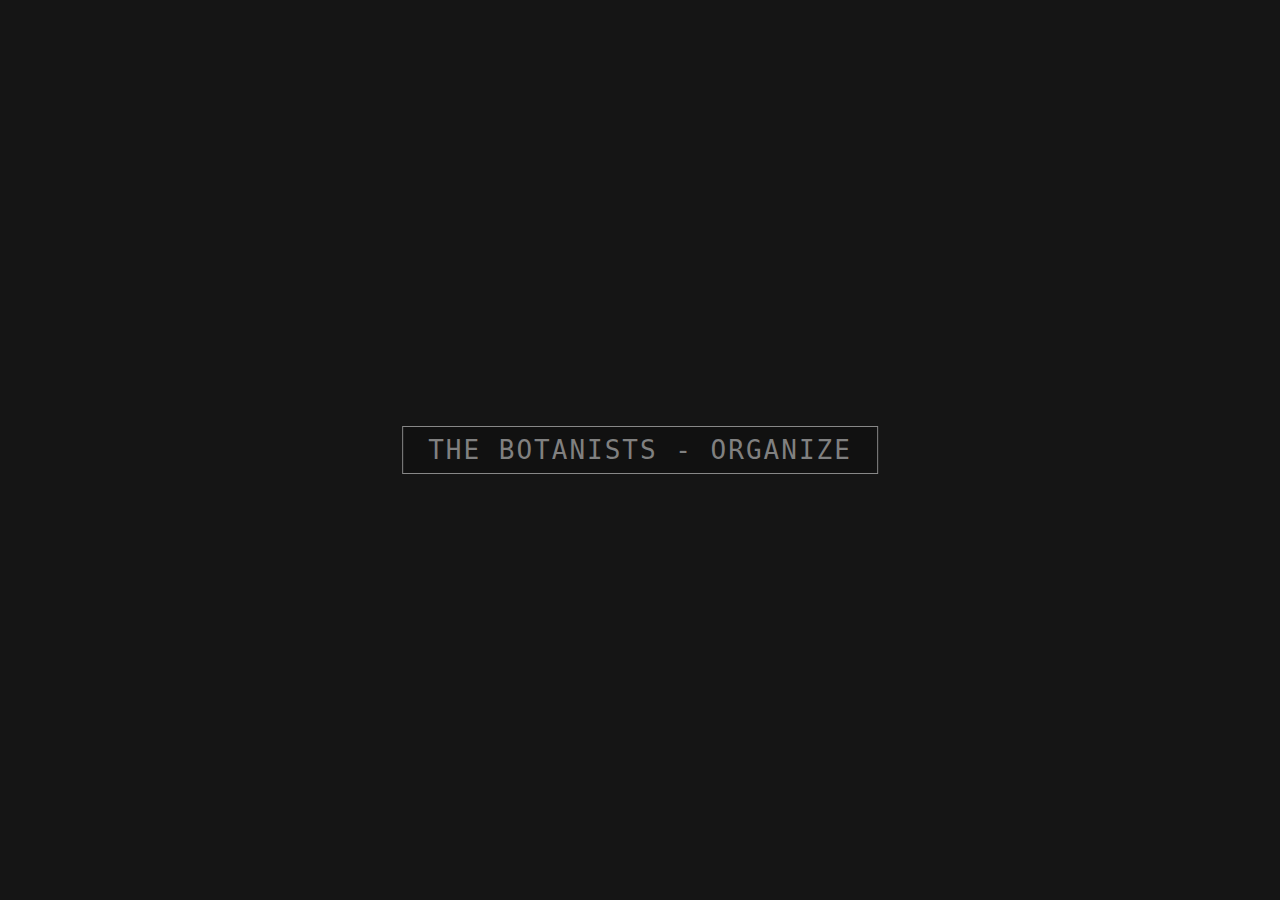
<file: organization.html>
<!DOCTYPE html>
<html lang="en" >
	<head>
	  <meta charset="UTF-8">
	  <title>THE BOTANISTS</title>
	  <meta name="description" content="The Botanists">
	  <meta name="author" content="The Botanists">
	  <link href="favicon.ico" rel="shortcut icon">
	  <link href="favicon.png" rel="icon" sizes="32x32" type="image/png">
	</head>
	<body>
	
	<style>
	@-webkit-keyframes blink {
		50% {
			opacity: 1;
		}
		100% {
			opacity: 0;
		}
	}

	@keyframes blink {
		50% {
			opacity: 1;
		}
		100% {
			opacity: 0;
		}
	}

	body {
		background-color: #151515;
		color: #eee;
		font-family: 'Share Tech Mono', monospace;
		-webkit-user-select: none;
		-moz-user-select: none;
		-ms-user-select: none;
		user-select: none;
	}

	.hidden {
		display: none;
	}

	.password {
		position: absolute;
		top: 50%;
		left: 50%;
		-webkit-transform: translate(-50%, -50%);
		transform: translate(-50%, -50%);
		font-size: 60px;
		letter-spacing: 5px;
		text-transform: uppercase;
	}

	.granted {
		position: absolute;
		top: 75%;
		left: 50%;
		-webkit-transform: translate(-50%, -50%);
		transform: translate(-50%, -50%);
		font-size: 30px;
	}

	.info {
		position: absolute;
		top: 0;
		left: 0;
	}

	.info p {
		margin: 10px;
	}

	.button {
		background-color: #111;
		border: solid 1px #888;
		padding: 8px 25px;
		font-size: 26px;
		letter-spacing: 2px;
		cursor: pointer;
	}

	.rerun {
		position: absolute;
		bottom: 15px;
		right: 15px;
	}

	.start {
		position: absolute;
		top: 50%;
		left: 50%;
		-webkit-transform: translate(-50%, -50%);
		transform: translate(-50%, -50%);
	}

	.blink {
		-webkit-animation: blink 0.8s steps(1, start) infinite alternate;
		animation: blink 0.8s steps(1, start) infinite alternate;
	}

	a {
		text-decoration: none;
		color: grey;
	}
	a:hover {
		color: #4C4C4C;
	}
</style>
<div class="info">
	<p class="hidden"><a hrefPress any button to hack<span class="blink"></span></p>
</div>
<div class="button start"><a href="https://v220190810292496104.bestsrv.de">THE BOTANISTS - ORGANIZE</a></div>
	
	
	</body>
</html>
</file>
<file: css/style.css>
@import url("https://fonts.googleapis.com/css?family=Lato:400,700&display=swap");

.cc-color-override-73853358 {
  opacity: 0.8 !important;
}

body {
  overflow-x: hidden;
  font-family: "Lato", sans-serif;
  color: #505962;
}

.offset:before {
  height: 3.8rem;
  margin-top: -3.8rem;
  content: "";
  display: block;
}

/*-- Navbar --*/

#navbarmain {
  width: 100vw;
}

#navbarResponsive {
  background-color: transparent;
}

.navbar {
  text-transform: uppercase;
  font-weight: 700;
  font-size: 0.9rem;
  letter-spacing: 0.1rem;
  background-color: rgba(0, 0, 0, 0.6) !important;
}

.navbar-toggler {
  margin-right: 2%;
}

.navbar-toggler:focus {
  outline-color: #63414a;
  outline-width: 3px;
}

.navbar-brand img {
  height: 2rem;
  opacity: 0.7;
}

.navbar-nav li {
  padding-right: 0.7rem;
}

.navbar-dark .navbar-nav .nav-link {
  padding-top: 0.8rem;
  background: -webkit-linear-gradient(320deg, #8e4e62 25%, #849974 75%);
  background-position: 95%;
  background-size: 180% 100%;
  -webkit-background-clip: text;
  -webkit-text-fill-color: transparent;
}

.navbar-dark .navbar-nav .nav-link.active,
.navbar-dark .navbar-nav .nav-link:hover {
  color: #899778;
  text-shadow: 0.1px 0.1px 0.1px #849974 !important;
}

/*atention this is just the div encapsuling the logo*/
.mainlogo {
  height: calc(100vh - 99px);
  padding-left: 5%;
  padding-right: 5%;
  padding-bottom: 10%;
  background: rgba(61, 50, 48, 0.7);
}

/*this is the main logo*/
#logowrapper {
  height: 100vh;
  opacity: 0.95;
}

#logowrapper,
#merch,
#band,
.jumbotron {
  background: rgb(50, 47, 49);
  background: radial-gradient(
    circle,
    rgba(50, 47, 49, 1) 0%,
    rgba(24, 22, 23, 1) 100%
  );

  background: -moz-radial-gradient(
    circle,
    rgba(50, 47, 49, 1) 0%,
    rgba(24, 22, 23, 1) 100%
  );
  background: -webkit-radial-gradient(
    circle,
    rgba(50, 47, 49, 1) 0%,
    rgba(24, 22, 23, 1) 100%
  );
  background: radial-gradient(
    circle,
    rgba(50, 47, 49, 1) 0%,
    rgba(24, 22, 23, 1) 100%
  );
  filter: progid:DXImageTransform.Microsoft.gradient(startColorstr="#322f31",endColorstr="#181617",GradientType=1);
}

/*-- Main IMAGE Start--*/

@keyframes leaf0white {
  0% {
    transform-origin: 50% 94.5%;
    transform: rotate(-25deg);
  }
  15% {
    transform-origin: 50% 94.5%;
    transform: rotate(0deg);
  }
  50% {
    transform-origin: 50% 94.5%;
    transform: rotate(-25deg);
  }
  100% {
    transform-origin: 50% 94.5%;
    transform: rotate(-25deg);
  }
}

@keyframes leaf3white {
  0% {
    transform-origin: 50% 94.5%;
    transform: rotate(25deg);
  }
  15% {
    transform-origin: 50% 94.5%;
    transform: rotate(0deg);
  }
  50% {
    transform-origin: 50% 94.5%;
    transform: rotate(25deg);
  }
  100% {
    transform-origin: 50% 94.5%;
    transform: rotate(25deg);
  }
}

@keyframes leaf0 {
  0% {
    transform-origin: 50% 95%;
    transform: rotate(0deg);
  }
  15% {
    transform-origin: 50% 95%;
    transform: rotate(16deg);
  }
  50% {
    transform-origin: 50% 95%;
    transform: rotate(0deg);
  }
}

@keyframes leaf1 {
  0% {
    transform-origin: 50% 95%;
    transform: rotate(0deg);
  }
  15% {
    transform-origin: 50% 95%;
    transform: rotate(10deg);
  }
  50% {
    transform-origin: 50% 95%;
    transform: rotate(0deg);
  }
}

@keyframes leaf3 {
  0% {
    transform-origin: 51% 95%;
    transform: rotate(0deg);
  }
  15% {
    transform-origin: 51% 95%;
    transform: rotate(-10deg);
  }
  50% {
    transform-origin: 51% 95%;
    transform: rotate(0deg);
  }
  100% {
    transform-origin: 51% 95%;
    transform: rotate(0deg);
  }
}

@keyframes leaf4 {
  0% {
    transform-origin: 50% 95%;
    transform: rotate(0deg);
  }
  15% {
    transform-origin: 50% 95%;
    transform: rotate(-16deg);
  }
  50% {
    transform-origin: 50% 95%;
    transform: rotate(0deg);
  }
}

@keyframes fill {
  50% {
    fill: #849974;
  }
  51% {
    fill: #97a88a;
  }
  52% {
    fill: #849974;
  }
  54% {
    fill: #97a88a;
  }
  56% {
    fill: #849974;
  }
}

.path {
  animation: fill 10s ease-in-out infinite;
}

#_x30_leaf_white {
  animation: leaf0white 10s ease-in-out infinite;
}

#_x33_leaf_white {
  animation: leaf3white 10s ease-in-out infinite;
}

#_x30_leaf {
  animation: leaf0 10s ease-in-out infinite;
}

#_x31_leaf {
  animation: leaf1 10s ease-in-out infinite;
}

#_x33_leaf {
  animation: leaf3 10s ease-in-out infinite;
}

#_x34_leaf {
  animation: leaf4 10s ease-in-out infinite;
}

#btmainlogo {
  width: 50%;
  height: 50%;
  margin: 0;
  position: absolute;
  top: 50%;
  left: 50%;
  margin-right: -50%;
  transform: translate(-50%, -50%);
}

/*-- Main IMAGE END--*/

canvas {
  display: block;
  vertical-align: bottom;
}

/*-- Slider --*/

#firstsection {
  height: 100vh;
  background-size: cover;
}

/*-- BAND SECTION --*/
/*-- NEW SECTION BAND START --*/

#band {
  margin: 0;
}

#bandCarousel {
  margin-left: auto;
  margin-right: auto;
  display: block;
}

/*-- NEW SECTION BAND END --*/

.narrow {
  width: 75%;
  margin: 0 auto;
  padding-top: 2rem;
}

.btn-md {
  border-width: medium;
  border-radius: 0;
  padding: 0.6rem 1.1rem;
  text-transform: uppercase;
  margin: 1rem;
}

.jumbotron {
  border-radius: 0;
  padding: 2rem 0 2rem;
  padding-top: 0;
  margin-bottom: 0;
}

h3.heading {
  font-size: 1.9rem;
  font-weight: 700;
  padding-bottom: 1.9rem;
}

.heading-underline {
  width: 3rem;
  height: 0.2rem;
  background-color: #505962;
  margin: 0 auto 2rem;
}

/*-- TOUR --*/

#tourwrap {
  margin-bottom: 50px;
}

#tourcaption,
#musiccaption {
  color: #3b3d3c;
}

.tourwrapper {
  overflow: hidden;
}

.tourcontainer {
  height: 450px;
  margin-top: 40px;
  margin-bottom: 40px;
  margin-left: auto;
  margin-right: auto;
  display: block;
}

.main {
  height: 100%;
  width: 55%;
  margin-bottom: 5px;
  margin-left: auto;
  margin-right: auto;
  padding-top: 5px;
  overflow-x: hidden;
  overflow-y: scroll;
}

ul {
  list-style-type: none;
}

.concertshow {
  background-color: #ededed;
  width: 90%;
  height: 55%;
  margin-bottom: 5px;
  margin-left: auto;
  margin-right: auto;
  display: block;
  padding-left: 0;
  box-shadow: 2px 2px 1px rgba(84, 84, 84, 0.5);
}

.date a {
  color: #849974 !important;
}

.date a:hover,
#googlecalendar a:hover {
  color: #63414a !important;
}

#googlecalendar a {
  font-weight: 600;
  font-size: 14pt;
  color: #849974;
}

#calendarcontainer {
  position: relative;
  margin: 0;
}

#lastcalendarelem {
  height: 200px;
}

#googlecalendar svg {
  position: relative;
  height: 90px;
  width: 90px;
  left: 0;
  top: 0;
  margin: auto;
}

#googlecalendar {
  height: 100%;
  overflow: hidden;
}

#calendardate {
  height: 80%;
}

#calendaralldates {
  height: 20%;
}

.cf:before,
.cf:after {
  content: " ";
  display: table;
}

.cf:after {
  clear: both;
}

img,
object,
embed {
  max-width: 100%;
  height: auto;
}

object,
embed {
  height: 100%;
}

img {
  -ms-interpolation-mode: bicubic;
}

.clearfix {
  *zoom: 1;
}
.clearfix:before,
.clearfix:after {
  content: " ";
  display: table;
}
.clearfix:after {
  clear: both;
}

.hide {
  display: none;
}

.box {
  background: #ccc;
  height: 45px;
}

ul.main {
  list-style: none;
  max-width: 75%;
  margin: 20px auto;
}

.date {
  width: 150px;
  padding: 15% 1% 0 0;
  float: left;
  padding: 20px;
}

.date h3 {
  font-size: 1.5em;
  color: #63414a;
  font-weight: bold;
}

.date p {
  font-size: 0.8em;
}

.events {
  float: left;
  border-left: 1px solid #ccc;
}

.events-detail li {
  padding: 10px;
  border-bottom: 1px dashed #ccc;
  line-height: 22px;
  transition: ease 0.4s all;
}

#ticket1:hover,
#ticket2:hover,
#ticket3:hover {
  background: #899778;
  font-weight: bold;
}

.event-time {
  font-weight: 900;
}

.events-detail li a {
  text-decoration: none;
  color: #444;
  width: 100%;
  height: 100%;
  display: block;
}

.event-location {
  font-size: 0.8em;
  color: tomato;
  margin-left: 70px;
}

.date {
  width: 100%;
  border-bottom: 1px solid #ccc;
  margin-bottom: 10px;
}

.events {
  border: none;
  width: 100%;
  margin-top: 0;
}

.events-detail {
  padding: 0;
}

li.date p {
  margin: 0;
}

/*-- Band --*/

#band {
  padding-bottom: 50px;
}

.bandpolaroid,
.col-sm-4 {
  margin-left: auto;
  margin-right: auto;
  display: block;
}

.bandpolaroid {
  margin-top: 20px;
  margin-bottom: 50px;
}

.bandcard:hover {
  opacity: 1;
}

.memberimg {
  border-radius: 0%;
  border: black;
  border-style: solid;
  border-width: 4px;
  border-color: #a2a2a2;
  overflow: hidden;
}

.memberdescr {
  margin: 0;
  padding-top: 10px;
  padding-bottom: 10px;
  text-align: center;
  color: #443a38;
  text-decoration: none;
  border-width: 4px;
  border: black;
  background-color: #a2a2a2;
}

.memberdescr h2 {
  font-size: 15pt;
  font-weight: bold;
}

.heading {
  color: #899778;
}

.bandpolaroid a:hover {
  text-decoration: none;
}

.bandpolaroid img {
  margin-left: auto;
  margin-right: auto;
  display: block;
  transition: transform 0.5s ease;
}

.bandpolaroid img:hover {
  transform: scale(1.1);
  opacity: 1;
}

.logobox {
  margin: 0;
  max-width: 100%;
  max-height: 100%;
  padding-top: 25%;
  padding-left: 30%;
  padding-right: 30%;
}

.leaf img {
  max-width: 100%;
  max-height: 100%;
  margin-left: auto;
  margin-right: auto;
  display: block;
  opacity: 0.6;
}

.bandsuper {
  height: 700px;
  position: relative;
}

.bandchild {
  margin: 0;
  position: absolute;
  top: 50%;
  -ms-transform: translateY(-50%);
  transform: translateY(-50%);
}

.bandchildinner {
  padding-top: 0 !important;
}

/*-- Start Music Section --*/
/*
.col-md-6 {
  margin: 0;
}

.card {
  margin: 2rem;
  height: 60%;
  width: 60%;
  margin-left: auto;
  margin-right: auto;
  display: block;
}
*/
/*-- Mp3 Player Section Start--*/
section {
  position: relative;
  width: 400px;
  margin: 60px auto;
  box-shadow: 1px 1px 4px rgba(0, 0, 0, 0.2);
}

#playerimg {
  display: block;
}

#playerheader {
  background: #ecf0f1;
  max-height: 190px;
  background: rgba(236, 240, 241, 0.9);
  overflow: hidden;
}

#playerheader h1 {
  font-size: 1.5em;
  color: #333;
}

#playerheader h2 {
  margin: 5px 0;
  color: rgba(149, 165, 166, 1);
}

.left {
  padding: 30px 30px;
  float: left;
  width: 190px;
}

.right {
  padding: 30px 0;
  float: left;
  width: 150px;
  text-align: center;
}

#play {
  height: 40px;
  width: 40px;
  border: 0;
  background: url("../img/play.png") center center no-repeat;
}

#pause {
  background: url("../img/pause.png") center center no-repeat;
  height: 30px;
  width: 30px;
  border: 0;
}

/*-- Mp3 Player Section End --*/

#music {
  margin-bottom: 50px;
}

/*-- End Music Section --*/

/*-- Pop up Button Band --*/

.button {
  font-size: 1em;
  padding: 10px;
  text-decoration: none;
  cursor: pointer;
  transition: all 0.3s ease-out;
}

.overlay {
  position: fixed;
  top: 0;
  bottom: 0;
  left: 0;
  right: 0;
  background: rgba(0, 0, 0, 0.7);
  transition: opacity 500ms;
  visibility: hidden;
  opacity: 0;
  z-index: 1;
}
.overlay:target {
  visibility: visible;
  opacity: 1;
}

.popup {
  margin: calc(100vh / 2 - 100px) auto;
  padding: 20px;
  background: #fff;
  border-radius: 3px;
  width: 60%;
  position: relative;
  transition: all 5s ease-in-out;
}

.popup h2 {
  margin-top: 0;
  color: #333;
  font-family: Tahoma, Arial, sans-serif;
}
.popup .close {
  position: absolute;
  top: 20px;
  right: 30px;
  transition: all 200ms;
  font-size: 28pt;
  font-weight: bold;
  text-decoration: none;
  color: #333;
  margin: 0;
}

.close {
  border-radius: 100%;
  width: 40px;
  height: 40px;
  background: rgba(61, 50, 48, 0.3);
}

.popup .content {
  max-height: 30%;
  overflow: auto;
}

/*-- Pop up Button Band END --*/

/*-- Merch --*/
.merchitemwrapper {
  margin: 0;
  position: relative;
  width: 50vw;
  margin: 60px auto;
}

.card-body h4 {
  font-size: 14pt;
}

.merchimgwrapper {
  background-color: rgba(0, 0, 0, 0.1);
}

.card,
.card-img-top {
  border: 1px;
}

/*-- Contact --*/

#contcactlane {
  margin-bottom: 20px;
}

footer {
  background-color: #525252;
  color: #a2a2a2;
  padding: 2rem 0 3rem;
  margin-top: 1rem;
  padding-bottom: 0;
}

footer img {
  height: 3rem;
  margin: 1.5rem 0;
}

footer a {
  color: #322f31;
}

footer svg.svg-inline--fa {
  font-size: 1.6rem;
  margin: 1.2rem 0.5rem 0 0;
}

footer a:hover {
  color: #899778;
}

hr.socket {
  border-top: 0.2rem solid #a2a2a2;
  width: 100%;
}

/*-- MAIL START --*/

#headingOne,
#collapsecard {
  border-radius: 0%;
  border-style: none;
  background-color: #a2a2a2;
}

#contactsection {
  width: 600px;
  overflow: hidden;
}

#contactsection li {
  font-size: 10pt;
}

#mailbtn {
  background-color: #444;
  border-color: #444;
}

#mailbtn:hover {
  background-color: #849974;
  border-color: #849984;
  color: #443a38;
}

#collapsebtn {
  color: #505962;
  font-weight: bold;
}

#mailsection {
  background-color: #525252;
}

#mofamofa,
.mb-4 {
  padding-top: 3px;
  background-color: #63414a;
}

.btn-primary {
  background-color: #444 !important;
}

.btn-primary:hover {
  background-color: #63414a !important;
}

.btn-primary:active,
.btn-primary:focus {
  background-color: #849974 !important;
}

#mailsection input,
textarea,
.btn {
  border: none !important;
  border-radius: 0% !important;
}

#recapcha {
  margin: auto;
  margin-bottom: 20px;
  width: 50%;
}

#recaptchacontainer {
  opacity: 0.75;
  padding-left: 0;
}

#datenschutz {
  margin-right: 20px;
  text-align: right;
  font-size: 11pt;
}

#datenschutz a {
  color: #a2a2a2;
}

/*-- MAIL END --*/

/*-- Mail Chimp Start --*/

#headingTwo,
#collapsebtntwo {
  background-color: #525252;
  color: #a2a2a2 !important;
  font-weight: bold;
}

#mc_embed_signup_scroll {
  margin-top: 0px;
  margin-bottom: 0px;
  margin-left: auto;
  margin-right: auto;
  display: block;
  max-width: 650px;
  padding: 30px;
  background: #333;
  color: #a2a2a2;
}

#signuphead {
  width: calc(100% + 60px);
  height: 87.5px;
  background: #444;
  margin-top: -30px;
  margin-left: -30px;
  padding-top: 30px;
}

#signuphead h5 {
  color: #a2a2a2;
  width: 100%;
  text-align: center;
  height: 60px;
  font-weight: 900;
}

.indicates-required {
  margin-top: 10px;
  font-size: 10pt;
}

.mc-field-group [type="email"],
.mc-field-group [type="text"],
#mce-MMERGE2 {
  border: #333;
  border-style: solid;
  border-width: 1px;
  margin-right: 30%;
  width: 50%;
  height: calc(1.5em + 0.75rem + 2px);
  float: right;
  padding-left: 12px;
  padding-right: 12px;
  padding-top: 6px;
  padding-top: 6px;
}

.mc-field-group label {
  height: calc(1.5em + 0.75rem + 2px);
}

.clear .button {
  background-color: #444;
  border: none;
}

.clear .button:hover {
  background-color: #63414a;
}

.content__gdprLegal a {
  color: #849974;
}

.content__gdprLegal {
  text-align: justify;
}

/*-- Mail Chimp End --*/

.button,
.cc-btn,
.cc-dismiss,
.btn-primary {
  color: rgb(17, 16, 17) !important;
  font-weight: bolder;
  background-size: 200% 100%;
  background-position: 40%;
  border: none !important;
  transition: background-position 0.3s ease-out;
}

.cc-btn,
.cc-dismiss,
.btn-primary {
  background-image: linear-gradient(320deg, #889375 25%, #8e4e62 75%);
}

.button {
  background-image: linear-gradient(320deg, #525252 25%, #8e4e62 75%);
}

.button:hover,
.cc-btn:hover,
.cc-dismiss:hover,
.btn-primary:hover {
  cursor: pointer;
  background-position: 100%;
}

@media screen and (max-width: 700px) {
  .box {
    width: 70%;
  }
  .popup {
    width: 70%;
  }
  .col-md-6 {
    width: 96.5vw;
  }

  #contactsection {
    width: 100%;
  }
  .merchitemwrapper {
    margin: 0;
    position: relative;
    width: 100vw;
  }

  section {
    width: 100%;
    max-width: 400px;
    font-size: 10pt;
  }

  section .left,
  section .right {
    width: 50%;
  }

  .main {
    width: 100%;
  }

  .bandpolaroid {
    max-width: 80%;
  }

  .bandsuper {
    height: 550px;
  }

  .bandheadersup {
    padding-bottom: 0 !important;
  }

  .bandheaderchild {
    margin-bottom: 0;
  }

  .mc-field-group [type="email"],
  .mc-field-group [type="text"],
  #mce-MMERGE2 {
    width: calc(90% - 110px);
    margin-right: 0%;
  }

  #recaptchaparent {
    margin: 0;
  }

  #recapcha {
    margin-left: calc((100% - 286px) / 2);
  }

  .navbar-dark .navbar-nav .nav-link {
    background: -webkit-linear-gradient(320deg, #8e4e62 10%, #849974 50%);
    background-position: 40%;
    background-size: 30% 500%;
    -webkit-background-clip: text;
    -webkit-text-fill-color: transparent;
  }
}
/*============ BOOTSTRAP BREAK POINTS:

Extra small (xs) devices (portrait phones, less than 576px)
No media query since this is the default in Bootstrap

Small (sm) devices (landscape phones, 576px and up)
@media (min-width: 576px) { ... }

Medium (md) devices (tablets, 768px and up)
@media (min-width: 768px) { ... }

Large (lg) devices (desktops, 992px and up)
@media (min-width: 992px) { ... }

Extra (xl) large devices (large desktops, 1200px and up)
@media (min-width: 1200px) { ... }

=============*/
</file>
<file: css/fixed.css>
/*--- Extra Bootstrap Column Padding --*/
[class*="col-"] {
  padding: 1rem;
}

/*--- Bootstrap Mobile Gutter Fix --*/
.row, .container-fluid {
margin-left: 0px!important;
margin-right: 0px!important;
}

/*--- Fix for Fixed Navbar jumping on scroll --*/
.fixed-top  {
 -webkit-backface-visibility: hidden;
}

/*--- Fixed Landing Page Section --*/
.landing {
  position: relative;
  width: 100%;
  height: 100vh;
  display: table;
  z-index: -1;
}
.home-wrap {
  clip: rect(0, auto, auto, 0);
  position: absolute;
  top: 0;
  left: 0;
  width: 100%;
  height: 100%;
}
.home-inner {
  position: fixed;
  display: table;
  top: 0;
  left: 0;
  width: 100%;
  height: 100%;
  background-size: cover;
  background-position: center center;
  -webkit-transform: translateZ(0);
          transform: translateZ(0);
  will-change: transform;
}

/*--- iOS Fixed Background Image --*/
.fixed-background {
  position: relative;
  width: 100%;
}
.fixed-wrap {
  clip: rect(0, auto, auto, 0);
  position: absolute;
  top: 0;
  left: 0;
  width: 100%;
  height: 100%;
  z-index: -999!important;
}
.fixed {
  position: fixed;
  display: block;
  top: 0;
  left: 0;
  width: 100%;
  height: 100%;
  background-size: cover;
  background-position: center center;
  -webkit-transform: translateZ(0);
          transform: translateZ(0);
  will-change: transform;
}
</file>
<file: css/cookieconsent.min.css>
.cc-window {
  opacity: 1;
  -webkit-transition: opacity 1s ease;
  transition: opacity 1s ease;
}
.cc-window.cc-invisible {
  opacity: 0;
}
.cc-animate.cc-revoke {
  -webkit-transition: transform 1s ease;
  -webkit-transition: -webkit-transform 1s ease;
  transition: -webkit-transform 1s ease;
  transition: transform 1s ease;
  transition: transform 1s ease, -webkit-transform 1s ease;
}
.cc-animate.cc-revoke.cc-top {
  -webkit-transform: translateY(-2em);
  transform: translateY(-2em);
}
.cc-animate.cc-revoke.cc-bottom {
  -webkit-transform: translateY(2em);
  transform: translateY(2em);
}
.cc-animate.cc-revoke.cc-active.cc-top {
  -webkit-transform: translateY(0);
  transform: translateY(0);
}
.cc-animate.cc-revoke.cc-active.cc-bottom {
  -webkit-transform: translateY(0);
  transform: translateY(0);
}
.cc-revoke:hover {
  -webkit-transform: translateY(0);
  transform: translateY(0);
}
.cc-grower {
  max-height: 0;
  overflow: hidden;
  -webkit-transition: max-height 1s;
  transition: max-height 1s;
}
.cc-revoke,
.cc-window {
  position: fixed;
  overflow: hidden;
  -webkit-box-sizing: border-box;
  box-sizing: border-box;
  font-family: Helvetica, Calibri, Arial, sans-serif;
  font-size: 16px;
  line-height: 1.5em;
  display: -webkit-box;
  display: -ms-flexbox;
  display: flex;
  -ms-flex-wrap: nowrap;
  flex-wrap: nowrap;
  z-index: 9999;
}
.cc-window.cc-static {
  position: static;
}
.cc-window.cc-floating {
  padding: 2em;
  max-width: 24em;
  -webkit-box-orient: vertical;
  -webkit-box-direction: normal;
  -ms-flex-direction: column;
  flex-direction: column;
}
.cc-window.cc-banner {
  padding: 1em 1.8em;
  width: 100%;
  -webkit-box-orient: horizontal;
  -webkit-box-direction: normal;
  -ms-flex-direction: row;
  flex-direction: row;
}
.cc-revoke {
  padding: 0.5em;
}
.cc-revoke:hover {
  text-decoration: underline;
}
.cc-header {
  font-size: 18px;
  font-weight: 700;
}
.cc-btn,
.cc-close,
.cc-link,
.cc-revoke {
  cursor: pointer;
}
.cc-link {
  opacity: 0.8;
  display: inline-block;
  padding: 0.2em;
  text-decoration: underline;
}
.cc-link:hover {
  opacity: 1;
}
.cc-link:active,
.cc-link:visited {
  color: initial;
}
.cc-btn {
  display: block;
  padding: 0.4em 0.8em;
  font-size: 0.9em;
  font-weight: 700;
  border-width: 2px;
  border-style: solid;
  text-align: center;
  white-space: nowrap;
}
.cc-highlight .cc-btn:first-child {
  background-color: transparent;
  border-color: transparent;
}
.cc-highlight .cc-btn:first-child:focus,
.cc-highlight .cc-btn:first-child:hover {
  background-color: transparent;
  text-decoration: underline;
}
.cc-close {
  display: block;
  position: absolute;
  top: 0.5em;
  right: 0.5em;
  font-size: 1.6em;
  opacity: 0.9;
  line-height: 0.75;
}
.cc-close:focus,
.cc-close:hover {
  opacity: 1;
}
.cc-revoke.cc-top {
  top: 0;
  left: 3em;
  border-bottom-left-radius: 0.5em;
  border-bottom-right-radius: 0.5em;
}
.cc-revoke.cc-bottom {
  bottom: 0;
  left: 3em;
  border-top-left-radius: 0.5em;
  border-top-right-radius: 0.5em;
}
.cc-revoke.cc-left {
  left: 3em;
  right: unset;
}
.cc-revoke.cc-right {
  right: 3em;
  left: unset;
}
.cc-top {
  top: 1em;
}
.cc-left {
  left: 1em;
}
.cc-right {
  right: 1em;
}
.cc-bottom {
  bottom: 1em;
}
.cc-floating > .cc-link {
  margin-bottom: 1em;
}
.cc-floating .cc-message {
  display: block;
  margin-bottom: 1em;
}
.cc-window.cc-floating .cc-compliance {
  -webkit-box-flex: 1;
  -ms-flex: 1 0 auto;
  flex: 1 0 auto;
}
.cc-window.cc-banner {
  -webkit-box-align: center;
  -ms-flex-align: center;
  align-items: center;
}
.cc-banner.cc-top {
  left: 0;
  right: 0;
  top: 0;
}
.cc-banner.cc-bottom {
  left: 0;
  right: 0;
  bottom: 0;
}
.cc-banner .cc-message {
  display: block;
  -webkit-box-flex: 1;
  -ms-flex: 1 1 auto;
  flex: 1 1 auto;
  max-width: 100%;
  margin-right: 1em;
}
.cc-compliance {
  display: -webkit-box;
  display: -ms-flexbox;
  display: flex;
  -webkit-box-align: center;
  -ms-flex-align: center;
  align-items: center;
  -ms-flex-line-pack: justify;
  align-content: space-between;
}
.cc-floating .cc-compliance > .cc-btn {
  -webkit-box-flex: 1;
  -ms-flex: 1;
  flex: 1;
}
.cc-btn + .cc-btn {
  margin-left: 0.5em;
}
@media print {
  .cc-revoke,
  .cc-window {
    display: none;
  }
}
@media screen and (max-width: 900px) {
  .cc-btn {
    white-space: normal;
  }
}
@media screen and (max-width: 414px) and (orientation: portrait),
  screen and (max-width: 736px) and (orientation: landscape) {
  .cc-window.cc-top {
    top: 0;
  }
  .cc-window.cc-bottom {
    bottom: 0;
  }
  .cc-window.cc-banner,
  .cc-window.cc-floating,
  .cc-window.cc-left,
  .cc-window.cc-right {
    left: 0;
    right: 0;
  }
  .cc-window.cc-banner {
    -webkit-box-orient: vertical;
    -webkit-box-direction: normal;
    -ms-flex-direction: column;
    flex-direction: column;
  }
  .cc-window.cc-banner .cc-compliance {
    -webkit-box-flex: 1;
    -ms-flex: 1 1 auto;
    flex: 1 1 auto;
  }
  .cc-window.cc-floating {
    max-width: none;
  }
  .cc-window .cc-message {
    margin-bottom: 1em;
  }
  .cc-window.cc-banner {
    -webkit-box-align: unset;
    -ms-flex-align: unset;
    align-items: unset;
  }
  .cc-window.cc-banner .cc-message {
    margin-right: 0;
  }
}
.cc-floating.cc-theme-classic {
  padding: 1.2em;
  border-radius: 5px;
}
.cc-floating.cc-type-info.cc-theme-classic .cc-compliance {
  text-align: center;
  display: inline;
  -webkit-box-flex: 0;
  -ms-flex: none;
  flex: none;
}
.cc-theme-classic .cc-btn {
  border-radius: 5px;
}
.cc-theme-classic .cc-btn:last-child {
  min-width: 140px;
}
.cc-floating.cc-type-info.cc-theme-classic .cc-btn {
  display: inline-block;
}
.cc-theme-edgeless.cc-window {
  padding: 0;
}
.cc-floating.cc-theme-edgeless .cc-message {
  margin: 2em;
  margin-bottom: 1.5em;
}
.cc-banner.cc-theme-edgeless .cc-btn {
  margin: 0;
  padding: 0.8em 1.8em;
  height: 100%;
}
.cc-banner.cc-theme-edgeless .cc-message {
  margin-left: 1em;
}
.cc-floating.cc-theme-edgeless .cc-btn + .cc-btn {
  margin-left: 0;
}
</file>
